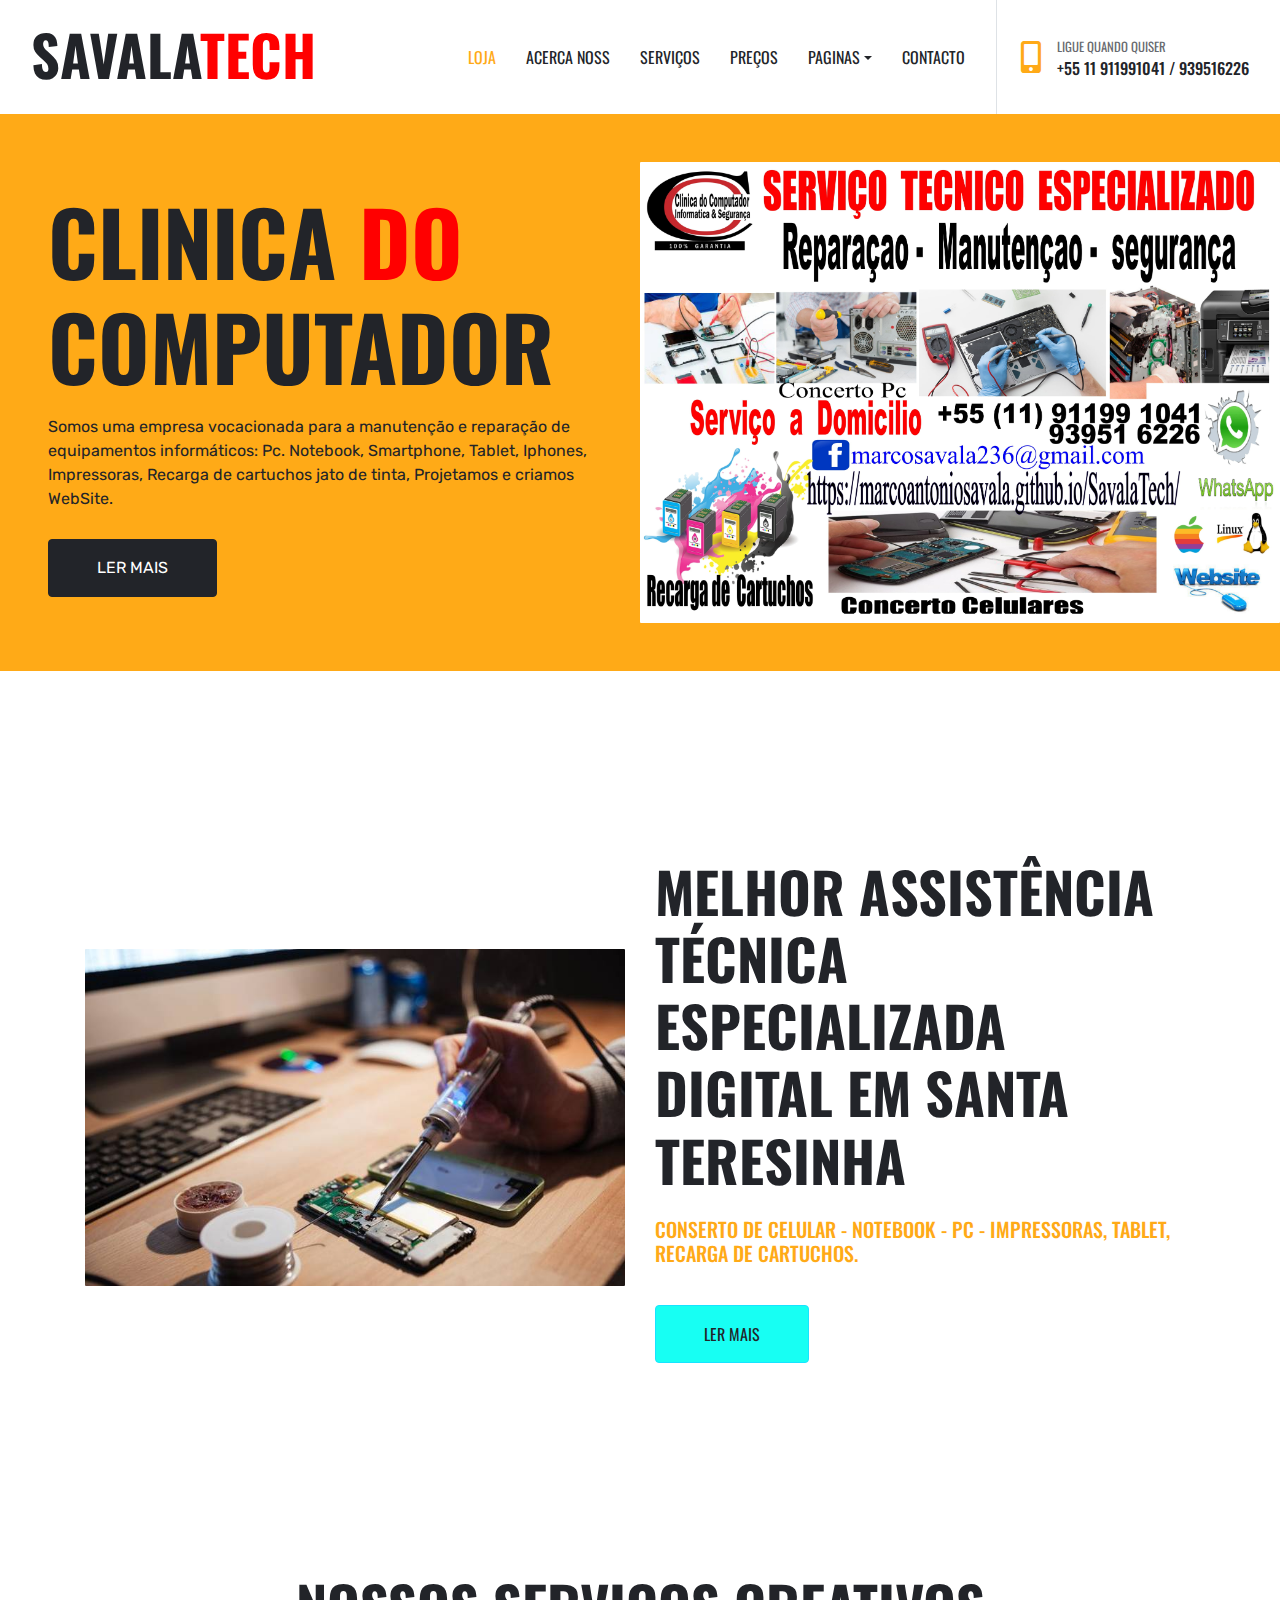
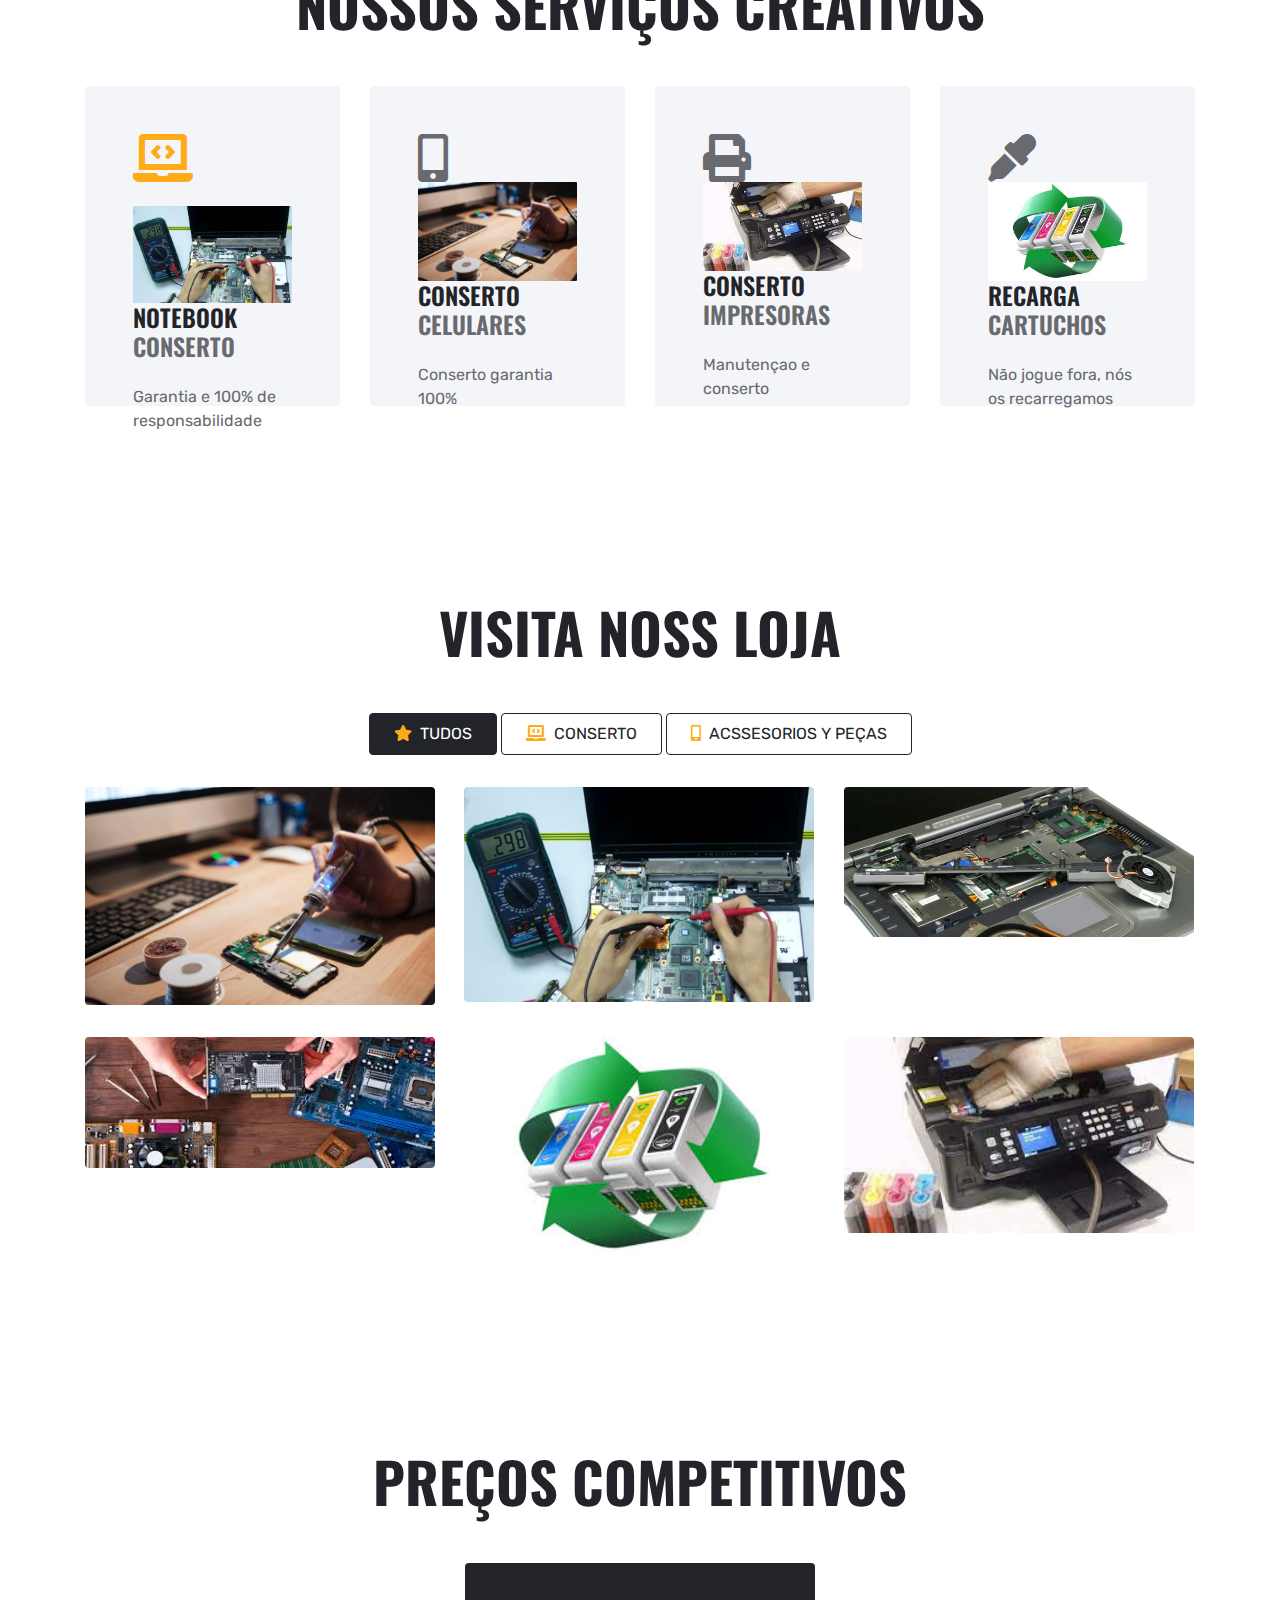
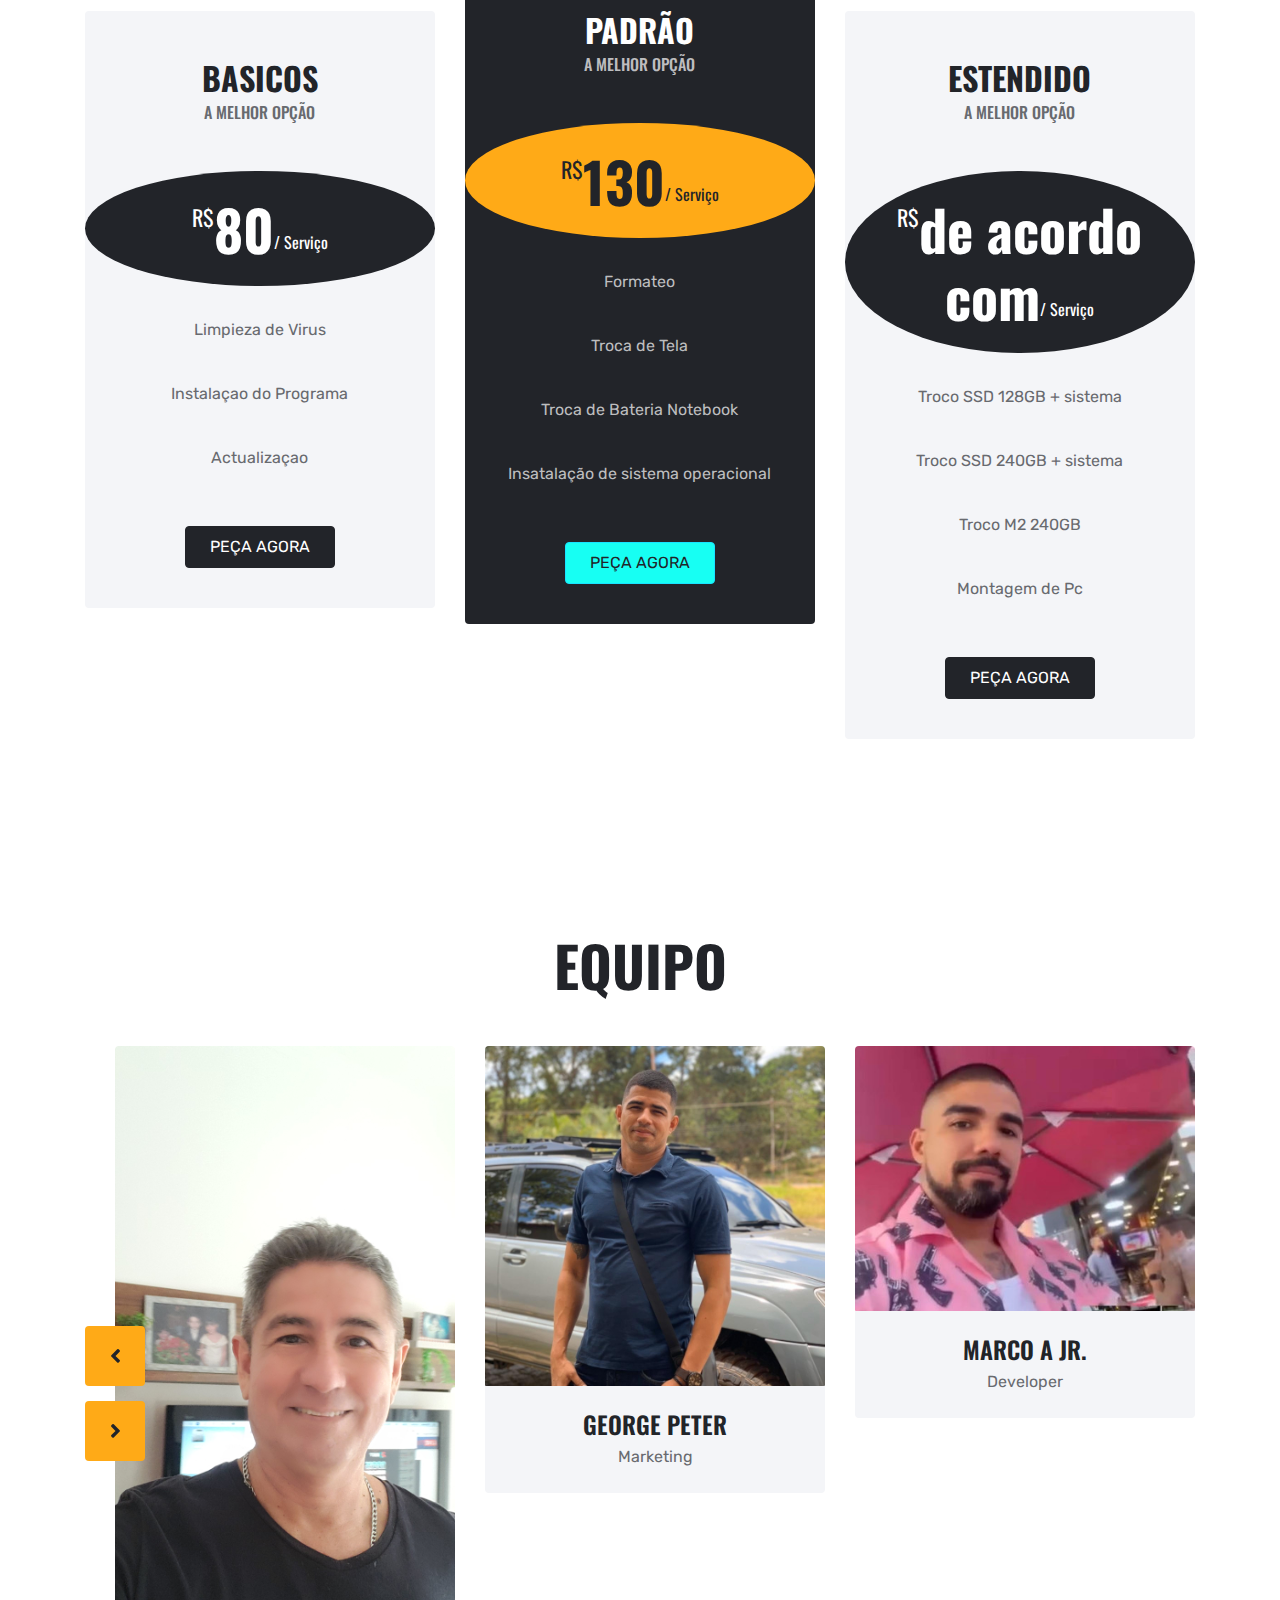
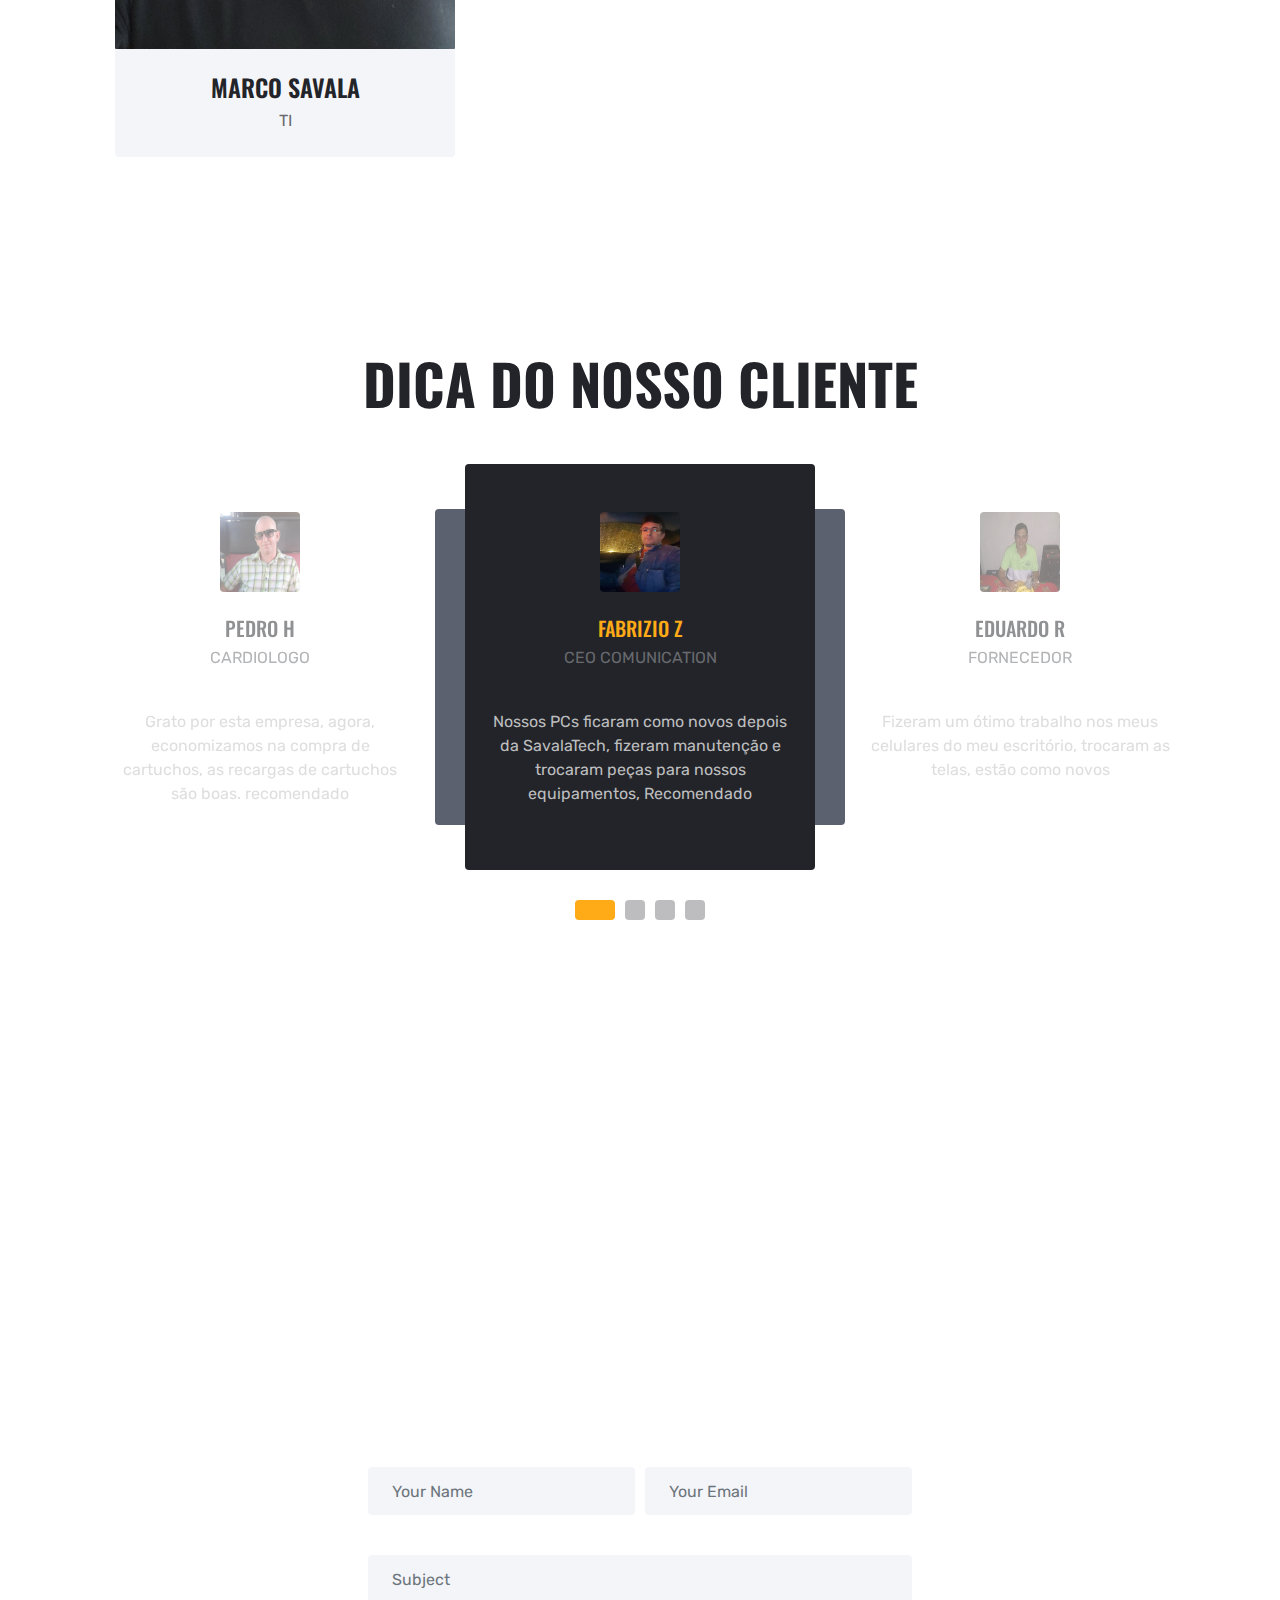
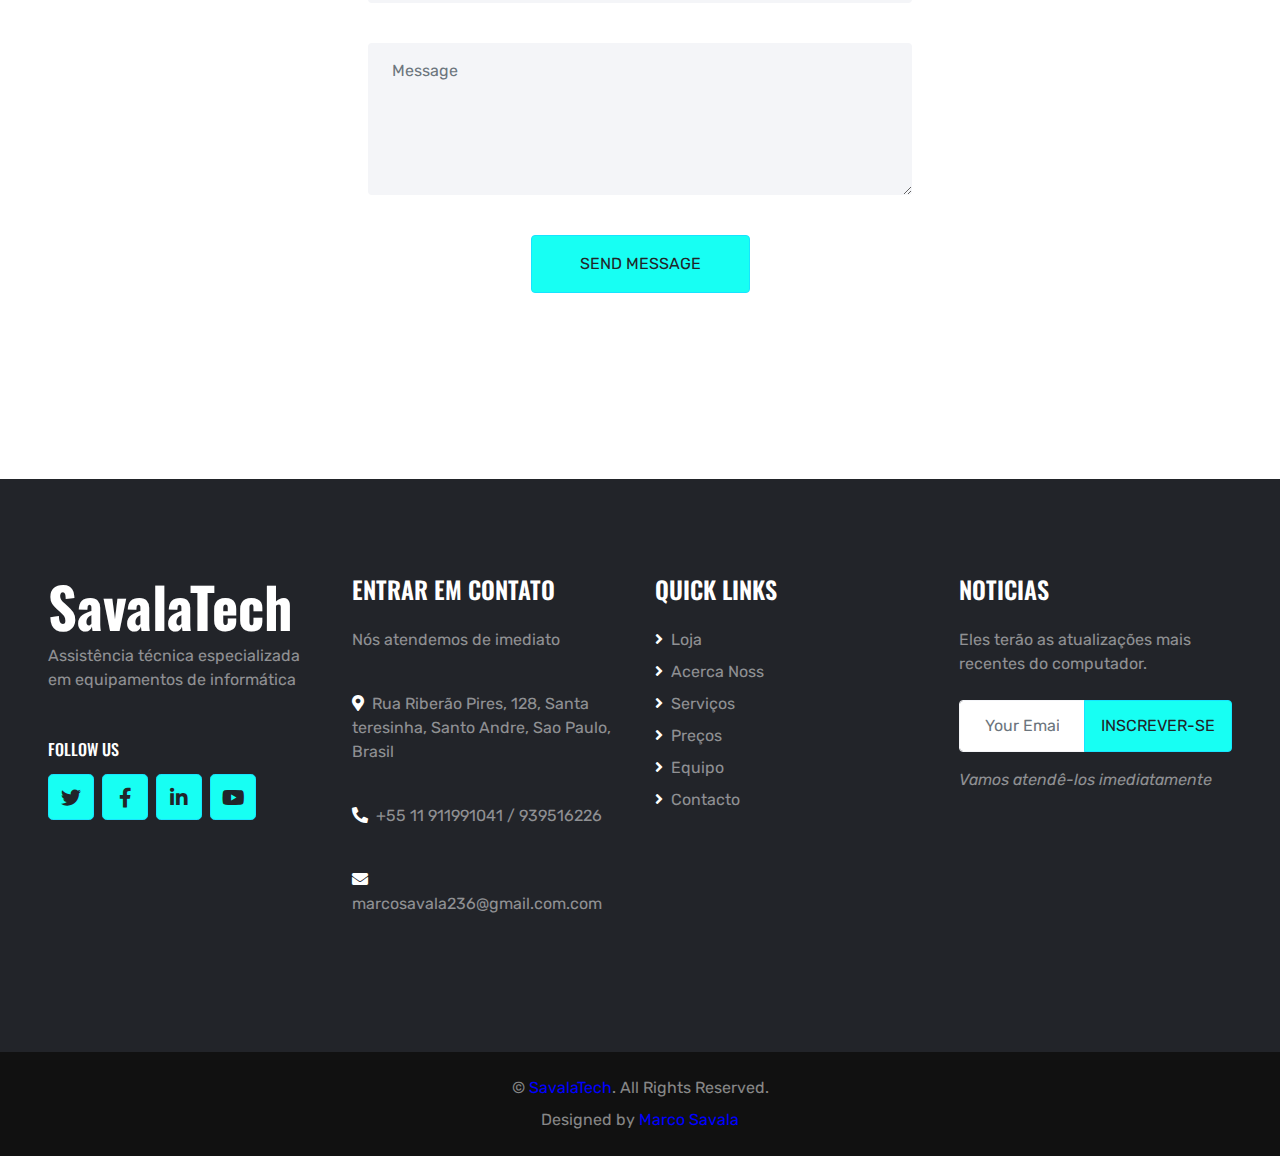
<file: index.html>
<!DOCTYPE html>
<html lang="en">

<head>
    <meta charset="utf-8">
    <title>SavalaTech</title>
    <meta content="width=device-width, initial-scale=1.0" name="viewport">
    <meta content="Free HTML Templates" name="keywords">
    <meta content="Free HTML Templates" name="description">

    <!-- Favicon -->
    <link href="img/favicon.ico" rel="icon">

    <!-- Google Web Fonts -->
    <link rel="preconnect" href="https://fonts.gstatic.com">
    <link href="https://fonts.googleapis.com/css2?family=Oswald:wght@400;500;600;700&family=Rubik&display=swap" rel="stylesheet"> 

    <!-- Font Awesome -->
    <link href="https://cdnjs.cloudflare.com/ajax/libs/font-awesome/5.15.0/css/all.min.css" rel="stylesheet">

    <!-- Libraries Stylesheet -->
    <link href="lib/owlcarousel/assets/owl.carousel.min.css" rel="stylesheet">
    <link href="lib/lightbox/css/lightbox.min.css" rel="stylesheet">

    <!-- Customized Bootstrap Stylesheet -->
    <link href="css/style.css" rel="stylesheet">
</head>

<body>
    <!-- Navbar Start -->
    <div class="container-fluid bg-white position-relative">
        <nav class="navbar navbar-expand-lg bg-white navbar-light py-3 py-lg-0">
            <a href="index.html" class="navbar-brand text-secondary">
                <h1 class="display-4 text-uppercase">Savala<span class="blanco">Tech</span></h1>
            </a>
            <button type="button" class="navbar-toggler" data-toggle="collapse" data-target="#navbarCollapse">
                <span class="navbar-toggler-icon"></span>
            </button>
            <div class="collapse navbar-collapse" id="navbarCollapse">
                <div class="navbar-nav ml-auto py-0 pr-3 border-right">
                    <a href="index.html" class="nav-item nav-link active">Loja</a>
                    <a href="about.html" class="nav-item nav-link">Acerca Noss</a>
                    <a href="service.html" class="nav-item nav-link">Serviços</a>
                    <a href="price.html" class="nav-item nav-link">Preços</a>
                   
                    <div class="nav-item dropdown">
                        <a href="#" class="nav-link dropdown-toggle" data-toggle="dropdown">Paginas</a>
                        <div class="dropdown-menu rounded-0 m-0">
                            <a href="team.html" class="dropdown-item">Equipo</a>
                            <a href="testimonial.html" class="dropdown-item">Testimonial</a>
                        </div>
                    </div>
                    <a href="contact.html" class="nav-item nav-link">Contacto</a>
                </div>
                <div class="d-none d-lg-flex align-items-center pl-4">
                    <i class="fa fa-2x fa-mobile-alt text-primary mr-3"></i>
                    <div>
                        <h6 class="text-body text-uppercase mb-1"><small>ligue quando quiser</small></h6>
                        <h6 class="m-0">+55 11 911991041 / 939516226</h6>
                    </div>
                </div>
            </div>
        </nav>
    </div>
    <!-- Navbar End -->


    <!-- Header Start -->
    <div class="container-fluid bg-primary py-5 px-0" style="margin-bottom: 90px;">
        <div class="row mx-0 align-items-center">
            <div class="col-lg-6 px-md-5 text-center text-lg-left">
                <h1 class="display-2 text-uppercase mb-3">Clinica<span class="red"> do </span> Computador</h1>
                <p class="text-dark mb-4">Somos uma empresa vocacionada para a manutenção e reparação de equipamentos informáticos: Pc. Notebook, Smartphone, Tablet, Iphones, Impressoras, Recarga de cartuchos jato de tinta, Projetamos e criamos WebSite.</p>
                <a href="" class="btn btn-dark text-uppercase mt-1 py-3 px-5">ler mais</a>
            </div>
            <div class="col-lg-6 px-0 text-right">
                <img class="img-fluid mt-5 mt-lg-0" src="img/Cartel 2-1.jpg" alt="">
            </div>
        </div>
    </div>
    <!-- Header End -->


    <!-- About Start -->
    <div class="container-fluid py-5">
        <div class="container py-5">
            <div class="row align-items-center">
                <div class="col-lg-6">
                    <img class="img-fluid mb-4 mb-lg-0" src="img/celulares1.jpg" alt="">
                </div>
                <div class="col-lg-6">
                    <h1 class="display-4 text-uppercase mb-4">Melhor Assistência Técnica Especializada digital em Santa Teresinha</h1>
                    <h5 class="text-uppercase text-primary mb-3">Conserto de Celular - Notebook - Pc - Impressoras, Tablet, Recarga de Cartuchos.</p>
                    <a href="" class="btn btn-primary text-uppercase py-3 px-5">Ler Mais</a>
                </div>
            </div>
        </div>
    </div>
    <!-- About End -->
    

    <!-- Services Start -->
    <div class="container-fluid py-5">
        <div class="container pt-5 pb-3">
            <h1 class="display-4 text-uppercase text-center mb-5">Nossos serviços creativos</h1>
            <div class="row">
                <div class="col-lg-3 mb-2">
                    <div class="service-item rounded p-5 mb-4">
                        <i class="fa fa-3x fa-laptop-code text-primary mb-4"></i>
                        <img class="img-fluid mb-4 mb-lg-0" src="img/reparacion-de-computadoras.png" alt="">
                        <h4 class="text-uppercase mb-4">Notebook <span class="d-block text-body">Conserto</span></h4>
                        <p class="m-0">Garantia e 100% de responsabilidade</p>
                    </div>
                </div>
                <div class="col-lg-3 mb-2">
                    <div class="service-item rounded p-5 mb-4">
                        <i class='fas fa-mobile-alt fa-pull-left fa-3x'></i>
                        <img class="img-fluid mb-4 mb-lg-0" src="img/celulares1.jpg" alt="">
                        <h4 class="text-uppercase mb-4">Conserto <span class="d-block text-body">Celulares</span></h4>
                        <p class="m-0">Conserto garantia 100%</p>
                    </div>
                </div>
                <div class="col-lg-3 mb-2">
                    <div class="service-item rounded p-5 mb-4">
                        <i class='fas fa-print fa-pull-left fa-3x'></i>
                        <img class="img-fluid mb-4 mb-lg-0" src="img/IMPRESORAS1.jpg" alt="">
                        <h4 class="text-uppercase mb-4">Conserto <span class="d-block text-body">Impresoras</span></h4>
                        <p class="m-0">Manutençao e conserto</p>
                    </div>
                </div>
                <div class="col-lg-3 mb-2">
                    <div class="service-item rounded p-5 mb-4">
                        <i class='fas fa-eye-dropper fa-pull-left fa-3x'></i>
                        <img class="img-fluid mb-4 mb-lg-0" src="img/cartuchos.jpg" alt="">
                        <h4 class="text-uppercase mb-4">Recarga <span class="d-block text-body">Cartuchos</span></h4>
                        <p class="m-0">Não jogue fora, nós os recarregamos </p>
                    </div>
                </div>
            </div>
        </div>
    </div>
    <!-- Services End -->


    <!-- Portfolio Start -->
    <div class="container-fluid py-5">
        <div class="container pt-5 pb-3">
            <h1 class="display-4 text-uppercase text-center mb-5">Visita Noss Loja</h1>
            <div class="row">
                <div class="col-12 text-center mb-2">
                    <ul class="list-inline mb-4" id="portfolio-flters">
                        <li class="btn btn-outline-dark text-uppercase py-2 px-4 active" data-filter="*">
                            <i class="fa fa-star text-primary mr-2"></i>Tudos
                        </li>
                        <li class="btn btn-outline-dark text-uppercase py-2 px-4" data-filter=".first">
                            <i class="fa fa-laptop-code text-primary mr-2"></i>Conserto
                        </li>
                        <li class="btn btn-outline-dark text-uppercase py-2 px-4" data-filter=".second">
                            <i class="fa fa-mobile-alt text-primary mr-2"></i>Acssesorios y Peças
                        </li>
                    </ul>
                </div>
            </div>
            <div class="row portfolio-container">
                <div class="col-lg-4 col-md-6 mb-4 portfolio-item first">
                    <div class="position-relative rounded overflow-hidden mb-2">
                        <img class="img-fluid w-100" src="img/celulares1.jpg" alt="">
                        <div class="portfolio-btn d-flex align-items-center justify-content-center">
                            <a href="img/portfolio-1.jpg" data-lightbox="portfolio">
                                <i class="fa fa-4x fa-plus text-primary"></i>
                            </a>
                        </div>
                    </div>
                </div>
                <div class="col-lg-4 col-md-6 mb-4 portfolio-item second">
                    <div class="position-relative rounded overflow-hidden mb-2">
                        <img class="img-fluid w-100" src="img/reparacion-de-computadoras.png" alt="">
                        <div class="portfolio-btn d-flex align-items-center justify-content-center">
                            <a href="img/portfolio-2.jpg" data-lightbox="portfolio">
                                <i class="fa fa-4x fa-plus text-primary"></i>
                            </a>
                        </div>
                    </div>
                </div>
                <div class="col-lg-4 col-md-6 mb-4 portfolio-item first">
                    <div class="position-relative rounded overflow-hidden mb-2">
                        <img class="img-fluid w-100" src="img/reparo2.jpg" alt="">
                        <div class="portfolio-btn d-flex align-items-center justify-content-center">
                            <a href="img/portfolio-3.jpg" data-lightbox="portfolio">
                                <i class="fa fa-4x fa-plus text-primary"></i>
                            </a>
                        </div>
                    </div>
                </div>
                <div class="col-lg-4 col-md-6 mb-4 portfolio-item second">
                    <div class="position-relative rounded overflow-hidden mb-2">
                        <img class="img-fluid w-100" src="img/ensamblaje1.jpg" alt="">
                        <div class="portfolio-btn d-flex align-items-center justify-content-center">
                            <a href="img/portfolio-4.jpg" data-lightbox="portfolio">
                                <i class="fa fa-4x fa-plus text-primary"></i>
                            </a>
                        </div>
                    </div>
                </div>
                <div class="col-lg-4 col-md-6 mb-4 portfolio-item first">
                    <div class="position-relative rounded overflow-hidden mb-2">
                        <img class="img-fluid w-100" src="img/cartuchos.jpg" alt="">
                        <div class="portfolio-btn d-flex align-items-center justify-content-center">
                            <a href="img/portfolio-3.jpg" data-lightbox="portfolio">
                                <i class="fa fa-4x fa-plus text-primary"></i>
                            </a>
                        </div>
                    </div>
                </div>
                <div class="col-lg-4 col-md-6 mb-4 portfolio-item second">
                    <div class="position-relative rounded overflow-hidden mb-2">
                        <img class="img-fluid w-100" src="img/IMPRESORAS1.jpg" alt="">
                        <div class="portfolio-btn d-flex align-items-center justify-content-center">
                            <a href="img/portfolio-4.jpg" data-lightbox="portfolio">
                                <i class="fa fa-4x fa-plus text-primary"></i>
                            </a>
                        </div>
                    </div>
                </div>
            </div>
        </div>
    </div>
    <!-- Portfolio End -->


    <!-- Pricing Plan Start -->
    <div class="container-fluid py-5">
        <div class="container pt-5 pb-3">
            <h1 class="display-4 text-uppercase text-center mb-5">Preços Competitivos</h1>
            <div class="row">
                <div class="col-lg-4 mb-2">
                    <div class="bg-light rounded text-center pt-5 mt-lg-5 mb-4">
                        <h2 class="text-uppercase">Basicos</h2>
                        <h6 class="text-uppercase text-body mb-5">A melhor opção</h6>
                        <div class="text-center bg-dark rounded-circle p-4 mb-2">
                            <h1 class="display-4 text-white mb-0">
                                <small class="align-top"
                                    style="font-size: 22px; line-height: 45px;">R$</small>80<small
                                    class="align-bottom" style="font-size: 16px; line-height: 40px;">/
                                    Serviço</small>
                            </h1>
                        </div>
                        <div class="text-center py-4">
                            <p>Limpieza de Virus</p>
                            <p>Instalaçao do Programa</p>
                            <p>Actualizaçao</p>
                            <a href="" class="btn btn-dark text-uppercase py-2 px-4 my-3">Peça Agora</a>
                        </div>
                    </div>
                </div>
                <div class="col-lg-4 mb-2">
                    <div class="bg-dark rounded text-center pt-5 mb-4">
                        <h2 class="text-uppercase text-white">Padrão</h2>
                        <h6 class="text-uppercase text-secondary mb-5">A melhor opção</h6>
                        <div class="text-center bg-primary rounded-circle p-4 mb-2">
                            <h1 class="display-4 mb-0">
                                <small class="align-top"
                                    style="font-size: 22px; line-height: 45px;">R$</small>130<small
                                    class="align-bottom" style="font-size: 16px; line-height: 40px;">/
                                    Serviço</small>
                            </h1>
                        </div>
                        <div class="text-center text-secondary py-4">
                            <p>Formateo</p>
                            <p>Troca de Tela</p>
                            <p>Troca de Bateria Notebook</p>
                            <p>Insatalação de sistema operacional</p>
                            <a href="" class="btn btn-primary text-uppercase py-2 px-4 my-3">Peça Agora</a>
                        </div>
                    </div>
                </div>
                <div class="col-lg-4 mb-2">
                    <div class="bg-light rounded text-center pt-5 mt-lg-5 mb-4">
                        <h2 class=" text-uppercase">Estendido</h2>
                        <h6 class="text-uppercase text-body mb-5">A melhor opção</h6>
                        <div class="text-center bg-dark rounded-circle p-4 mb-2">
                            <h1 class="display-4 text-white mb-0">
                                <small class="align-top"
                                    style="font-size: 22px; line-height: 45px;">R$</small>de acordo com<small
                                    class="align-bottom" style="font-size: 16px; line-height: 40px;">/
                                    Serviço</small>
                            </h1>
                        </div>
                        <div class="text-center py-4">
                            <p>Troco SSD 128GB + sistema</p>
                            <p>Troco SSD 240GB + sistema</p>
                            <p>Troco M2 240GB</p>
                            <p>Montagem de Pc</p>
                            <a href="" class="btn btn-dark text-uppercase py-2 px-4 my-3">Peça Agora</a>
                        </div>
                    </div>
                </div>
            </div>
        </div>
    </div>
    <!-- Pricing Plan End -->


    <!-- Team Start -->
    <div class="container-fluid py-5">
        <div class="container py-5">
            <h1 class="display-4 text-uppercase text-center mb-5">Equipo</h1>
            <div class="owl-carousel team-carousel position-relative" style="padding-left: 30px;">
                <div class="team-item rounded overflow-hidden">
                    <div class="position-relative">
                        <img class="img-fluid w-100" src="img/marco2.jpg" alt="">
                        <div class="team-overlay">
                            <div class="d-flex align-items-center justify-content-start">
                                <a class="btn btn-lg btn-primary btn-lg-square mx-1" href="https://www.instagram.com/savalatech/"><i class="fab fa-instagram"></i></a>
                                <a class="btn btn-lg btn-primary btn-lg-square mx-1" href="https://www.facebook.com/Clinica-do-Computador-103485461482126"><i class="fab fa-facebook-f"></i></a>
                                <a class="btn btn-lg btn-primary btn-lg-square mx-1" href="https://www.linkedin.com/in/marco-antonio-savala-beltrame-b70986108/"><i class="fab fa-linkedin-in"></i></a>
                            </div>
                        </div>
                    </div>
                    <div class="bg-light text-center p-4">
                        <h4 class="text-uppercase">Marco Savala</h4>
                        <p class="m-0">TI</p>
                    </div>
                </div>
                <div class="team-item rounded overflow-hidden">
                    <div class="position-relative">
                        <img class="img-fluid w-100" src="img/peter savala.jpg" alt="">
                        <div class="team-overlay">
                            <div class="d-flex align-items-center justify-content-start">
                                <a class="btn btn-lg btn-primary btn-lg-square mx-1" href="#"><i class="fab fa-twitter"></i></a>
                                <a class="btn btn-lg btn-primary btn-lg-square mx-1" href="#"><i class="fab fa-facebook-f"></i></a>
                                <a class="btn btn-lg btn-primary btn-lg-square mx-1" href="#"><i class="fab fa-linkedin-in"></i></a>
                            </div>
                        </div>
                    </div>
                    <div class="bg-light text-center p-4">
                        <h4 class="text-uppercase">George Peter</h4>
                        <p class="m-0">Marketing</p>
                    </div>
                </div>
                <div class="team-item rounded overflow-hidden">
                    <div class="position-relative">
                        <img class="img-fluid w-100" src="img/anthony1.jpg" alt="">
                        <div class="team-overlay">
                            <div class="d-flex align-items-center justify-content-start">
                                <a class="btn btn-lg btn-primary btn-lg-square mx-1" href="#"><i class="fab fa-twitter"></i></a>
                                <a class="btn btn-lg btn-primary btn-lg-square mx-1" href="#"><i class="fab fa-facebook-f"></i></a>
                                <a class="btn btn-lg btn-primary btn-lg-square mx-1" href="#"><i class="fab fa-linkedin-in"></i></a>
                            </div>
                        </div>
                    </div>
                    <div class="bg-light text-center p-4">
                        <h4 class="text-uppercase">Marco A Jr.</h4>
                        <p class="m-0">Developer</p>
                    </div>
                </div>
                <div class="team-item rounded overflow-hidden">
                    <div class="position-relative">
                        <img class="img-fluid w-100" src="img/liriana.jpg" alt="">
                        <div class="team-overlay">
                            <div class="d-flex align-items-center justify-content-start">
                                <a class="btn btn-lg btn-primary btn-lg-square mx-1" href="#"><i class="fab fa-twitter"></i></a>
                                <a class="btn btn-lg btn-primary btn-lg-square mx-1" href="#"><i class="fab fa-facebook-f"></i></a>
                                <a class="btn btn-lg btn-primary btn-lg-square mx-1" href="#"><i class="fab fa-linkedin-in"></i></a>
                            </div>
                        </div>
                    </div>
                    <div class="bg-light text-center p-4">
                        <h4 class="text-uppercase">Liriana S</h4>
                        <p class="m-0">Marketing</p>
                    </div>
                </div>
            </div>
        </div>
    </div>
    <!-- Team End -->


    <!-- Testimonial Start -->
    <div class="container-fluid py-5">
        <div class="container py-5">
            <h1 class="display-4 text-uppercase text-center mb-5">DICA DO NOSSO CLIENTE</h1>
            <div class="owl-carousel testimonial-carousel">
                <div class="testimonial-item position-relative text-center rounded p-4">
                    <img class="img-fluid rounded mx-auto my-4" src="img/Fabrizio.jpg" alt="">
                    <h5 class="text-uppercase">Fabrizio Z</h5>
                    <p class="text-uppercase">CEO Comunication</p>
                    <p class="text-secondary">Nossos PCs ficaram como novos depois da SavalaTech, fizeram manutenção e trocaram peças para nossos equipamentos, Recomendado</p>
                </div>
                <div class="testimonial-item position-relative text-center rounded p-4">
                    <img class="img-fluid rounded mx-auto my-4" src="img/Eduardo.jpg" alt="">
                    <h5 class="text-uppercase">Eduardo R</h5>
                    <p class="text-uppercase">Fornecedor</p>
                    <p class="text-secondary">Fizeram um ótimo trabalho nos meus celulares do meu escritório, trocaram as telas, estão como novos</p>
                </div>
                <div class="testimonial-item position-relative text-center rounded p-4">
                    <img class="img-fluid rounded mx-auto my-4" src="img/Nelson.jpeg" alt="">
                    <h5 class="text-uppercase">NelsonM</h5>
                    <p class="text-uppercase">Segurity</p>
                    <p class="text-secondary">esta equipe de suporte é boa, as impressoras estão funcionando novamente</p>
                </div>
                <div class="testimonial-item position-relative text-center rounded p-4">
                    <img class="img-fluid rounded mx-auto my-4" src="img/Pedro.jpeg" alt="">
                    <h5 class="text-uppercase">Pedro H</h5>
                    <p class="text-uppercase">Cardiologo</p>
                    <p class="text-secondary">Grato por esta empresa, agora, economizamos na compra de cartuchos, as recargas de cartuchos são boas. recomendado</p>
                </div>
            </div>
        </div>
    </div>
    <!-- Testimonial End -->


    <!-- Contact Start -->
    <div class="container-fluid py-5 px-0">
        <div class="row mt-5 mx-0">
            <div class="col-12 px-0" style="height: 500px;">
                <div class="position-relative h-100">
                    <iframe src="https://www.google.com/maps/embed?pb=!1m18!1m12!1m3!1d3655.1917631236265!2d-46.53264888502094!3d-23.63330258464724!2m3!1f0!2f0!3f0!3m2!1i1024!2i768!4f13.1!3m3!1m2!1s0x94ce43acd02177bd%3A0xc2b42e249901ad3d!2sClinica%20do%20Computadoras!5e0!3m2!1spt-BR!2sbr!4v1652634196267!5m2!1spt-BR!2sbr" width="400" height="300" style="border:0;" allowfullscreen="" loading="lazy" referrerpolicy="no-referrer-when-downgrade"></iframe>
                </div>
            </div>
        </div>
        <div class="row mx-0 justify-content-center" style="margin-top: -200px;">
            <div class="col-lg-6 col-md-8 col-sm-10 px-0">
                <div class="contact-form bg-white rounded p-5">
                    <div id="success"></div>
                    <form name="sentMessage" id="contactForm" novalidate="novalidate">
                        <div class="form-row">
                            <div class="col-md-6">
                                <div class="control-group">
                                    <input type="text" class="form-control bg-light border-0 p-4" id="name" placeholder="Your Name" required="required" data-validation-required-message="Please enter your name" />
                                    <p class="help-block text-danger"></p>
                                </div>
                            </div>
                            <div class="col-md-6">
                                <div class="control-group">
                                    <input type="email" class="form-control bg-light border-0 p-4" id="email" placeholder="Your Email" required="required" data-validation-required-message="Please enter your email" />
                                    <p class="help-block text-danger"></p>
                                </div>
                            </div>
                        </div>
                        <div class="control-group">
                            <input type="text" class="form-control bg-light border-0 p-4" id="subject" placeholder="Subject" required="required" data-validation-required-message="Please enter a subject" />
                            <p class="help-block text-danger"></p>
                        </div>
                        <div class="control-group">
                            <textarea class="form-control bg-light border-0 py-3 px-4" rows="5" id="message" placeholder="Message" required="required" data-validation-required-message="Please enter your message"></textarea>
                            <p class="help-block text-danger"></p>
                        </div>
                        <div class="text-center">
                            <button class="btn btn-primary text-uppercase py-3 px-5" type="submit" id="sendMessageButton">Send Message</button>
                        </div>
                    </form>
                </div>
            </div>
        </div>
    </div>
    <!-- Contact End -->


    <!-- Footer Start -->
    <div class="container-fluid bg-dark text-white-50 py-5 px-sm-3 px-md-5" style="margin-top: 90px;">
        <div class="row pt-5">
            <div class="col-lg-3 col-md-6 mb-5">
                <a href="index.html" class="navbar-brand">
                    <h1 class="m-0 mt-n2 text-white display-4">SavalaTech</h1>
                </a>
                <p>Assistência técnica especializada em equipamentos de informática</p>
                <h6 class="text-uppercase text-white py-2">Follow Us</h6>
                <div class="d-flex justify-content-start">
                    <a class="btn btn-lg btn-primary btn-lg-square mr-2" href="https://twitter.com/Marcosavala1/"><i class="fab fa-twitter"></i></a>
                    <a class="btn btn-lg btn-primary btn-lg-square mr-2" href="https://www.facebook.com/marco.savala.35"><i class="fab fa-facebook-f"></i></a>
                    <a class="btn btn-lg btn-primary btn-lg-square mr-2" href="https://www.linkedin.com/in/marco-antonio-savala-beltrame-b70986108/"><i class="fab fa-linkedin-in"></i></a>
                    <a class="btn btn-lg btn-primary btn-lg-square" href="https://youtube.com/"><i class="fab fa-youtube"></i></a>
                </div>
            </div>
            <div class="col-lg-3 col-md-6 mb-5">
                <h4 class="text-uppercase text-white mb-4">Entrar em contato</h4>
                <p>Nós atendemos de imediato</p>
                <p><i class="fa fa-map-marker-alt text-white mr-2"></i>Rua Riberão Pires, 128, Santa teresinha, Santo Andre, Sao Paulo, Brasil</p>
                <p><i class="fa fa-phone-alt text-white mr-2"></i>+55 11 911991041 / 939516226</p>
                <p><i class="fa fa-envelope text-white mr-2"></i>marcosavala236@gmail.com.com</p>
            </div>
            <div class="col-lg-3 col-md-6 mb-5">
                <h4 class="text-uppercase text-white mb-4">Quick Links</h4>
                <div class="d-flex flex-column justify-content-start">
                    <a class="text-white-50 mb-2" href="#"><i class="fa fa-angle-right text-white mr-2"></i>Loja</a>
                    <a class="text-white-50 mb-2" href="#"><i class="fa fa-angle-right text-white mr-2"></i>Acerca Noss</a>
                    <a class="text-white-50 mb-2" href="#"><i class="fa fa-angle-right text-white mr-2"></i>Serviços</a>
                    <a class="text-white-50 mb-2" href="#"><i class="fa fa-angle-right text-white mr-2"></i>Preços</a>
                    <a class="text-white-50 mb-2" href="#"><i class="fa fa-angle-right text-white mr-2"></i>Equipo</a>
                    <a class="text-white-50" href="#"><i class="fa fa-angle-right text-white mr-2"></i>Contacto</a>
                </div>
            </div>
            <div class="col-lg-3 col-md-6 mb-5">
                <h4 class="text-uppercase text-white mb-4">Noticias</h4>
                <p class="mb-4">Eles terão as atualizações mais recentes do computador.</p>
                <div class="w-100 mb-3">
                    <div class="input-group">
                        <input type="text" class="form-control border-light" style="padding: 25px;" placeholder="Your Email">
                        <div class="input-group-append">
                            <button class="btn btn-primary text-uppercase px-3">inscrever-se</button>
                        </div>
                    </div>
                </div>
                <i>Vamos atendê-los imediatamente</i>
            </div>
        </div>
    </div>
    <div class="container-fluid py-4 px-sm-3 px-md-5" style="background: #111111;">
        <p class="mb-2 text-center text-white-50">&copy; <a href="https://marcoantoniosavala.github.io/SavalaTech.io/">SavalaTech</a>. All Rights Reserved.</p>
        <p class="m-0 text-center text-white-50">Designed by <a href="https://marcoantoniosavala.github.io/SavalaTech.io/">Marco Savala</a></p>
    </div>
    <!-- Footer End -->


    <!-- Back to Top -->
    <a href="#" class="btn btn-lg btn-primary btn-lg-square back-to-top"><i class="fa fa-angle-up"></i></a>


    <!-- JavaScript Libraries -->
    <script src="https://code.jquery.com/jquery-3.4.1.min.js"></script>
    <script src="https://stackpath.bootstrapcdn.com/bootstrap/4.4.1/js/bootstrap.bundle.min.js"></script>
    <script src="lib/easing/easing.min.js"></script>
    <script src="lib/waypoints/waypoints.min.js"></script>
    <script src="lib/owlcarousel/owl.carousel.min.js"></script>
    <script src="lib/isotope/isotope.pkgd.min.js"></script>
    <script src="lib/lightbox/js/lightbox.min.js"></script>

    <!-- Contact Javascript File -->
    <script src="mail/jqBootstrapValidation.min.js"></script>
    <script src="mail/contact.js"></script>

    <!-- Template Javascript -->
    <script src="js/main.js"></script>
</body>

</html>
</file>
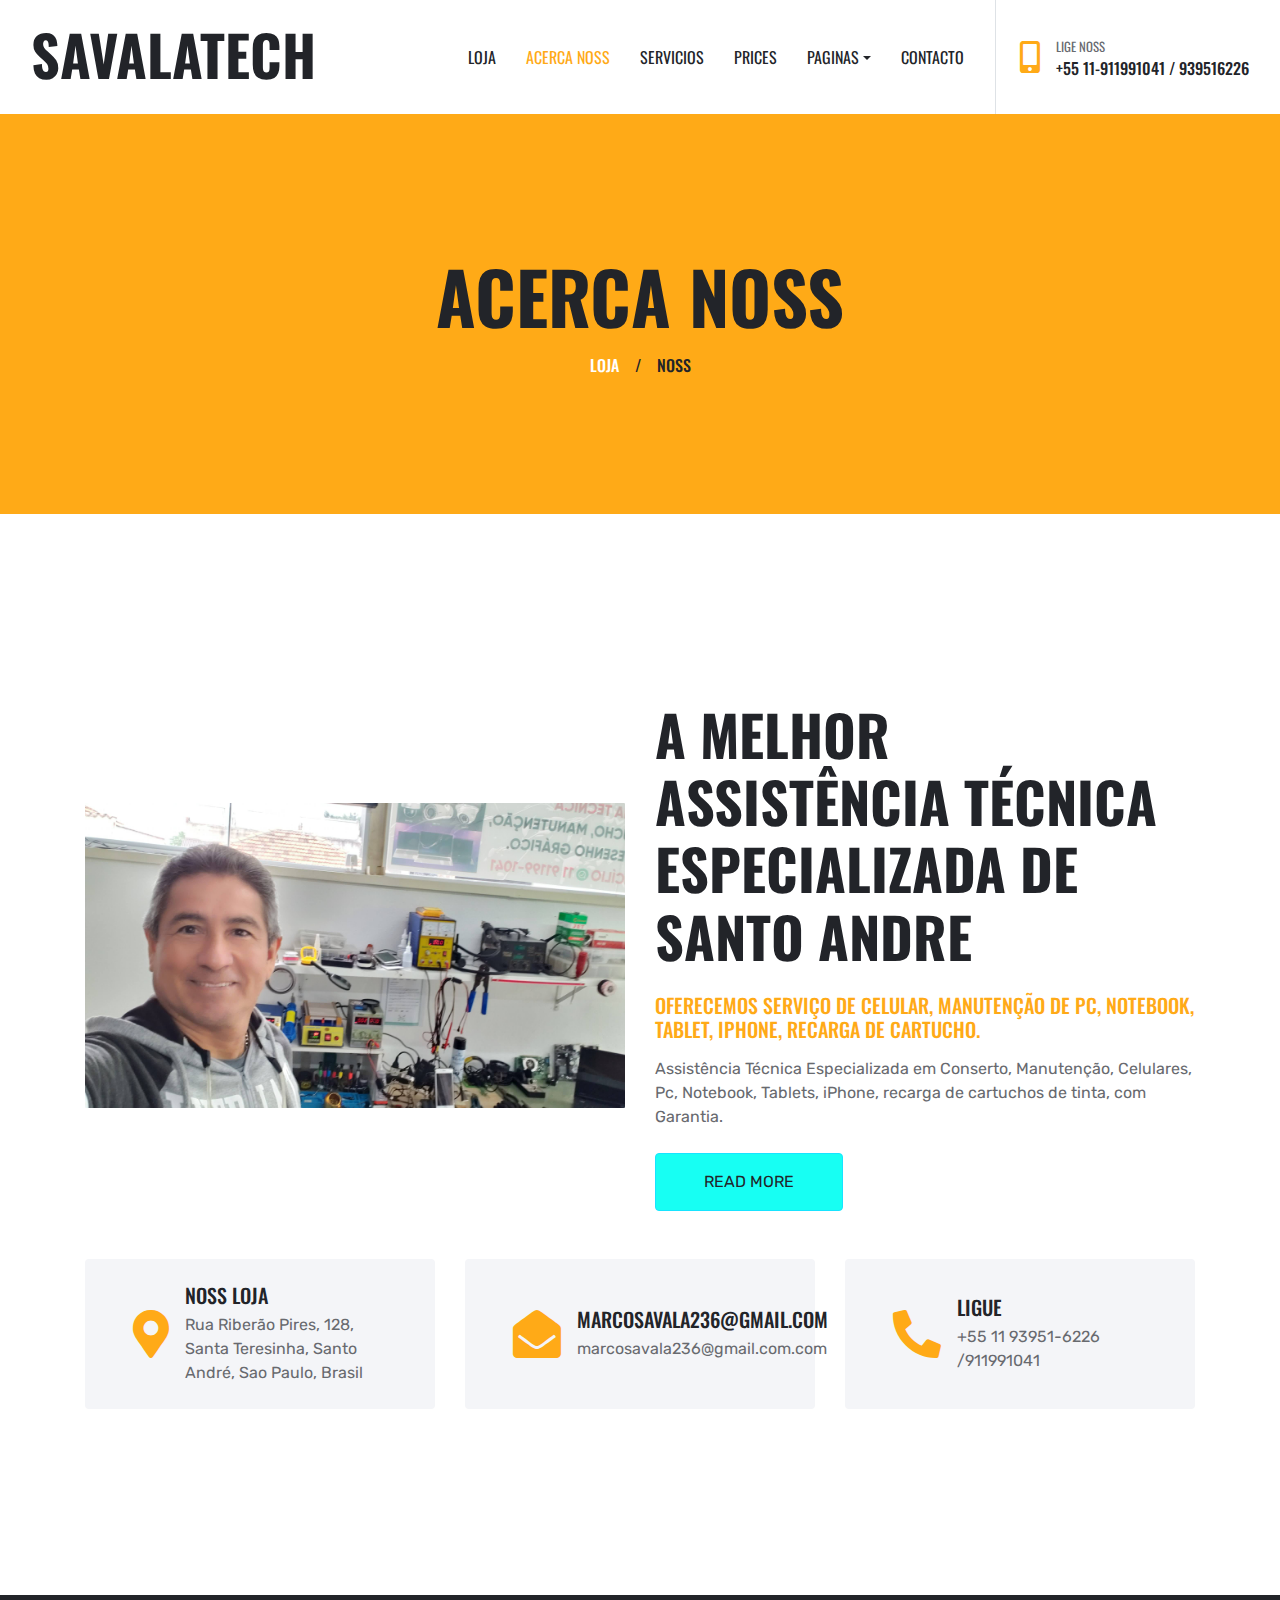
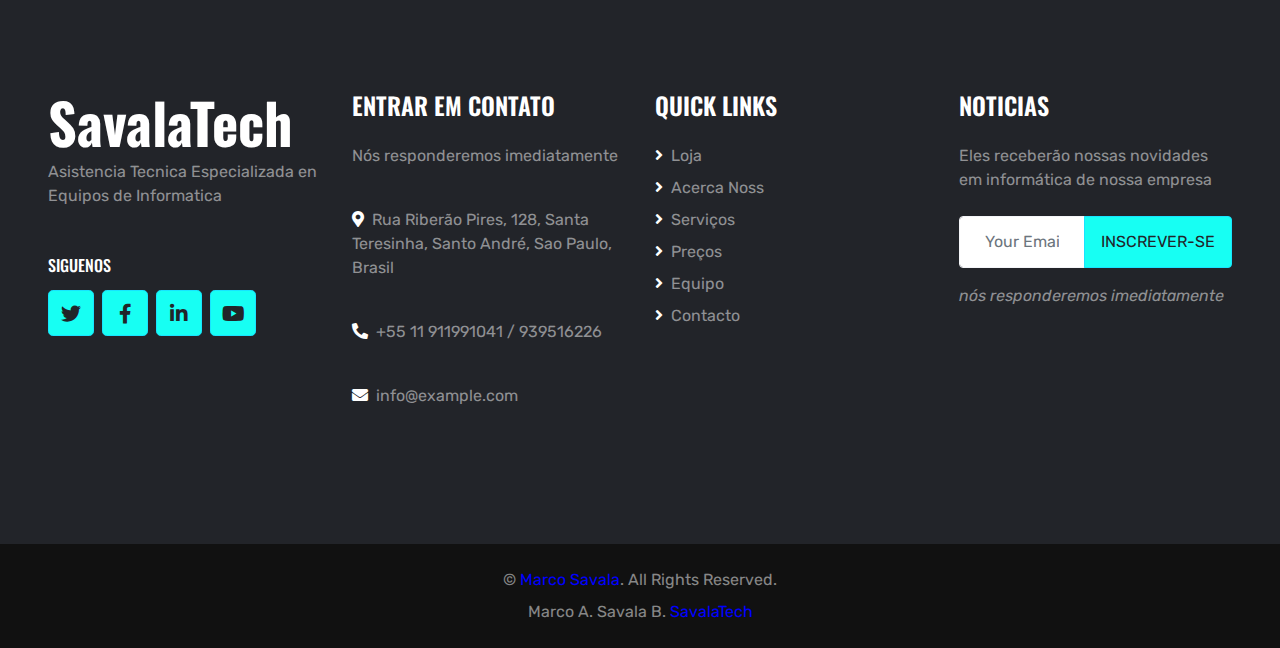
<file: about.html>
<!DOCTYPE html>
<html lang="en">

<head>
    <meta charset="utf-8">
    <title>SavalaTech</title>
    <meta content="width=device-width, initial-scale=1.0" name="viewport">
    <meta content="Free HTML Templates" name="keywords">
    <meta content="Free HTML Templates" name="description">

    <!-- Favicon -->
    <link href="img/favicon.ico" rel="icon">

    <!-- Google Web Fonts -->
    <link rel="preconnect" href="https://fonts.gstatic.com">
    <link href="https://fonts.googleapis.com/css2?family=Oswald:wght@400;500;600;700&family=Rubik&display=swap" rel="stylesheet"> 

    <!-- Font Awesome -->
    <link href="https://cdnjs.cloudflare.com/ajax/libs/font-awesome/5.15.0/css/all.min.css" rel="stylesheet">

    <!-- Libraries Stylesheet -->
    <link href="lib/owlcarousel/assets/owl.carousel.min.css" rel="stylesheet">
    <link href="lib/lightbox/css/lightbox.min.css" rel="stylesheet">

    <!-- Customized Bootstrap Stylesheet -->
    <link href="css/style.css" rel="stylesheet">
</head>

<body>
    <!-- Navbar Start -->
    <div class="container-fluid bg-white position-relative">
        <nav class="navbar navbar-expand-lg bg-white navbar-light py-3 py-lg-0">
            <a href="index.html" class="navbar-brand text-secondary">
                <h1 class="display-4 text-uppercase">SavalaTech</h1>
            </a>
            <button type="button" class="navbar-toggler" data-toggle="collapse" data-target="#navbarCollapse">
                <span class="navbar-toggler-icon"></span>
            </button>
            <div class="collapse navbar-collapse" id="navbarCollapse">
                <div class="navbar-nav ml-auto py-0 pr-3 border-right">
                    <a href="index.html" class="nav-item nav-link">Loja</a>
                    <a href="about.html" class="nav-item nav-link active">Acerca Noss</a>
                    <a href="service.html" class="nav-item nav-link">Servicios</a>
                    <a href="price.html" class="nav-item nav-link">Prices</a>
                    
                    <div class="nav-item dropdown">
                        <a href="#" class="nav-link dropdown-toggle" data-toggle="dropdown">Paginas</a>
                        <div class="dropdown-menu rounded-0 m-0">
                            <a href="team.html" class="dropdown-item">Equipo</a>
                            <a href="testimonial.html" class="dropdown-item">Testimonial</a>
                        </div>
                    </div>
                    <a href="contact.html" class="nav-item nav-link">Contacto</a>
                </div>
                <div class="d-none d-lg-flex align-items-center pl-4">
                    <i class="fa fa-2x fa-mobile-alt text-primary mr-3"></i>
                    <div>
                        <h6 class="text-body text-uppercase mb-1"><small>Lige Noss</small></h6>
                        <h6 class="m-0">+55 11-911991041 / 939516226</h6>
                    </div>
                </div>
            </div>
        </nav>
    </div>
    <!-- Navbar End -->


    <!-- Page Header Start -->
    <div class="page-header container-fluid bg-primary d-flex flex-column align-items-center justify-content-center">
        <h1 class="display-3 text-uppercase mb-3">acerca Noss</h1>
        <div class="d-inline-flex text-white">
            <h6 class="text-uppercase m-0"><a class="text-white" href="">Loja</a></h6>
            <h6 class="m-0 px-3">/</h6>
            <h6 class="text-uppercase m-0">Noss</h6>
        </div>
    </div>
    <!-- Page Header Start -->


    <!-- About Start -->
    <div class="container-fluid pt-5">
        <div class="container pt-5">
            <div class="row align-items-center">
                <div class="col-lg-6">
                    <img class="img-fluid mb-4 mb-lg-0" src="img/20220511_082703.jpg" alt="">
                </div>
                <div class="col-lg-6">
                    <h1 class="display-4 text-uppercase mb-4">A melhor Assistência Técnica Especializada de Santo Andre</h1>
                    <h5 class="text-uppercase text-primary mb-3">Oferecemos Serviço de Celular, Manutenção de PC, Notebook, Tablet, Iphone, Recarga de Cartucho.</h5>
                    <p class="mb-4">Assistência Técnica Especializada em Conserto, Manutenção, Celulares, Pc, Notebook, Tablets, iPhone, recarga de cartuchos de tinta, com Garantia.</p>
                    <a href="" class="btn btn-primary text-uppercase py-3 px-5">Read More</a>
                </div>
            </div>
        </div>
    </div>
    <!-- About End -->


    <!-- About Info Start -->
    <div class="container-fluid py-5">
        <div class="container pb-3">
            <div class="row">
                <div class="col-lg-4 mb-2">
                    <div class="d-flex align-items-center bg-light rounded mb-4 px-5" style="height: 150px;">
                        <i class="fa fa-3x fa-map-marker-alt text-primary mr-3"></i>
                        <div class="d-flex flex-column">
                            <h5 class="text-uppercase">Noss Loja</h5>
                            <p class="m-0">Rua Riberão Pires, 128, Santa Teresinha, Santo André, Sao Paulo, Brasil</p>
                        </div>
                    </div>
                </div>
                <div class="col-lg-4 mb-2">
                    <div class="d-flex align-items-center bg-light rounded mb-4 px-5" style="height: 150px;">
                        <i class="fa fa-3x fa-envelope-open text-primary mr-3"></i>
                        <div class="d-flex flex-column">
                            <h5 class="text-uppercase">marcosavala236@gmail.com</h5>
                            <p class="m-0">marcosavala236@gmail.com.com</p>
                        </div>
                    </div>
                </div>
                <div class="col-lg-4 mb-2">
                    <div class="d-flex align-items-center bg-light rounded mb-4 px-5" style="height: 150px;">
                        <i class="fas fa-3x fa-phone-alt text-primary mr-3"></i>
                        <div class="d-flex flex-column">
                            <h5 class="text-uppercase">Ligue</h5>
                            <p class="m-0">+55 11 93951-6226 /911991041</p>
                        </div>
                    </div>
                </div>
            </div>
        </div>
    </div>
    <!-- About Info End -->


    <!-- Footer Start -->
    <div class="container-fluid bg-dark text-white-50 py-5 px-sm-3 px-md-5" style="margin-top: 90px;">
        <div class="row pt-5">
            <div class="col-lg-3 col-md-6 mb-5">
                <a href="index.html" class="navbar-brand">
                    <h1 class="m-0 mt-n2 text-white display-4">SavalaTech</h1>
                </a>
                <p>Asistencia Tecnica Especializada en Equipos de Informatica</p>
                <h6 class="text-uppercase text-white py-2">Siguenos</h6>
                <div class="d-flex justify-content-start">
                    <a class="btn btn-lg btn-primary btn-lg-square mr-2" href="https://marcoantoniosavala.github.io/SavalaTech/"><i class="fab fa-twitter"></i></a>
                    <a class="btn btn-lg btn-primary btn-lg-square mr-2" href="https://facebook.com/marco savala/"><i class="fab fa-facebook-f"></i></a>
                    <a class="btn btn-lg btn-primary btn-lg-square mr-2" href="https:///"><i class="fab fa-linkedin-in"></i></a>
                    <a class="btn btn-lg btn-primary btn-lg-square" href="https:///"><i class="fab fa-youtube"></i></a>
                </div>
            </div>
            <div class="col-lg-3 col-md-6 mb-5">
                <h4 class="text-uppercase text-white mb-4">Entrar em contato</h4>
                <p>Nós responderemos imediatamente</p>
                <p><i class="fa fa-map-marker-alt text-white mr-2"></i>Rua Riberão Pires, 128, Santa Teresinha, Santo André, Sao Paulo, Brasil</p>
                <p><i class="fa fa-phone-alt text-white mr-2"></i>+55 11 911991041 / 939516226</p>
                <p><i class="fa fa-envelope text-white mr-2"></i>info@example.com</p>
            </div>
            <div class="col-lg-3 col-md-6 mb-5">
                <h4 class="text-uppercase text-white mb-4">Quick Links</h4>
                <div class="d-flex flex-column justify-content-start">
                    <a class="text-white-50 mb-2" href="#"><i class="fa fa-angle-right text-white mr-2"></i>Loja</a>
                    <a class="text-white-50 mb-2" href="#"><i class="fa fa-angle-right text-white mr-2"></i>Acerca Noss</a>
                    <a class="text-white-50 mb-2" href="#"><i class="fa fa-angle-right text-white mr-2"></i>Serviços</a>
                    <a class="text-white-50 mb-2" href="#"><i class="fa fa-angle-right text-white mr-2"></i>Preços</a>
                    <a class="text-white-50 mb-2" href="#"><i class="fa fa-angle-right text-white mr-2"></i>Equipo</a>
                    <a class="text-white-50" href="#"><i class="fa fa-angle-right text-white mr-2"></i>Contacto </a>
                </div>
            </div>
            <div class="col-lg-3 col-md-6 mb-5">
                <h4 class="text-uppercase text-white mb-4">Noticias</h4>
                <p class="mb-4">Eles receberão nossas novidades em informática de nossa empresa</p>
                <div class="w-100 mb-3">
                    <div class="input-group">
                        <input type="text" class="form-control border-light" style="padding: 25px;" placeholder="Your Email">
                        <div class="input-group-append">
                            <button class="btn btn-primary text-uppercase px-3">Inscrever-se</button>
                        </div>
                    </div>
                </div>
                <i>nós responderemos imediatamente</i>
            </div>
        </div>
    </div>
    <div class="container-fluid py-4 px-sm-3 px-md-5" style="background: #111111;">
        <p class="mb-2 text-center text-white-50">&copy; <a href="https://marcoantoniosavala.github.io/SavalaTech">Marco Savala</a>. All Rights Reserved.</p>
        <p class="m-0 text-center text-white-50">Marco A. Savala B. <a href="https://marcoantoniosavala.github.io/SavalaTech">SavalaTech</a></p>
    </div>
    <!-- Footer End -->


    <!-- Back to Top -->
    <a href="#" class="btn btn-lg btn-primary btn-lg-square back-to-top"><i class="fa fa-angle-up"></i></a>


    <!-- JavaScript Libraries -->
    <script src="https://code.jquery.com/jquery-3.4.1.min.js"></script>
    <script src="https://stackpath.bootstrapcdn.com/bootstrap/4.4.1/js/bootstrap.bundle.min.js"></script>
    <script src="lib/easing/easing.min.js"></script>
    <script src="lib/waypoints/waypoints.min.js"></script>
    <script src="lib/owlcarousel/owl.carousel.min.js"></script>
    <script src="lib/isotope/isotope.pkgd.min.js"></script>
    <script src="lib/lightbox/js/lightbox.min.js"></script>

    <!-- Contact Javascript File -->
    <script src="mail/jqBootstrapValidation.min.js"></script>
    <script src="mail/contact.js"></script>

    <!-- Template Javascript -->
    <script src="js/main.js"></script>
</body>

</html>
</file>
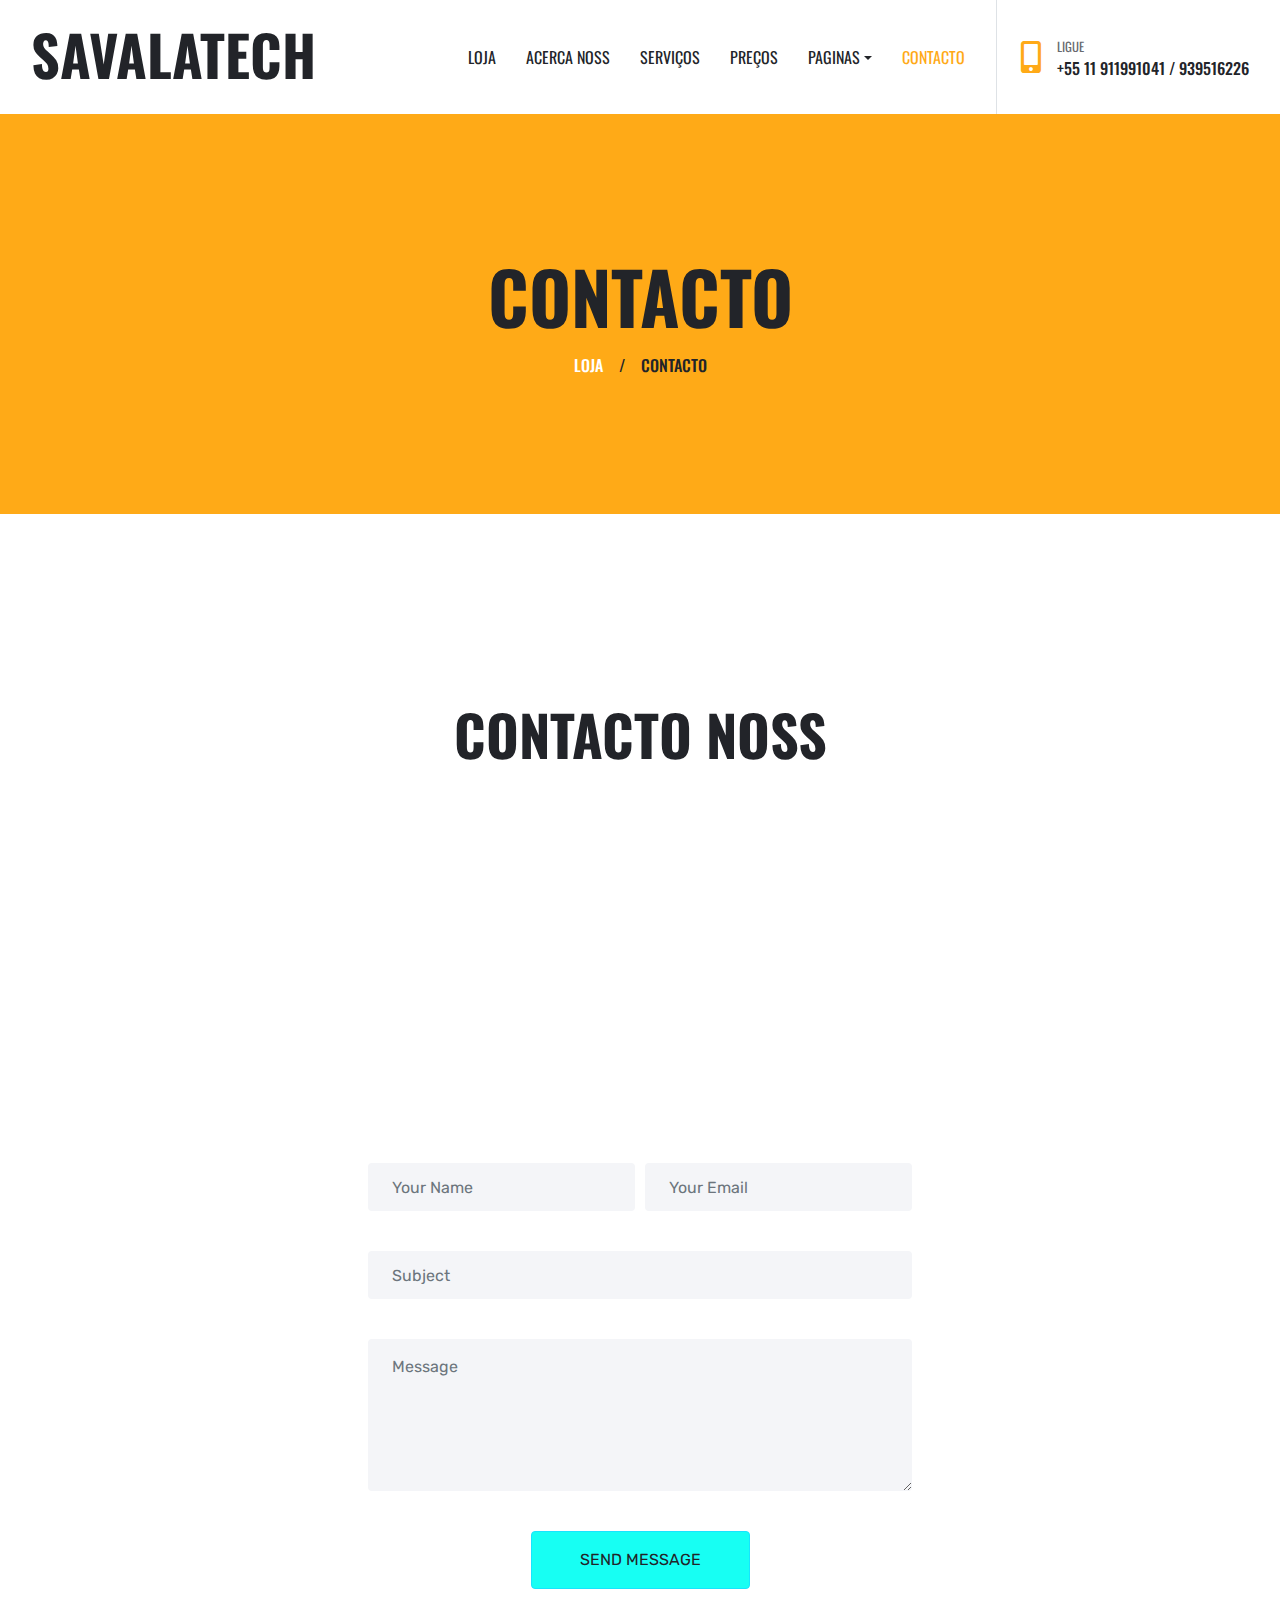
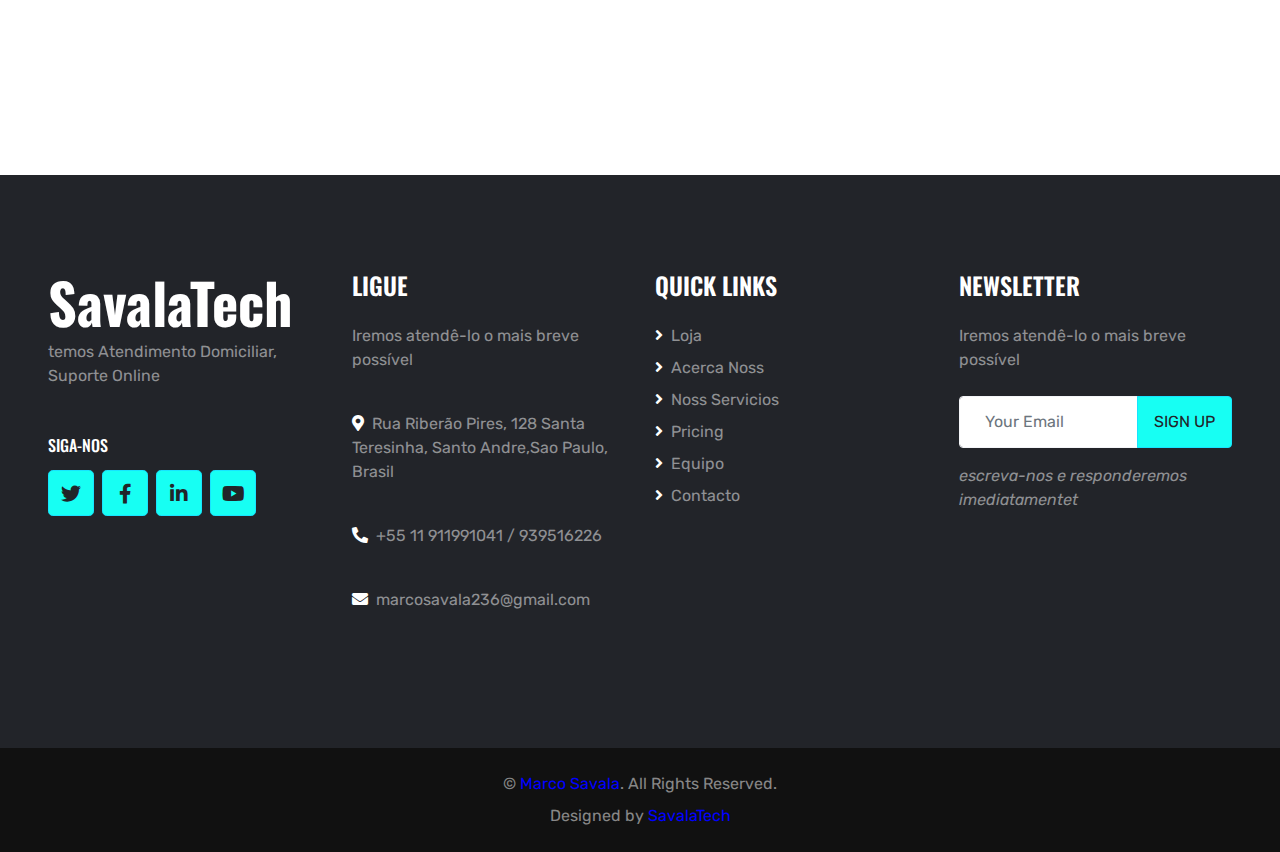
<file: contact.html>
<!DOCTYPE html>
<html lang="en">

<head>
    <meta charset="utf-8">
    <title>SavalaTech</title>
    <meta content="width=device-width, initial-scale=1.0" name="viewport">
    <meta content="Free HTML Templates" name="keywords">
    <meta content="Free HTML Templates" name="description">

    <!-- Favicon -->
    <link href="img/favicon.ico" rel="icon">

    <!-- Google Web Fonts -->
    <link rel="preconnect" href="https://fonts.gstatic.com">
    <link href="https://fonts.googleapis.com/css2?family=Oswald:wght@400;500;600;700&family=Rubik&display=swap" rel="stylesheet"> 

    <!-- Font Awesome -->
    <link href="https://cdnjs.cloudflare.com/ajax/libs/font-awesome/5.15.0/css/all.min.css" rel="stylesheet">

    <!-- Libraries Stylesheet -->
    <link href="lib/owlcarousel/assets/owl.carousel.min.css" rel="stylesheet">
    <link href="lib/lightbox/css/lightbox.min.css" rel="stylesheet">

    <!-- Customized Bootstrap Stylesheet -->
    <link href="css/style.css" rel="stylesheet">
</head>

<body>
    <!-- Navbar Start -->
    <div class="container-fluid bg-white position-relative">
        <nav class="navbar navbar-expand-lg bg-white navbar-light py-3 py-lg-0">
            <a href="index.html" class="navbar-brand text-secondary">
                <h1 class="display-4 text-uppercase">SavalaTech</h1>
            </a>
            <button type="button" class="navbar-toggler" data-toggle="collapse" data-target="#navbarCollapse">
                <span class="navbar-toggler-icon"></span>
            </button>
            <div class="collapse navbar-collapse" id="navbarCollapse">
                <div class="navbar-nav ml-auto py-0 pr-3 border-right">
                    <a href="index.html" class="nav-item nav-link">Loja</a>
                    <a href="about.html" class="nav-item nav-link">Acerca Noss</a>
                    <a href="service.html" class="nav-item nav-link">Serviços</a>
                    <a href="price.html" class="nav-item nav-link">Preços</a>
                   
                    <div class="nav-item dropdown">
                        <a href="#" class="nav-link dropdown-toggle" data-toggle="dropdown">Paginas</a>
                        <div class="dropdown-menu rounded-0 m-0">
                            <a href="team.html" class="dropdown-item">Equipo</a>
                            <a href="testimonial.html" class="dropdown-item">Testimonial</a>
                        </div>
                    </div>
                    <a href="contact.html" class="nav-item nav-link active">Contacto</a>
                </div>
                <div class="d-none d-lg-flex align-items-center pl-4">
                    <i class="fa fa-2x fa-mobile-alt text-primary mr-3"></i>
                    <div>
                        <h6 class="text-body text-uppercase mb-1"><small>Ligue</small></h6>
                        <h6 class="m-0">+55 11 911991041 / 939516226</h6>
                    </div>
                </div>
            </div>
        </nav>
    </div>
    <!-- Navbar End -->


    <!-- Page Header Start -->
    <div class="page-header container-fluid bg-primary d-flex flex-column align-items-center justify-content-center">
        <h1 class="display-3 text-uppercase mb-3">Contacto</h1>
        <div class="d-inline-flex text-white">
            <h6 class="text-uppercase m-0"><a class="text-white" href="">Loja</a></h6>
            <h6 class="m-0 px-3">/</h6>
            <h6 class="text-uppercase m-0">Contacto</h6>
        </div>
    </div>
    <!-- Page Header Start -->


    <!-- Contact Start -->
    <div class="container-fluid py-5 px-0">
        <h1 class="display-4 text-uppercase text-center mt-5 mb-5">Contacto Noss</h1>
        <div class="row mx-0">
            <div class="col-12 px-0" style="height: 500px;">
                <div class="position-relative h-100">
                    <iframe src="https://www.google.com/maps/embed?pb=!1m18!1m12!1m3!1d3655.1917626950453!2d-46.530460199999986!3d-23.633302599999997!2m3!1f0!2f0!3f0!3m2!1i1024!2i768!4f13.1!3m3!1m2!1s0x94ce43acd02177bd%3A0xc2b42e249901ad3d!2sClinica%20do%20Computadoras!5e0!3m2!1spt-BR!2sbr!4v1652359516096!5m2!1spt-BR!2sbr" width="600" height="450" style="border:0;" allowfullscreen="" loading="lazy" referrerpolicy="no-referrer-when-downgrade"></iframe>
                </div>
            </div>
        </div>
        <div class="row mx-0 justify-content-center" style="margin-top: -200px;">
            <div class="col-lg-6 col-md-8 col-sm-10 px-0">
                <div class="contact-form bg-white rounded p-5">
                    <div id="success"></div>
                    <form name="sentMessage" id="contactForm" novalidate="novalidate">
                        <div class="form-row">
                            <div class="col-md-6">
                                <div class="control-group">
                                    <input type="text" class="form-control bg-light border-0 p-4" id="name" placeholder="Your Name" required="required" data-validation-required-message="Please enter your name" />
                                    <p class="help-block text-danger"></p>
                                </div>
                            </div>
                            <div class="col-md-6">
                                <div class="control-group">
                                    <input type="email" class="form-control bg-light border-0 p-4" id="email" placeholder="Your Email" required="required" data-validation-required-message="Please enter your email" />
                                    <p class="help-block text-danger"></p>
                                </div>
                            </div>
                        </div>
                        <div class="control-group">
                            <input type="text" class="form-control bg-light border-0 p-4" id="subject" placeholder="Subject" required="required" data-validation-required-message="Please enter a subject" />
                            <p class="help-block text-danger"></p>
                        </div>
                        <div class="control-group">
                            <textarea class="form-control bg-light border-0 py-3 px-4" rows="5" id="message" placeholder="Message" required="required" data-validation-required-message="Please enter your message"></textarea>
                            <p class="help-block text-danger"></p>
                        </div>
                        <div class="text-center">
                            <button class="btn btn-primary text-uppercase py-3 px-5" type="submit" id="sendMessageButton">Send Message</button>
                        </div>
                    </form>
                </div>
            </div>
        </div>
    </div>
    <!-- Contact End -->


    <!-- Footer Start -->
    <div class="container-fluid bg-dark text-white-50 py-5 px-sm-3 px-md-5" style="margin-top: 90px;">
        <div class="row pt-5">
            <div class="col-lg-3 col-md-6 mb-5">
                <a href="index.html" class="navbar-brand">
                    <h1 class="m-0 mt-n2 text-white display-4">SavalaTech</h1>
                </a>
                <p>temos Atendimento Domiciliar, Suporte Online</p>
                <h6 class="text-uppercase text-white py-2">Siga-nos</h6>
                <div class="d-flex justify-content-start">
                    <a class="btn btn-lg btn-primary btn-lg-square mr-2" href="https://marcoantoniosavala.github,io/SavalaTech/"><i class="fab fa-twitter"></i></a>
                    <a class="btn btn-lg btn-primary btn-lg-square mr-2" href="https://facebook.com/Clinica do Computador/"><i class="fab fa-facebook-f"></i></a>
                    <a class="btn btn-lg btn-primary btn-lg-square mr-2" href="https://marcosavala/"><i class="fab fa-linkedin-in"></i></a>
                    <a class="btn btn-lg btn-primary btn-lg-square" href="https://youtube.com//"><i class="fab fa-youtube"></i></a>
                </div>
            </div>
            <div class="col-lg-3 col-md-6 mb-5">
                <h4 class="text-uppercase text-white mb-4">Ligue</h4>
                <p>Iremos atendê-lo o mais breve possível</p>
                <p><i class="fa fa-map-marker-alt text-white mr-2"></i>Rua Riberão Pires, 128 Santa Teresinha, Santo Andre,Sao Paulo, Brasil</p>
                <p><i class="fa fa-phone-alt text-white mr-2"></i>+55 11 911991041 / 939516226</p>
                <p><i class="fa fa-envelope text-white mr-2"></i>marcosavala236@gmail.com</p>
            </div>
            <div class="col-lg-3 col-md-6 mb-5">
                <h4 class="text-uppercase text-white mb-4">Quick Links</h4>
                <div class="d-flex flex-column justify-content-start">
                    <a class="text-white-50 mb-2" href="#"><i class="fa fa-angle-right text-white mr-2"></i>Loja</a>
                    <a class="text-white-50 mb-2" href="#"><i class="fa fa-angle-right text-white mr-2"></i>Acerca Noss</a>
                    <a class="text-white-50 mb-2" href="#"><i class="fa fa-angle-right text-white mr-2"></i>Noss Servicios</a>
                    <a class="text-white-50 mb-2" href="#"><i class="fa fa-angle-right text-white mr-2"></i>Pricing </a>
                    <a class="text-white-50 mb-2" href="#"><i class="fa fa-angle-right text-white mr-2"></i>Equipo</a>
                    <a class="text-white-50" href="#"><i class="fa fa-angle-right text-white mr-2"></i>Contacto</a>
                </div>
            </div>
            <div class="col-lg-3 col-md-6 mb-5">
                <h4 class="text-uppercase text-white mb-4">Newsletter</h4>
                <p class="mb-4">Iremos atendê-lo o mais breve possível</p>
                <div class="w-100 mb-3">
                    <div class="input-group">
                        <input type="text" class="form-control border-light" style="padding: 25px;" placeholder="Your Email">
                        <div class="input-group-append">
                            <button class="btn btn-primary text-uppercase px-3">Sign Up</button>
                        </div>
                    </div>
                </div>
                <i>escreva-nos e responderemos imediatamentet</i>
            </div>
        </div>
    </div>
    <div class="container-fluid py-4 px-sm-3 px-md-5" style="background: #111111;">
        <p class="mb-2 text-center text-white-50">&copy; <a href="https://marcoantoniosavala.github.io/SavalaTech/">Marco Savala</a>. All Rights Reserved.</p>
        <p class="m-0 text-center text-white-50">Designed by <a href="https://marcoantoniosavala.github.io/SavalaTech">SavalaTech</a></p>
    </div>
    <!-- Footer End -->


    <!-- Back to Top -->
    <a href="#" class="btn btn-lg btn-primary btn-lg-square back-to-top"><i class="fa fa-angle-up"></i></a>


    <!-- JavaScript Libraries -->
    <script src="https://code.jquery.com/jquery-3.4.1.min.js"></script>
    <script src="https://stackpath.bootstrapcdn.com/bootstrap/4.4.1/js/bootstrap.bundle.min.js"></script>
    <script src="lib/easing/easing.min.js"></script>
    <script src="lib/waypoints/waypoints.min.js"></script>
    <script src="lib/owlcarousel/owl.carousel.min.js"></script>
    <script src="lib/isotope/isotope.pkgd.min.js"></script>
    <script src="lib/lightbox/js/lightbox.min.js"></script>

    <!-- Contact Javascript File -->
    <script src="mail/jqBootstrapValidation.min.js"></script>
    <script src="mail/contact.js"></script>

    <!-- Template Javascript -->
    <script src="js/main.js"></script>
</body>

</html>
</file>
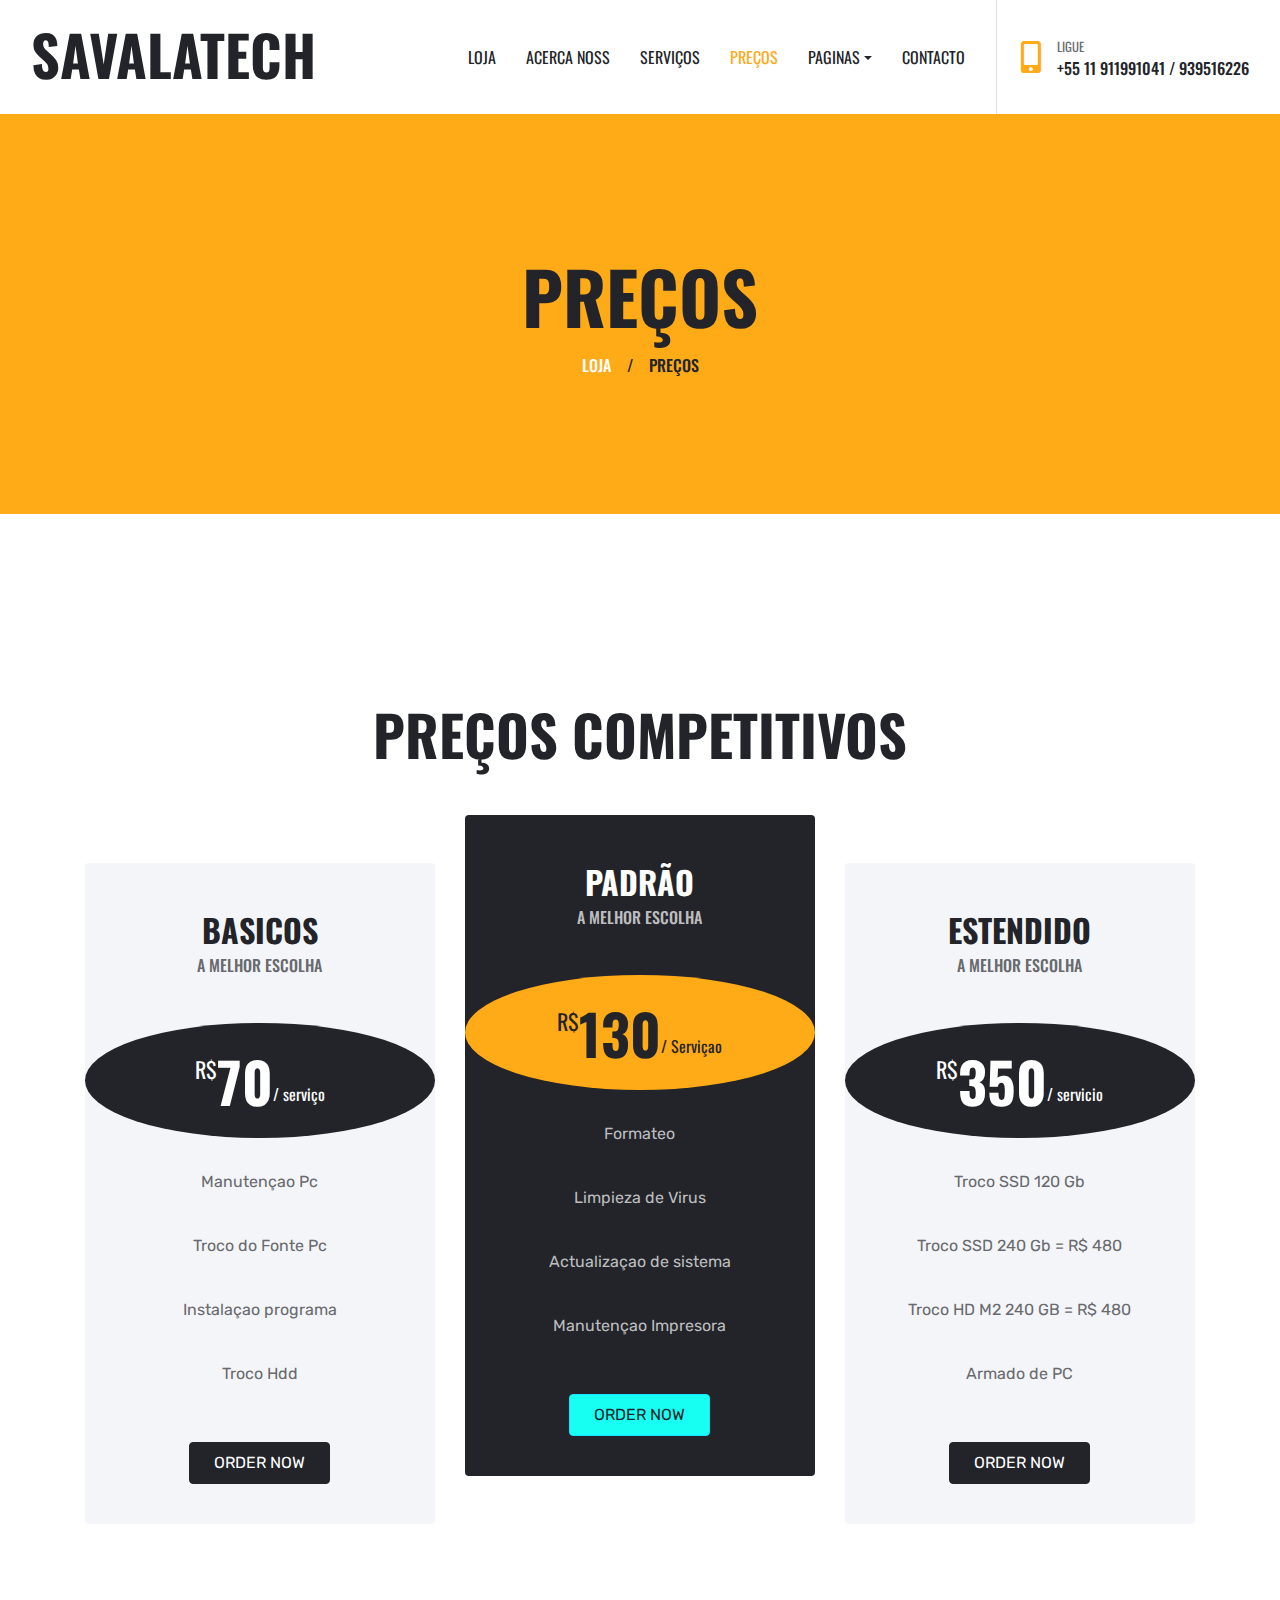
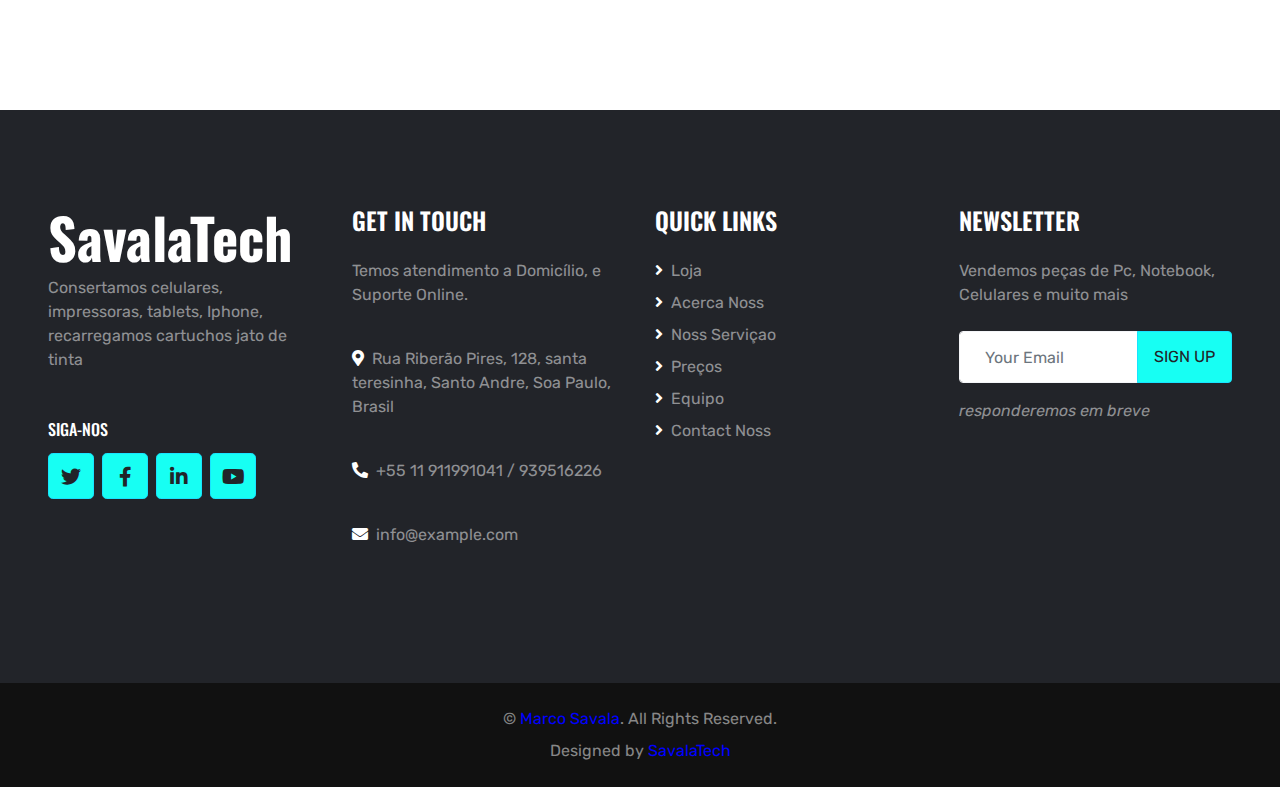
<file: price.html>
<!DOCTYPE html>
<html lang="en">

<head>
    <meta charset="utf-8">
    <title>SavalaTech</title>
    <meta content="width=device-width, initial-scale=1.0" name="viewport">
    <meta content="Free HTML Templates" name="keywords">
    <meta content="Free HTML Templates" name="description">

    <!-- Favicon -->
    <link href="img/favicon.ico" rel="icon">

    <!-- Google Web Fonts -->
    <link rel="preconnect" href="https://fonts.gstatic.com">
    <link href="https://fonts.googleapis.com/css2?family=Oswald:wght@400;500;600;700&family=Rubik&display=swap" rel="stylesheet"> 

    <!-- Font Awesome -->
    <link href="https://cdnjs.cloudflare.com/ajax/libs/font-awesome/5.15.0/css/all.min.css" rel="stylesheet">

    <!-- Libraries Stylesheet -->
    <link href="lib/owlcarousel/assets/owl.carousel.min.css" rel="stylesheet">
    <link href="lib/lightbox/css/lightbox.min.css" rel="stylesheet">

    <!-- Customized Bootstrap Stylesheet -->
    <link href="css/style.css" rel="stylesheet">
</head>

<body>
    <!-- Navbar Start -->
    <div class="container-fluid bg-white position-relative">
        <nav class="navbar navbar-expand-lg bg-white navbar-light py-3 py-lg-0">
            <a href="index.html" class="navbar-brand text-secondary">
                <h1 class="display-4 text-uppercase">SavalaTech</h1>
            </a>
            <button type="button" class="navbar-toggler" data-toggle="collapse" data-target="#navbarCollapse">
                <span class="navbar-toggler-icon"></span>
            </button>
            <div class="collapse navbar-collapse" id="navbarCollapse">
                <div class="navbar-nav ml-auto py-0 pr-3 border-right">
                    <a href="index.html" class="nav-item nav-link">Loja</a>
                    <a href="about.html" class="nav-item nav-link">Acerca Noss</a>
                    <a href="service.html" class="nav-item nav-link">Serviços</a>
                    <a href="price.html" class="nav-item nav-link active">Preços</a>
                   
                    <div class="nav-item dropdown">
                        <a href="#" class="nav-link dropdown-toggle" data-toggle="dropdown">Paginas</a>
                        <div class="dropdown-menu rounded-0 m-0">
                            <a href="team.html" class="dropdown-item">Equipo</a>
                            <a href="testimonial.html" class="dropdown-item">Testimonial</a>
                        </div>
                    </div>
                    <a href="contact.html" class="nav-item nav-link">Contacto</a>
                </div>
                <div class="d-none d-lg-flex align-items-center pl-4">
                    <i class="fa fa-2x fa-mobile-alt text-primary mr-3"></i>
                    <div>
                        <h6 class="text-body text-uppercase mb-1"><small>Ligue</small></h6>
                        <h6 class="m-0">+55 11 911991041 / 939516226</h6>
                    </div>
                </div>
            </div>
        </nav>
    </div>
    <!-- Navbar End -->


    <!-- Page Header Start -->
    <div class="page-header container-fluid bg-primary d-flex flex-column align-items-center justify-content-center">
        <h1 class="display-3 text-uppercase mb-3">Preços</h1>
        <div class="d-inline-flex text-white">
            <h6 class="text-uppercase m-0"><a class="text-white" href="">Loja</a></h6>
            <h6 class="m-0 px-3">/</h6>
            <h6 class="text-uppercase m-0">Preços</h6>
        </div>
    </div>
    <!-- Page Header Start -->


    <!-- Pricing Plan Start -->
    <div class="container-fluid py-5">
        <div class="container pt-5 pb-3">
            <h1 class="display-4 text-uppercase text-center mb-5">Preços Competitivos</h1>
            <div class="row">
                <div class="col-lg-4 mb-2">
                    <div class="bg-light rounded text-center pt-5 mt-lg-5 mb-4">
                        <h2 class="text-uppercase">Basicos</h2>
                        <h6 class="text-uppercase text-body mb-5">A melhor escolha</h6>
                        <div class="text-center bg-dark rounded-circle p-4 mb-2">
                            <h1 class="display-4 text-white mb-0">
                                <small class="align-top"
                                    style="font-size: 22px; line-height: 45px;">R$</small>70<small
                                    class="align-bottom" style="font-size: 16px; line-height: 40px;">/
                                    serviço</small>
                            </h1>
                        </div>
                        <div class="text-center py-4">
                            <p>Manutençao Pc</p>
                            <p>Troco do Fonte Pc</p>
                            <p>Instalaçao programa</p>
                            <p>Troco Hdd</p>
                            <a href="" class="btn btn-dark text-uppercase py-2 px-4 my-3">Order Now</a>
                        </div>
                    </div>
                </div>
                <div class="col-lg-4 mb-2">
                    <div class="bg-dark rounded text-center pt-5 mb-4">
                        <h2 class="text-uppercase text-white">Padrão</h2>
                        <h6 class="text-uppercase text-secondary mb-5">A melhor Escolha</h6>
                        <div class="text-center bg-primary rounded-circle p-4 mb-2">
                            <h1 class="display-4 mb-0">
                                <small class="align-top"
                                    style="font-size: 22px; line-height: 45px;">R$</small>130<small
                                    class="align-bottom" style="font-size: 16px; line-height: 40px;">/
                                 Serviçao</small>
                            </h1>
                        </div>
                        <div class="text-center text-secondary py-4">
                            <p>Formateo</p>
                            <p>Limpieza de Virus</p>
                            <p>Actualizaçao de sistema</p>
                            <p>Manutençao Impresora</p>
                            <a href="" class="btn btn-primary text-uppercase py-2 px-4 my-3">Order Now</a>
                        </div>
                    </div>
                </div>
                <div class="col-lg-4 mb-2">
                    <div class="bg-light rounded text-center pt-5 mt-lg-5 mb-4">
                        <h2 class=" text-uppercase">Estendido</h2>
                        <h6 class="text-uppercase text-body mb-5">a melhor escolha</h6>
                        <div class="text-center bg-dark rounded-circle p-4 mb-2">
                            <h1 class="display-4 text-white mb-0">
                                <small class="align-top"
                                    style="font-size: 22px; line-height: 45px;">R$</small>350<small
                                    class="align-bottom" style="font-size: 16px; line-height: 40px;">/
                                  servicio</small>
                            </h1>
                        </div>
                        <div class="text-center py-4">
                            <p>Troco SSD 120 Gb</p>
                            <p>Troco SSD 240 Gb = R$ 480</p>
                            <p>Troco HD M2 240 GB = R$ 480</p>
                            <p>Armado de PC</p>
                            <a href="" class="btn btn-dark text-uppercase py-2 px-4 my-3">Order Now</a>
                        </div>
                    </div>
                </div>
            </div>
        </div>
    </div>
    <!-- Pricing Plan End -->


    <!-- Footer Start -->
    <div class="container-fluid bg-dark text-white-50 py-5 px-sm-3 px-md-5" style="margin-top: 90px;">
        <div class="row pt-5">
            <div class="col-lg-3 col-md-6 mb-5">
                <a href="index.html" class="navbar-brand">
                    <h1 class="m-0 mt-n2 text-white display-4">SavalaTech</h1>
                </a>
                <p>Consertamos celulares, impressoras, tablets, Iphone, recarregamos cartuchos jato de tinta</p>
                <h6 class="text-uppercase text-white py-2">Siga-nos</h6>
                <div class="d-flex justify-content-start">
                    <a class="btn btn-lg btn-primary btn-lg-square mr-2" href="https://marcoantoniosavala.github.io/SavalaTech/"><i class="fab fa-twitter"></i></a>
                    <a class="btn btn-lg btn-primary btn-lg-square mr-2" href="https://facebook.com/Clinica do Computador/"><i class="fab fa-facebook-f"></i></a>
                    <a class="btn btn-lg btn-primary btn-lg-square mr-2" href="https://marcoantoniosavala.github.io/SavalaTech/"><i class="fab fa-linkedin-in"></i></a>
                    <a class="btn btn-lg btn-primary btn-lg-square" href="https://youtube.com//"><i class="fab fa-youtube"></i></a>
                </div>
            </div>
            <div class="col-lg-3 col-md-6 mb-5">
                <h4 class="text-uppercase text-white mb-4">Get In Touch</h4>
                <p>Temos atendimento a Domicílio, e Suporte Online.</p>
                <p><i class="fa fa-map-marker-alt text-white mr-2"></i>Rua Riberão Pires, 128, santa teresinha, Santo Andre, Soa Paulo, Brasil</p>
                <p><i class="fa fa-phone-alt text-white mr-2"></i>+55 11 911991041 / 939516226</p>
                <p><i class="fa fa-envelope text-white mr-2"></i>info@example.com</p>
            </div>
            <div class="col-lg-3 col-md-6 mb-5">
                <h4 class="text-uppercase text-white mb-4">Quick Links</h4>
                <div class="d-flex flex-column justify-content-start">
                    <a class="text-white-50 mb-2" href="#"><i class="fa fa-angle-right text-white mr-2"></i>Loja</a>
                    <a class="text-white-50 mb-2" href="#"><i class="fa fa-angle-right text-white mr-2"></i>Acerca Noss</a>
                    <a class="text-white-50 mb-2" href="#"><i class="fa fa-angle-right text-white mr-2"></i>Noss Serviçao</a>
                    <a class="text-white-50 mb-2" href="#"><i class="fa fa-angle-right text-white mr-2"></i>Preços</a>
                    <a class="text-white-50 mb-2" href="#"><i class="fa fa-angle-right text-white mr-2"></i>Equipo</a>
                    <a class="text-white-50" href="#"><i class="fa fa-angle-right text-white mr-2"></i>Contact Noss</a>
                </div>
            </div>
            <div class="col-lg-3 col-md-6 mb-5">
                <h4 class="text-uppercase text-white mb-4">Newsletter</h4>
                <p class="mb-4">Vendemos peças de Pc, Notebook, Celulares e muito mais</p>
                <div class="w-100 mb-3">
                    <div class="input-group">
                        <input type="text" class="form-control border-light" style="padding: 25px;" placeholder="Your Email">
                        <div class="input-group-append">
                            <button class="btn btn-primary text-uppercase px-3">Sign Up</button>
                        </div>
                    </div>
                </div>
                <i>responderemos em breve</i>
            </div>
        </div>
    </div>
    <div class="container-fluid py-4 px-sm-3 px-md-5" style="background: #111111;">
        <p class="mb-2 text-center text-white-50">&copy; <a href="https://marcoantoniosavala.github.io/SavalaTech/">Marco Savala</a>. All Rights Reserved.</p>
        <p class="m-0 text-center text-white-50">Designed by <a href="https://marcoantoniosavala.github.io/SavalaTech">SavalaTech</a></p>
    </div>
    <!-- Footer End -->


    <!-- Back to Top -->
    <a href="#" class="btn btn-lg btn-primary btn-lg-square back-to-top"><i class="fa fa-angle-up"></i></a>


    <!-- JavaScript Libraries -->
    <script src="https://code.jquery.com/jquery-3.4.1.min.js"></script>
    <script src="https://stackpath.bootstrapcdn.com/bootstrap/4.4.1/js/bootstrap.bundle.min.js"></script>
    <script src="lib/easing/easing.min.js"></script>
    <script src="lib/waypoints/waypoints.min.js"></script>
    <script src="lib/owlcarousel/owl.carousel.min.js"></script>
    <script src="lib/isotope/isotope.pkgd.min.js"></script>
    <script src="lib/lightbox/js/lightbox.min.js"></script>

    <!-- Contact Javascript File -->
    <script src="mail/jqBootstrapValidation.min.js"></script>
    <script src="mail/contact.js"></script>

    <!-- Template Javascript -->
    <script src="js/main.js"></script>
</body>

</html>
</file>
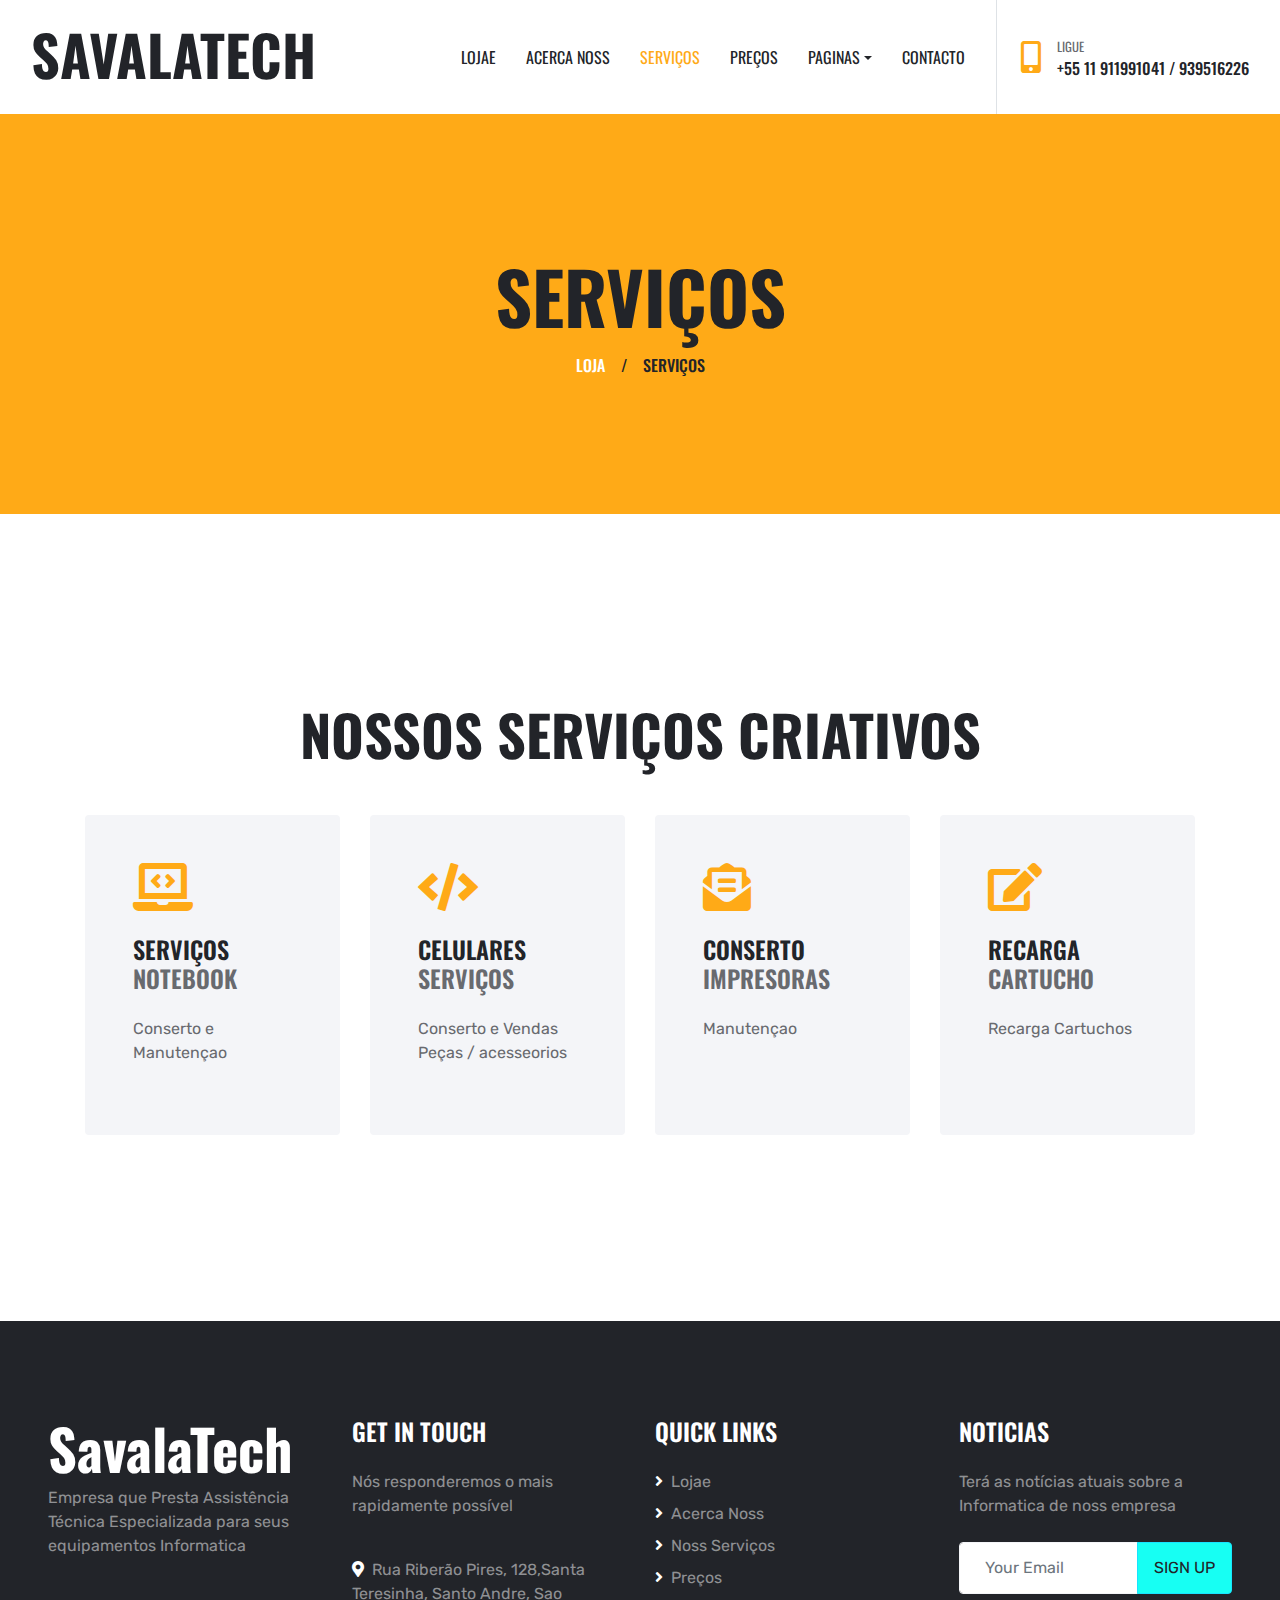
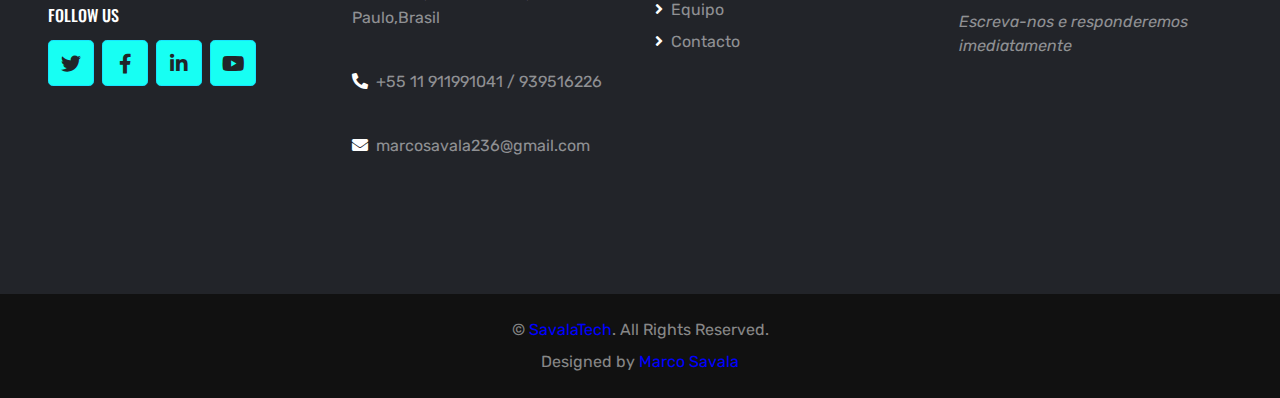
<file: service.html>
<!DOCTYPE html>
<html lang="en">

<head>
    <meta charset="utf-8">
    <title>SavalaTech</title>
    <meta content="width=device-width, initial-scale=1.0" name="viewport">
    <meta content="Free HTML Templates" name="keywords">
    <meta content="Free HTML Templates" name="description">

    <!-- Favicon -->
    <link href="img/favicon.ico" rel="icon">

    <!-- Google Web Fonts -->
    <link rel="preconnect" href="https://fonts.gstatic.com">
    <link href="https://fonts.googleapis.com/css2?family=Oswald:wght@400;500;600;700&family=Rubik&display=swap" rel="stylesheet"> 

    <!-- Font Awesome -->
    <link href="https://cdnjs.cloudflare.com/ajax/libs/font-awesome/5.15.0/css/all.min.css" rel="stylesheet">

    <!-- Libraries Stylesheet -->
    <link href="lib/owlcarousel/assets/owl.carousel.min.css" rel="stylesheet">
    <link href="lib/lightbox/css/lightbox.min.css" rel="stylesheet">

    <!-- Customized Bootstrap Stylesheet -->
    <link href="css/style.css" rel="stylesheet">
</head>

<body>
    <!-- Navbar Start -->
    <div class="container-fluid bg-white position-relative">
        <nav class="navbar navbar-expand-lg bg-white navbar-light py-3 py-lg-0">
            <a href="index.html" class="navbar-brand text-secondary">
                <h1 class="display-4 text-uppercase">SavalaTech</h1>
            </a>
            <button type="button" class="navbar-toggler" data-toggle="collapse" data-target="#navbarCollapse">
                <span class="navbar-toggler-icon"></span>
            </button>
            <div class="collapse navbar-collapse" id="navbarCollapse">
                <div class="navbar-nav ml-auto py-0 pr-3 border-right">
                    <a href="index.html" class="nav-item nav-link">Lojae</a>
                    <a href="about.html" class="nav-item nav-link">Acerca Noss</a>
                    <a href="service.html" class="nav-item nav-link active">Serviços</a>
                    <a href="price.html" class="nav-item nav-link">Preços</a>
                   
                    <div class="nav-item dropdown">
                        <a href="#" class="nav-link dropdown-toggle" data-toggle="dropdown">Paginas</a>
                        <div class="dropdown-menu rounded-0 m-0">
                            <a href="team.html" class="dropdown-item">Equipo</a>
                            <a href="testimonial.html" class="dropdown-item">Testimonial</a>
                        </div>
                    </div>
                    <a href="contact.html" class="nav-item nav-link">Contacto</a>
                </div>
                <div class="d-none d-lg-flex align-items-center pl-4">
                    <i class="fa fa-2x fa-mobile-alt text-primary mr-3"></i>
                    <div>
                        <h6 class="text-body text-uppercase mb-1"><small>Ligue</small></h6>
                        <h6 class="m-0">+55 11 911991041 / 939516226</h6>
                    </div>
                </div>
            </div>
        </nav>
    </div>
    <!-- Navbar End -->


    <!-- Page Header Start -->
    <div class="page-header container-fluid bg-primary d-flex flex-column align-items-center justify-content-center">
        <h1 class="display-3 text-uppercase mb-3">Serviços</h1>
        <div class="d-inline-flex text-white">
            <h6 class="text-uppercase m-0"><a class="text-white" href="">Loja</a></h6>
            <h6 class="m-0 px-3">/</h6>
            <h6 class="text-uppercase m-0">Serviços</h6>
        </div>
    </div>
    <!-- Page Header Start -->


    <!-- Services Start -->
    <div class="container-fluid py-5">
        <div class="container pt-5 pb-3">
            <h1 class="display-4 text-uppercase text-center mb-5">Nossos serviços criativos</h1>
            <div class="row">
                <div class="col-lg-3 mb-2">
                    <div class="service-item rounded p-5 mb-4">
                        <i class="fa fa-3x fa-laptop-code text-primary mb-4"></i>
                        <h4 class="text-uppercase mb-4">Serviços <span class="d-block text-body">Notebook</span></h4>
                        <p class="m-0">Conserto e Manutençao</p>
                    </div>
                </div>
                <div class="col-lg-3 mb-2">
                    <div class="service-item rounded p-5 mb-4">
                        <i class="fa fa-3x fa-code text-primary mb-4"></i>
                        <h4 class="text-uppercase mb-4">Celulares <span class="d-block text-body">Serviços</span></h4>
                        <p class="m-0">Conserto e Vendas Peças / acesseorios</p>
                    </div>
                </div>
                <div class="col-lg-3 mb-2">
                    <div class="service-item rounded p-5 mb-4">
                        <i class="fa fa-3x fa-envelope-open-text text-primary mb-4"></i>
                        <h4 class="text-uppercase mb-4">Conserto <span class="d-block text-body">Impresoras</span></h4>
                        <p class="m-0">Manutençao </p>
                    </div>
                </div>
                <div class="col-lg-3 mb-2">
                    <div class="service-item rounded p-5 mb-4">
                        <i class="fa fa-3x fa-edit text-primary mb-4"></i>
                        <h4 class="text-uppercase mb-4">Recarga <span class="d-block text-body">Cartucho</span></h4>
                        <p class="m-0">Recarga Cartuchos</p>
                    </div>
                </div>
            </div>
        </div>
    </div>
    <!-- Services End -->


    <!-- Footer Start -->
    <div class="container-fluid bg-dark text-white-50 py-5 px-sm-3 px-md-5" style="margin-top: 90px;">
        <div class="row pt-5">
            <div class="col-lg-3 col-md-6 mb-5">
                <a href="index.html" class="navbar-brand">
                    <h1 class="m-0 mt-n2 text-white display-4">SavalaTech</h1>
                </a>
                <p>
                    Empresa que Presta Assistência Técnica Especializada para seus equipamentos Informatica</p>
                <h6 class="text-uppercase text-white py-2">Follow Us</h6>
                <div class="d-flex justify-content-start">
                    <a class="btn btn-lg btn-primary btn-lg-square mr-2" href="https://marcoantoniosavala.github.io/SavalaTech/"><i class="fab fa-twitter"></i></a>
                    <a class="btn btn-lg btn-primary btn-lg-square mr-2" href="https://facebook.com/Marcosavala/"><i class="fab fa-facebook-f"></i></a>
                    <a class="btn btn-lg btn-primary btn-lg-square mr-2" href="https://marcoantoniosavala.github.io/SavalaTech/"><i class="fab fa-linkedin-in"></i></a>
                    <a class="btn btn-lg btn-primary btn-lg-square" href="https://youtube.com//"><i class="fab fa-youtube"></i></a>
                </div>
            </div>
            <div class="col-lg-3 col-md-6 mb-5">
                <h4 class="text-uppercase text-white mb-4">Get In Touch</h4>
                <p>Nós responderemos o mais rapidamente possível</p>
                <p><i class="fa fa-map-marker-alt text-white mr-2"></i>Rua Riberão Pires, 128,Santa Teresinha, Santo Andre, Sao Paulo,Brasil</p>
                <p><i class="fa fa-phone-alt text-white mr-2"></i>+55 11 911991041 / 939516226</p>
                <p><i class="fa fa-envelope text-white mr-2"></i>marcosavala236@gmail.com</p>
            </div>
            <div class="col-lg-3 col-md-6 mb-5">
                <h4 class="text-uppercase text-white mb-4">Quick Links</h4>
                <div class="d-flex flex-column justify-content-start">
                    <a class="text-white-50 mb-2" href="#"><i class="fa fa-angle-right text-white mr-2"></i>Lojae</a>
                    <a class="text-white-50 mb-2" href="#"><i class="fa fa-angle-right text-white mr-2"></i>Acerca Noss</a>
                    <a class="text-white-50 mb-2" href="#"><i class="fa fa-angle-right text-white mr-2"></i>Noss Serviços</a>
                    <a class="text-white-50 mb-2" href="#"><i class="fa fa-angle-right text-white mr-2"></i>Preços</a>
                    <a class="text-white-50 mb-2" href="#"><i class="fa fa-angle-right text-white mr-2"></i>Equipo</a>
                    <a class="text-white-50" href="#"><i class="fa fa-angle-right text-white mr-2"></i>Contacto </a>
                </div>
            </div>
            <div class="col-lg-3 col-md-6 mb-5">
                <h4 class="text-uppercase text-white mb-4">Noticias</h4>
                <p class="mb-4">Terá as notícias atuais sobre a Informatica de noss empresa</p>
                <div class="w-100 mb-3">
                    <div class="input-group">
                        <input type="text" class="form-control border-light" style="padding: 25px;" placeholder="Your Email">
                        <div class="input-group-append">
                            <button class="btn btn-primary text-uppercase px-3">Sign Up</button>
                        </div>
                    </div>
                </div>
                <i>Escreva-nos e responderemos imediatamente</i>
            </div>
        </div>
    </div>
    <div class="container-fluid py-4 px-sm-3 px-md-5" style="background: #111111;">
        <p class="mb-2 text-center text-white-50">&copy; <a href="https://marcoantoniosavala.github.io/SavalaTech/">SavalaTech</a>. All Rights Reserved.</p>
        <p class="m-0 text-center text-white-50">Designed by <a href="https://SavalaTech">Marco Savala</a></p>
    </div>
    <!-- Footer End -->


    <!-- Back to Top -->
    <a href="#" class="btn btn-lg btn-primary btn-lg-square back-to-top"><i class="fa fa-angle-up"></i></a>


    <!-- JavaScript Libraries -->
    <script src="https://code.jquery.com/jquery-3.4.1.min.js"></script>
    <script src="https://stackpath.bootstrapcdn.com/bootstrap/4.4.1/js/bootstrap.bundle.min.js"></script>
    <script src="lib/easing/easing.min.js"></script>
    <script src="lib/waypoints/waypoints.min.js"></script>
    <script src="lib/owlcarousel/owl.carousel.min.js"></script>
    <script src="lib/isotope/isotope.pkgd.min.js"></script>
    <script src="lib/lightbox/js/lightbox.min.js"></script>

    <!-- Contact Javascript File -->
    <script src="mail/jqBootstrapValidation.min.js"></script>
    <script src="mail/contact.js"></script>

    <!-- Template Javascript -->
    <script src="js/main.js"></script>
</body>

</html>
</file>
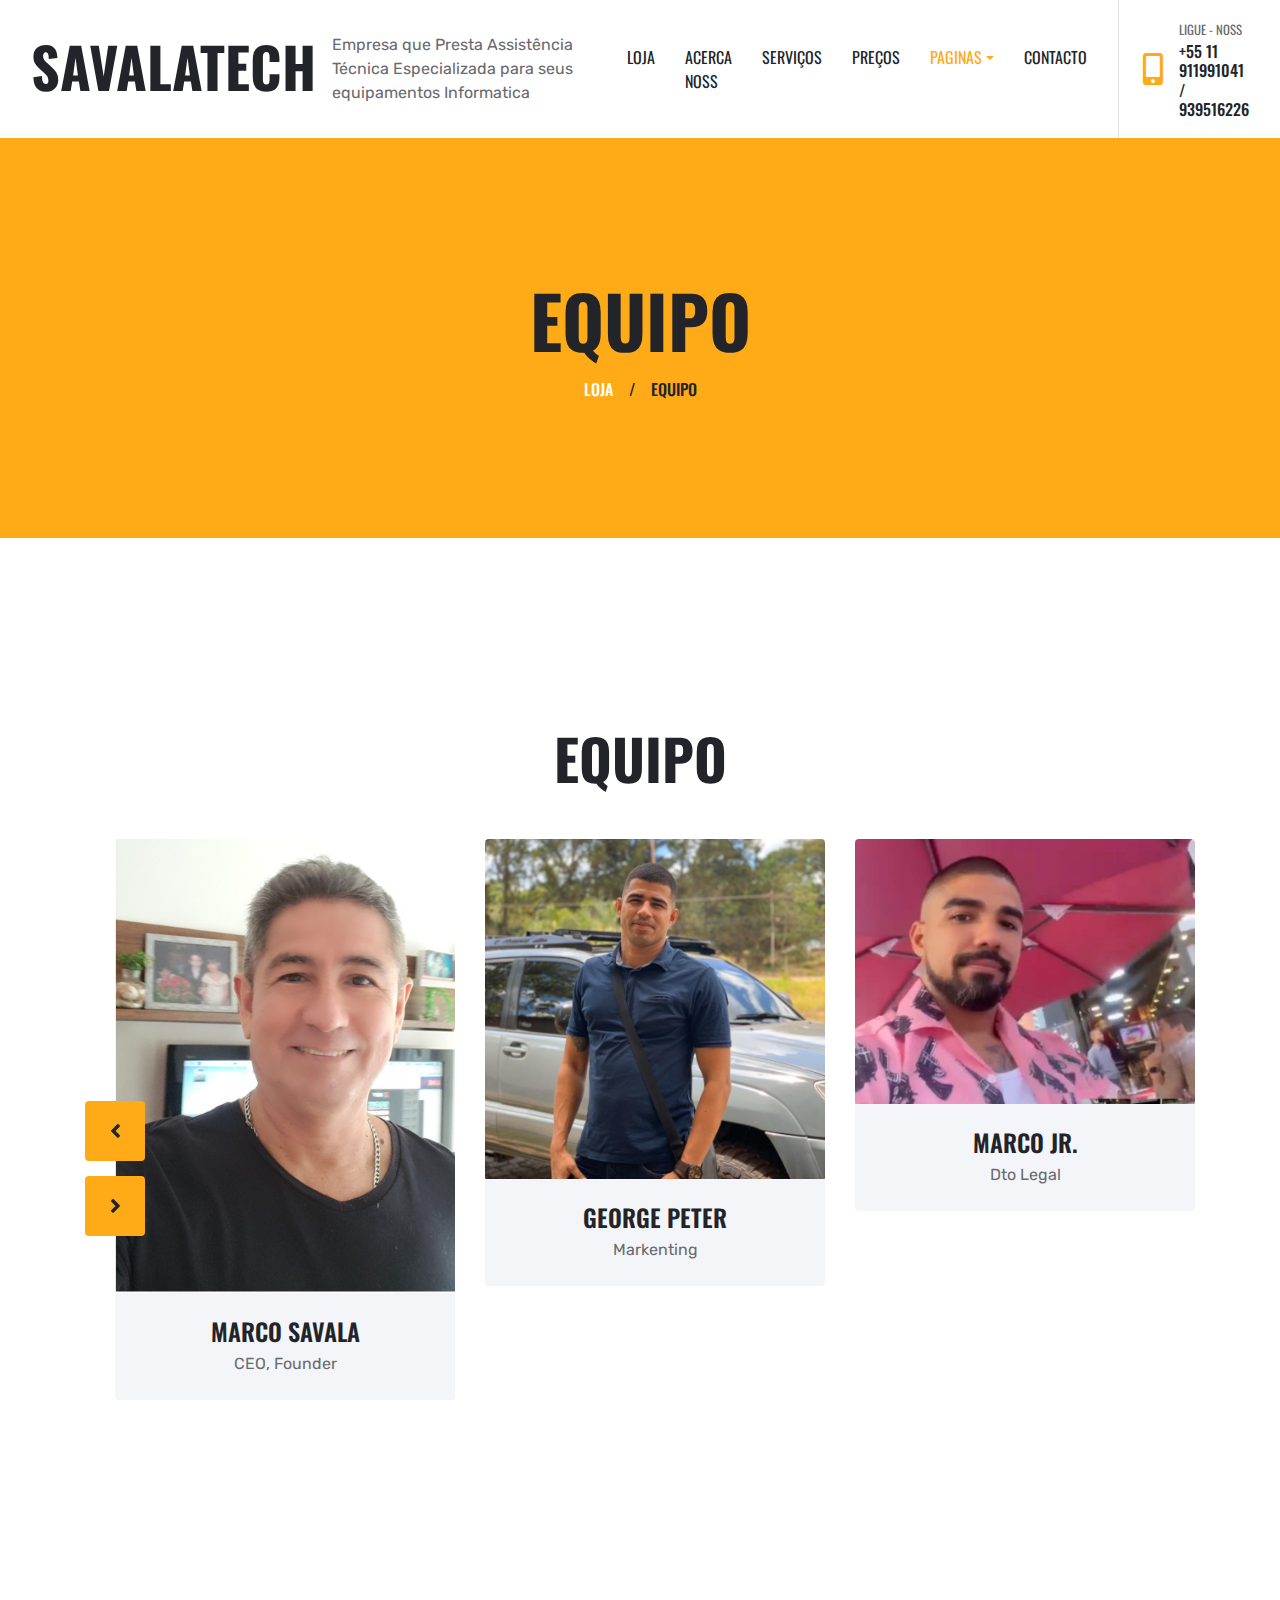
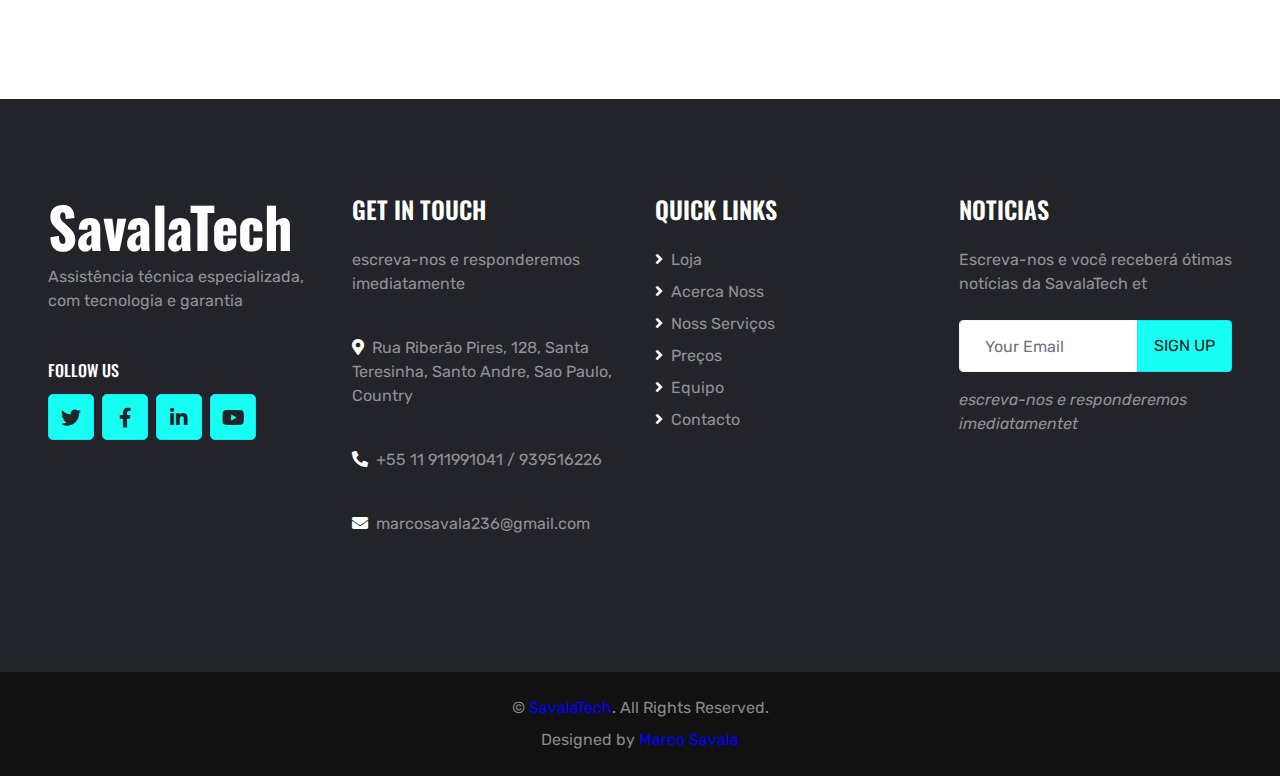
<file: team.html>
<!DOCTYPE html>
<html lang="en">

<head>
    <meta charset="utf-8">
    <title>SavalaTech</title>
    <meta content="width=device-width, initial-scale=1.0" name="viewport">
    <meta content="Free HTML Templates" name="keywords">
    <meta content="Free HTML Templates" name="description">

    <!-- Favicon -->
    <link href="img/favicon.ico" rel="icon">

    <!-- Google Web Fonts -->
    <link rel="preconnect" href="https://fonts.gstatic.com">
    <link href="https://fonts.googleapis.com/css2?family=Oswald:wght@400;500;600;700&family=Rubik&display=swap" rel="stylesheet"> 

    <!-- Font Awesome -->
    <link href="https://cdnjs.cloudflare.com/ajax/libs/font-awesome/5.15.0/css/all.min.css" rel="stylesheet">

    <!-- Libraries Stylesheet -->
    <link href="lib/owlcarousel/assets/owl.carousel.min.css" rel="stylesheet">
    <link href="lib/lightbox/css/lightbox.min.css" rel="stylesheet">

    <!-- Customized Bootstrap Stylesheet -->
    <link href="css/style.css" rel="stylesheet">
</head>

<body>
    <!-- Navbar Start -->
    <div class="container-fluid bg-white position-relative">
        <nav class="navbar navbar-expand-lg bg-white navbar-light py-3 py-lg-0">
            <a href="index.html" class="navbar-brand text-secondary">
                <h1 class="display-4 text-uppercase">SavalaTech</h1>
            </a>
            <button type="button" class="navbar-toggler" data-toggle="collapse" data-target="#navbarCollapse">
                <span class="navbar-toggler-icon"></span>
            </button>
            <div class="collapse navbar-collapse" id="navbarCollapse">
                Empresa que Presta Assistência Técnica Especializada para seus equipamentos Informatica
                <div class="navbar-nav ml-auto py-0 pr-3 border-right">
                    <a href="index.html" class="nav-item nav-link">Loja</a>
                    <a href="about.html" class="nav-item nav-link">Acerca Noss</a>
                    <a href="service.html" class="nav-item nav-link">Serviços</a>
                    <a href="price.html" class="nav-item nav-link">Preços</a>
                  
                    <div class="nav-item dropdown">
                        <a href="#" class="nav-link dropdown-toggle active" data-toggle="dropdown">Paginas</a>
                        <div class="dropdown-menu rounded-0 m-0">
                            <a href="team.html" class="dropdown-item active">Equipo</a>
                            <a href="testimonial.html" class="dropdown-item">Testimonial</a>
                        </div>
                    </div>
                    <a href="contact.html" class="nav-item nav-link">Contacto</a>
                </div>
                <div class="d-none d-lg-flex align-items-center pl-4">
                    <i class="fa fa-2x fa-mobile-alt text-primary mr-3"></i>
                    <div>
                        <h6 class="text-body text-uppercase mb-1"><small>Ligue - Noss</small></h6>
                        <h6 class="m-0">+55 11 911991041 / 939516226</h6>
                    </div>
                </div>
            </div>
        </nav>
    </div>
    <!-- Navbar End -->


    <!-- Page Header Start -->
    <div class="page-header container-fluid bg-primary d-flex flex-column align-items-center justify-content-center">
        <h1 class="display-3 text-uppercase mb-3">Equipo</h1>
        <div class="d-inline-flex text-white">
            <h6 class="text-uppercase m-0"><a class="text-white" href="">Loja</a></h6>
            <h6 class="m-0 px-3">/</h6>
            <h6 class="text-uppercase m-0">Equipo</h6>
        </div>
    </div>
    <!-- Page Header Start -->


    <!-- Team Start -->
    <div class="container-fluid py-5">
        <div class="container py-5">
            <h1 class="display-4 text-uppercase text-center mb-5">Equipo</h1>
            <div class="owl-carousel team-carousel position-relative" style="padding-left: 30px;">
                <div class="team-item rounded overflow-hidden">
                    <div class="position-relative">
                        <img class="img-fluid w-100" src="img/marco3.jpg" alt="">
                        <div class="team-overlay">
                            <div class="d-flex align-items-center justify-content-start">
                                <a class="btn btn-lg btn-primary btn-lg-square mx-1" href="#"><i class="fab fa-twitter"></i></a>
                                <a class="btn btn-lg btn-primary btn-lg-square mx-1" href="#"><i class="fab fa-facebook-f"></i></a>
                                <a class="btn btn-lg btn-primary btn-lg-square mx-1" href="#"><i class="fab fa-linkedin-in"></i></a>
                            </div>
                        </div>
                    </div>
                    <div class="bg-light text-center p-4">
                        <h4 class="text-uppercase">Marco Savala</h4>
                        <p class="m-0">CEO, Founder</p>
                    </div>
                </div>
                <div class="team-item rounded overflow-hidden">
                    <div class="position-relative">
                        <img class="img-fluid w-100" src="img/peter savala.jpg" alt="">
                        <div class="team-overlay">
                            <div class="d-flex align-items-center justify-content-start">
                                <a class="btn btn-lg btn-primary btn-lg-square mx-1" href="#"><i class="fab fa-twitter"></i></a>
                                <a class="btn btn-lg btn-primary btn-lg-square mx-1" href="#"><i class="fab fa-facebook-f"></i></a>
                                <a class="btn btn-lg btn-primary btn-lg-square mx-1" href="#"><i class="fab fa-linkedin-in"></i></a>
                            </div>
                        </div>
                    </div>
                    <div class="bg-light text-center p-4">
                        <h4 class="text-uppercase">George Peter</h4>
                        <p class="m-0">Markenting</p>
                    </div>
                </div>
                <div class="team-item rounded overflow-hidden">
                    <div class="position-relative">
                        <img class="img-fluid w-100" src="img/anthony1.jpg" alt="">
                        <div class="team-overlay">
                            <div class="d-flex align-items-center justify-content-start">
                                <a class="btn btn-lg btn-primary btn-lg-square mx-1" href="#"><i class="fab fa-twitter"></i></a>
                                <a class="btn btn-lg btn-primary btn-lg-square mx-1" href="#"><i class="fab fa-facebook-f"></i></a>
                                <a class="btn btn-lg btn-primary btn-lg-square mx-1" href="#"><i class="fab fa-linkedin-in"></i></a>
                            </div>
                        </div>
                    </div>
                    <div class="bg-light text-center p-4">
                        <h4 class="text-uppercase">Marco Jr.</h4>
                        <p class="m-0">Dto Legal</p>
                    </div>
                </div>
                <div class="team-item rounded overflow-hidden">
                    <div class="position-relative">
                        <img class="img-fluid w-100" src="img/liriana.jpg" alt="">
                        <div class="team-overlay">
                            <div class="d-flex align-items-center justify-content-start">
                                <a class="btn btn-lg btn-primary btn-lg-square mx-1" href="#"><i class="fab fa-twitter"></i></a>
                                <a class="btn btn-lg btn-primary btn-lg-square mx-1" href="#"><i class="fab fa-facebook-f"></i></a>
                                <a class="btn btn-lg btn-primary btn-lg-square mx-1" href="#"><i class="fab fa-linkedin-in"></i></a>
                            </div>
                        </div>
                    </div>
                    <div class="bg-light text-center p-4">
                        <h4 class="text-uppercase">Liriana S</h4>
                        <p class="m-0">Marketer</p>
                    </div>
                </div>
            </div>
        </div>
    </div>
    <!-- Team End -->


    <!-- Footer Start -->
    <div class="container-fluid bg-dark text-white-50 py-5 px-sm-3 px-md-5" style="margin-top: 90px;">
        <div class="row pt-5">
            <div class="col-lg-3 col-md-6 mb-5">
                <a href="index.html" class="navbar-brand">
                    <h1 class="m-0 mt-n2 text-white display-4">SavalaTech</h1>
                </a>
                <p>Assistência técnica especializada, com tecnologia e garantia</p>
                <h6 class="text-uppercase text-white py-2">Follow Us</h6>
                <div class="d-flex justify-content-start">
                    <a class="btn btn-lg btn-primary btn-lg-square mr-2" href="https://freewebsitecode.com/"><i class="fab fa-twitter"></i></a>
                    <a class="btn btn-lg btn-primary btn-lg-square mr-2" href="https://facebook.com/freewebsitecode/"><i class="fab fa-facebook-f"></i></a>
                    <a class="btn btn-lg btn-primary btn-lg-square mr-2" href="https://freewebsitecode.com/"><i class="fab fa-linkedin-in"></i></a>
                    <a class="btn btn-lg btn-primary btn-lg-square" href="https://youtube.com/freewebsitecode/"><i class="fab fa-youtube"></i></a>
                </div>
            </div>
            <div class="col-lg-3 col-md-6 mb-5">
                <h4 class="text-uppercase text-white mb-4">Get In Touch</h4>
                <p>escreva-nos e responderemos imediatamente</p>
                <p><i class="fa fa-map-marker-alt text-white mr-2"></i>Rua Riberão Pires, 128, Santa Teresinha, Santo Andre, Sao Paulo, Country</p>
                <p><i class="fa fa-phone-alt text-white mr-2"></i>+55 11 911991041 / 939516226</p>
                <p><i class="fa fa-envelope text-white mr-2"></i>marcosavala236@gmail.com</p>
            </div>
            <div class="col-lg-3 col-md-6 mb-5">
                <h4 class="text-uppercase text-white mb-4">Quick Links</h4>
                <div class="d-flex flex-column justify-content-start">
                    <a class="text-white-50 mb-2" href="#"><i class="fa fa-angle-right text-white mr-2"></i>Loja</a>
                    <a class="text-white-50 mb-2" href="#"><i class="fa fa-angle-right text-white mr-2"></i>Acerca Noss</a>
                    <a class="text-white-50 mb-2" href="#"><i class="fa fa-angle-right text-white mr-2"></i>Noss Serviços</a>
                    <a class="text-white-50 mb-2" href="#"><i class="fa fa-angle-right text-white mr-2"></i>Preços</a>
                    <a class="text-white-50 mb-2" href="#"><i class="fa fa-angle-right text-white mr-2"></i>Equipo</a>
                    <a class="text-white-50" href="#"><i class="fa fa-angle-right text-white mr-2"></i>Contacto </a>
                </div>
            </div>
            <div class="col-lg-3 col-md-6 mb-5">
                <h4 class="text-uppercase text-white mb-4">Noticias</h4>
                <p class="mb-4">Escreva-nos e você receberá ótimas notícias da SavalaTech et</p>
                <div class="w-100 mb-3">
                    <div class="input-group">
                        <input type="text" class="form-control border-light" style="padding: 25px;" placeholder="Your Email">
                        <div class="input-group-append">
                            <button class="btn btn-primary text-uppercase px-3">Sign Up</button>
                        </div>
                    </div>
                </div>
                <i>escreva-nos e responderemos imediatamentet</i>
            </div>
        </div>
    </div>
    <div class="container-fluid py-4 px-sm-3 px-md-5" style="background: #111111;">
        <p class="mb-2 text-center text-white-50">&copy; <a href="https://marcoantoniosavala.github.io/SavalaTech/">SavalaTech</a>. All Rights Reserved.</p>
        <p class="m-0 text-center text-white-50">Designed by <a href="https://marcoantoniosavala.github.io/SavalaTech/">Marco Savala</a></p>
    </div>
    <!-- Footer End -->


    <!-- Back to Top -->
    <a href="#" class="btn btn-lg btn-primary btn-lg-square back-to-top"><i class="fa fa-angle-up"></i></a>


    <!-- JavaScript Libraries -->
    <script src="https://code.jquery.com/jquery-3.4.1.min.js"></script>
    <script src="https://stackpath.bootstrapcdn.com/bootstrap/4.4.1/js/bootstrap.bundle.min.js"></script>
    <script src="lib/easing/easing.min.js"></script>
    <script src="lib/waypoints/waypoints.min.js"></script>
    <script src="lib/owlcarousel/owl.carousel.min.js"></script>
    <script src="lib/isotope/isotope.pkgd.min.js"></script>
    <script src="lib/lightbox/js/lightbox.min.js"></script>

    <!-- Contact Javascript File -->
    <script src="mail/jqBootstrapValidation.min.js"></script>
    <script src="mail/contact.js"></script>

    <!-- Template Javascript -->
    <script src="js/main.js"></script>
</body>

</html>
</file>
<file: css/style.css>
/******* Bootstrap Theming ********/
/*!
 * Bootstrap v4.5.3 (https://getbootstrap.com/)
 * Copyright 2011-2020 The Bootstrap Authors
 * Copyright 2011-2020 Twitter, Inc.
 * Licensed under MIT (https://)
 */
:root {
  --blue: #007bff;
  --indigo: #6610f2;
  --purple: #6f42c1;
  --pink: #e83e8c;
  --red: #dc3545;
  --orange: #14fdea;
  --yellow: #07ffc9;
  --green: #28a745;
  --teal: #20c997;
  --cyan: #17a2b8;
  --white: #fff;
  --gray: #6c757d;
  --gray-dark: #343a40;
  --primary: #17fff3;
  --secondary: #BDBDBF;
  --success: #28a745;
  --info: #17a2b8;
  --warning: #07e2ff;
  --danger: #dc3545;
  --light: #F4F5F8;
  --dark: #222429;
  --breakpoint-xs: 0;
  --breakpoint-sm: 576px;
  --breakpoint-md: 768px;
  --breakpoint-lg: 992px;
  --breakpoint-xl: 1200px;
  --font-family-sans-serif: "Rubik", sans-serif;
  --font-family-monospace: SFMono-Regular, Menlo, Monaco, Consolas, "Liberation Mono", "Courier New", monospace;
}

*,
*::before,
*::after {
  box-sizing: border-box;
}

html {
  font-family: sans-serif;
  line-height: 1.15;
  -webkit-text-size-adjust: 100%;
  -webkit-tap-highlight-color: rgba(0, 0, 0, 0);
}

article, aside, figcaption, figure, footer, header, hgroup, main, nav, section {
  display: block;
}

body {
  margin: 0;
  font-family: "Rubik", sans-serif;
  font-size: 1rem;
  font-weight: 400;
  line-height: 1.5;
  color: #686A6F;
  text-align: left;
  background-color: #fff;
}

[tabindex="-1"]:focus:not(:focus-visible) {
  outline: 0 !important;
}

hr {
  box-sizing: content-box;
  height: 0;
  overflow: visible;
}

h1, h2, h3, h4, h5, h6 {
  margin-top: 0;
  margin-bottom: 0.3rem;
}
.blanco {
  color: red;
}

p {
  margin-top: 0;
  margin-bottom: 40px;
}

abbr[title],
abbr[data-original-title] {
  text-decoration: underline;
  text-decoration: underline dotted;
  cursor: help;
  border-bottom: 0;
  text-decoration-skip-ink: none;
}

address {
  margin-bottom: 1rem;
  font-style: normal;
  line-height: inherit;
}

ol,
ul,
dl {
  margin-top: 0;
  margin-bottom: 1rem;
}

ol ol,
ul ul,
ol ul,
ul ol {
  margin-bottom: 0;
}

dt {
  font-weight: 700;
}

dd {
  margin-bottom: .5rem;
  margin-left: 0;
}

blockquote {
  margin: 0 0 1rem;
}

b,
strong {
  font-weight: bolder;
}

small {
  font-size: 80%;
}

sub,
sup {
  position: relative;
  font-size: 75%;
  line-height: 0;
  vertical-align: baseline;
}

sub {
  bottom: -.25em;
}

sup {
  top: -.5em;
}

a {
  color: Blue;
  text-decoration: none;
  background-color: transparent;
}

a:hover {
  color: #00caca;
  text-decoration: underline;
}

a:not([href]):not([class]) {
  color: inherit;
  text-decoration: none;
}

a:not([href]):not([class]):hover {
  color: inherit;
  text-decoration: none;
}

pre,
code,
kbd,
samp {
  font-family: SFMono-Regular, Menlo, Monaco, Consolas, "Liberation Mono", "Courier New", monospace;
  font-size: 1em;
}

pre {
  margin-top: 0;
  margin-bottom: 1rem;
  overflow: auto;
  -ms-overflow-style: scrollbar;
}

figure {
  margin: 0 0 1rem;
}

img {
  vertical-align: middle;
  border-style: none;
  border-radius: 1px;
}

svg {
  overflow: hidden;
  vertical-align: middle;
}

table {
  border-collapse: collapse;
}

caption {
  padding-top: 0.75rem;
  padding-bottom: 0.75rem;
  color: #6c757d;
  text-align: left;
  caption-side: bottom;
}

th {
  text-align: inherit;
  text-align: -webkit-match-parent;
}

label {
  display: inline-block;
  margin-bottom: 0.5rem;
}

button {
  border-radius: 0;
}

button:focus {
  outline: 1px dotted;
  outline: 5px auto -webkit-focus-ring-color;
}

input,
button,
select,
optgroup,
textarea {
  margin: 0;
  font-family: inherit;
  font-size: inherit;
  line-height: inherit;
}

button,
input {
  overflow: visible;
}

button,
select {
  text-transform: none;
}

[role="button"] {
  cursor: pointer;
}

select {
  word-wrap: normal;
}

button,
[type="button"],
[type="reset"],
[type="submit"] {
  -webkit-appearance: button;
}

button:not(:disabled),
[type="button"]:not(:disabled),
[type="reset"]:not(:disabled),
[type="submit"]:not(:disabled) {
  cursor: pointer;
}

button::-moz-focus-inner,
[type="button"]::-moz-focus-inner,
[type="reset"]::-moz-focus-inner,
[type="submit"]::-moz-focus-inner {
  padding: 0;
  border-style: none;
}

input[type="radio"],
input[type="checkbox"] {
  box-sizing: border-box;
  padding: 0;
}

textarea {
  overflow: auto;
  resize: vertical;
}

fieldset {
  min-width: 0;
  padding: 0;
  margin: 0;
  border: 0;
}

legend {
  display: block;
  width: 100%;
  max-width: 100%;
  padding: 0;
  margin-bottom: .5rem;
  font-size: 0.6rem;
  line-height: inherit;
  color: inherit;
  white-space: normal;
}

@media (max-width: 1200px) {
  legend {
    font-size: calc(1.275rem + 0.3vw) ;
  }
}

progress {
  vertical-align: baseline;
}

[type="number"]::-webkit-inner-spin-button,
[type="number"]::-webkit-outer-spin-button {
  height: auto;
}

[type="search"] {
  outline-offset: -2px;
  -webkit-appearance: none;
}

[type="search"]::-webkit-search-decoration {
  -webkit-appearance: none;
}

::-webkit-file-upload-button {
  font: inherit;
  -webkit-appearance: button;
}

output {
  display: inline-block;
}

summary {
  display: list-item;
  cursor: pointer;
}

template {
  display: none;
}

[hidden] {
  display: none !important;
}

h1, h2, h3, h4, h5, h6,
.h1, .h2, .h3, .h4, .h5, .h6 {
  margin-bottom: 0.4rem;
  font-family: "Oswald", sans-serif;
  font-weight: 400;
  line-height: 1.2;
  color: #222429;
}


h1, .h1 {
  font-size: 1.5rem;
}
.red {
  color: red;
}

@media (max-width: 1200px) {
  h1, .h1 {
    font-size: calc(1.375rem + 1.5vw) ;
  }
}

h2, .h2 {
  font-size: 2rem;
}

@media (max-width: 1200px) {
  h2, .h2 {
    font-size: calc(1.325rem + 0.9vw) ;
  }
}

h3, .h3 {
  font-size: 1.75rem;
}

@media (max-width: 1200px) {
  h3, .h3 {
    font-size: calc(1.3rem + 0.6vw) ;
  }
}

h4, .h4 {
  font-size: 1.5rem;
}

@media (max-width: 1200px) {
  h4, .h4 {
    font-size: calc(1.275rem + 0.3vw) ;
  }
}

h5, .h5 {
  font-size: 1.25rem;
}

h6, .h6 {
  font-size: 1rem;
}

.lead {
  font-size: 1.25rem;
  font-weight: 300;
}

.display-1 {
  font-size: 6rem;
  font-weight: 300;
  line-height: 1.2;
}

@media (max-width: 1200px) {
  .display-1 {
    font-size: calc(1.725rem + 5.7vw) ;
  }
}

.display-2 {
  font-size: 5.5rem;
  font-weight: 300;
  line-height: 1.2;
}

@media (max-width: 1200px) {
  .display-2 {
    font-size: calc(1.675rem + 5.1vw) ;
  }
}

.display-3 {
  font-size: 4.5rem;
  font-weight: 300;
  line-height: 1.2;
}

@media (max-width: 1200px) {
  .display-3 {
    font-size: calc(1.575rem + 3.9vw) ;
  }
}

.display-4 {
  font-size: 3.5rem;
  font-weight: 300;
  line-height: 1.2;
}

@media (max-width: 1200px) {
  .display-4 {
    font-size: calc(1.475rem + 2.7vw) ;
  }
}

hr {
  margin-top: 1rem;
  margin-bottom: 1rem;
  border: 0;
  border-top: 1px solid rgba(0, 0, 0, 0.1);
}

small,
.small {
  font-size: 80%;
  font-weight: 400;
}

mark,
.mark {
  padding: 0.2em;
  background-color: #fcf8e3;
}

.list-unstyled {
  padding-left: 0;
  list-style: none;
}

.list-inline {
  padding-left: 0;
  list-style: none;
}

.list-inline-item {
  display: inline-block;
}

.list-inline-item:not(:last-child) {
  margin-right: 0.5rem;
}

.initialism {
  font-size: 90%;
  text-transform: uppercase;
}

.blockquote {
  margin-bottom: 1rem;
  font-size: 1.25rem;
}

.blockquote-footer {
  display: block;
  font-size: 80%;
  color: #6c757d;
}

.blockquote-footer::before {
  content: "\2014\00A0";
}

.img-fluid {
  max-width: 100%;
  height: auto;
}

.img-thumbnail {
  padding: 0.25rem;
  background-color: #fff;
  border: 1px solid #dee2e6;
  border-radius: 0.25rem;
  max-width: 100%;
  height: auto;
}

.figure {
  display: inline-block;
}

.figure-img {
  margin-bottom: 0.5rem;
  line-height: 1;
}

.figure-caption {
  font-size: 90%;
  color: #6c757d;
}

code {
  font-size: 87.5%;
  color: #e83e8c;
  word-wrap: break-word;
}

a > code {
  color: inherit;
}

kbd {
  padding: 0.2rem 0.4rem;
  font-size: 87.5%;
  color: #fff;
  background-color: #212529;
  border-radius: 0.2rem;
}

kbd kbd {
  padding: 0;
  font-size: 100%;
  font-weight: 700;
}

pre {
  display: block;
  font-size: 87.5%;
  color: #212529;
}

pre code {
  font-size: inherit;
  color: inherit;
  word-break: normal;
}

.pre-scrollable {
  max-height: 340px;
  overflow-y: scroll;
}

.container,
.container-fluid,
.container-sm,
.container-md,
.container-lg,
.container-xl {
  width: 100%;
  padding-right: 15px;
  padding-left: 15px;
  margin-right: auto;
  margin-left: auto;
}

@media (min-width: 576px) {
  .container, .container-sm {
    max-width: 540px;
  }
}

@media (min-width: 768px) {
  .container, .container-sm, .container-md {
    max-width: 720px;
  }
}

@media (min-width: 992px) {
  .container, .container-sm, .container-md, .container-lg {
    max-width: 960px;
  }
}

@media (min-width: 1200px) {
  .container, .container-sm, .container-md, .container-lg, .container-xl {
    max-width: 1140px;
  }
}

.row {
  display: flex;
  flex-wrap: wrap;
  margin-right: -15px;
  margin-left: -15px;
}

.no-gutters {
  margin-right: 0;
  margin-left: 0;
}

.no-gutters > .col,
.no-gutters > [class*="col-"] {
  padding-right: 0;
  padding-left: 0;
}

.col-1, .col-2, .col-3, .col-4, .col-5, .col-6, .col-7, .col-8, .col-9, .col-10, .col-11, .col-12, .col,
.col-auto, .col-sm-1, .col-sm-2, .col-sm-3, .col-sm-4, .col-sm-5, .col-sm-6, .col-sm-7, .col-sm-8, .col-sm-9, .col-sm-10, .col-sm-11, .col-sm-12, .col-sm,
.col-sm-auto, .col-md-1, .col-md-2, .col-md-3, .col-md-4, .col-md-5, .col-md-6, .col-md-7, .col-md-8, .col-md-9, .col-md-10, .col-md-11, .col-md-12, .col-md,
.col-md-auto, .col-lg-1, .col-lg-2, .col-lg-3, .col-lg-4, .col-lg-5, .col-lg-6, .col-lg-7, .col-lg-8, .col-lg-9, .col-lg-10, .col-lg-11, .col-lg-12, .col-lg,
.col-lg-auto, .col-xl-1, .col-xl-2, .col-xl-3, .col-xl-4, .col-xl-5, .col-xl-6, .col-xl-7, .col-xl-8, .col-xl-9, .col-xl-10, .col-xl-11, .col-xl-12, .col-xl,
.col-xl-auto {
  position: relative;
  width: 100%;
  padding-right: 15px;
  padding-left: 15px;
}

.col {
  flex-basis: 0;
  flex-grow: 1;
  max-width: 100%;
}

.row-cols-1 > * {
  flex: 0 0 100%;
  max-width: 100%;
}

.row-cols-2 > * {
  flex: 0 0 50%;
  max-width: 50%;
}

.row-cols-3 > * {
  flex: 0 0 33.33333%;
  max-width: 33.33333%;
}

.row-cols-4 > * {
  flex: 0 0 25%;
  max-width: 25%;
}

.row-cols-5 > * {
  flex: 0 0 20%;
  max-width: 20%;
}

.row-cols-6 > * {
  flex: 0 0 16.66667%;
  max-width: 16.66667%;
}

.col-auto {
  flex: 0 0 auto;
  width: auto;
  max-width: 100%;
}

.col-1 {
  flex: 0 0 8.33333%;
  max-width: 8.33333%;
}

.col-2 {
  flex: 0 0 16.66667%;
  max-width: 16.66667%;
}

.col-3 {
  flex: 0 0 25%;
  max-width: 25%;
}

.col-4 {
  flex: 0 0 33.33333%;
  max-width: 33.33333%;
}

.col-5 {
  flex: 0 0 41.66667%;
  max-width: 41.66667%;
}

.col-6 {
  flex: 0 0 50%;
  max-width: 50%;
}

.col-7 {
  flex: 0 0 58.33333%;
  max-width: 58.33333%;
}

.col-8 {
  flex: 0 0 66.66667%;
  max-width: 66.66667%;
}

.col-9 {
  flex: 0 0 75%;
  max-width: 75%;
}

.col-10 {
  flex: 0 0 83.33333%;
  max-width: 83.33333%;
}

.col-11 {
  flex: 0 0 91.66667%;
  max-width: 91.66667%;
}

.col-12 {
  flex: 0 0 100%;
  max-width: 100%;
}

.order-first {
  order: -1;
}

.order-last {
  order: 13;
}

.order-0 {
  order: 0;
}

.order-1 {
  order: 1;
}

.order-2 {
  order: 2;
}

.order-3 {
  order: 3;
}

.order-4 {
  order: 4;
}

.order-5 {
  order: 5;
}

.order-6 {
  order: 6;
}

.order-7 {
  order: 7;
}

.order-8 {
  order: 8;
}

.order-9 {
  order: 9;
}

.order-10 {
  order: 10;
}

.order-11 {
  order: 11;
}

.order-12 {
  order: 12;
}

.offset-1 {
  margin-left: 8.33333%;
}

.offset-2 {
  margin-left: 16.66667%;
}

.offset-3 {
  margin-left: 25%;
}

.offset-4 {
  margin-left: 33.33333%;
}

.offset-5 {
  margin-left: 41.66667%;
}

.offset-6 {
  margin-left: 50%;
}

.offset-7 {
  margin-left: 58.33333%;
}

.offset-8 {
  margin-left: 66.66667%;
}

.offset-9 {
  margin-left: 75%;
}

.offset-10 {
  margin-left: 83.33333%;
}

.offset-11 {
  margin-left: 91.66667%;
}

@media (min-width: 576px) {
  .col-sm {
    flex-basis: 0;
    flex-grow: 1;
    max-width: 100%;
  }
  .row-cols-sm-1 > * {
    flex: 0 0 100%;
    max-width: 100%;
  }
  .row-cols-sm-2 > * {
    flex: 0 0 50%;
    max-width: 50%;
  }
  .row-cols-sm-3 > * {
    flex: 0 0 33.33333%;
    max-width: 33.33333%;
  }
  .row-cols-sm-4 > * {
    flex: 0 0 25%;
    max-width: 25%;
  }
  .row-cols-sm-5 > * {
    flex: 0 0 20%;
    max-width: 20%;
  }
  .row-cols-sm-6 > * {
    flex: 0 0 16.66667%;
    max-width: 16.66667%;
  }
  .col-sm-auto {
    flex: 0 0 auto;
    width: auto;
    max-width: 100%;
  }
  .col-sm-1 {
    flex: 0 0 8.33333%;
    max-width: 8.33333%;
  }
  .col-sm-2 {
    flex: 0 0 16.66667%;
    max-width: 16.66667%;
  }
  .col-sm-3 {
    flex: 0 0 25%;
    max-width: 25%;
  }
  .col-sm-4 {
    flex: 0 0 33.33333%;
    max-width: 33.33333%;
  }
  .col-sm-5 {
    flex: 0 0 41.66667%;
    max-width: 41.66667%;
  }
  .col-sm-6 {
    flex: 0 0 50%;
    max-width: 50%;
  }
  .col-sm-7 {
    flex: 0 0 58.33333%;
    max-width: 58.33333%;
  }
  .col-sm-8 {
    flex: 0 0 66.66667%;
    max-width: 66.66667%;
  }
  .col-sm-9 {
    flex: 0 0 75%;
    max-width: 75%;
  }
  .col-sm-10 {
    flex: 0 0 83.33333%;
    max-width: 83.33333%;
  }
  .col-sm-11 {
    flex: 0 0 91.66667%;
    max-width: 91.66667%;
  }
  .col-sm-12 {
    flex: 0 0 100%;
    max-width: 100%;
  }
  .order-sm-first {
    order: -1;
  }
  .order-sm-last {
    order: 13;
  }
  .order-sm-0 {
    order: 0;
  }
  .order-sm-1 {
    order: 1;
  }
  .order-sm-2 {
    order: 2;
  }
  .order-sm-3 {
    order: 3;
  }
  .order-sm-4 {
    order: 4;
  }
  .order-sm-5 {
    order: 5;
  }
  .order-sm-6 {
    order: 6;
  }
  .order-sm-7 {
    order: 7;
  }
  .order-sm-8 {
    order: 8;
  }
  .order-sm-9 {
    order: 9;
  }
  .order-sm-10 {
    order: 10;
  }
  .order-sm-11 {
    order: 11;
  }
  .order-sm-12 {
    order: 12;
  }
  .offset-sm-0 {
    margin-left: 0;
  }
  .offset-sm-1 {
    margin-left: 8.33333%;
  }
  .offset-sm-2 {
    margin-left: 16.66667%;
  }
  .offset-sm-3 {
    margin-left: 25%;
  }
  .offset-sm-4 {
    margin-left: 33.33333%;
  }
  .offset-sm-5 {
    margin-left: 41.66667%;
  }
  .offset-sm-6 {
    margin-left: 50%;
  }
  .offset-sm-7 {
    margin-left: 58.33333%;
  }
  .offset-sm-8 {
    margin-left: 66.66667%;
  }
  .offset-sm-9 {
    margin-left: 75%;
  }
  .offset-sm-10 {
    margin-left: 83.33333%;
  }
  .offset-sm-11 {
    margin-left: 91.66667%;
  }
}

@media (min-width: 768px) {
  .col-md {
    flex-basis: 0;
    flex-grow: 1;
    max-width: 100%;
  }
  .row-cols-md-1 > * {
    flex: 0 0 100%;
    max-width: 100%;
  }
  .row-cols-md-2 > * {
    flex: 0 0 50%;
    max-width: 50%;
  }
  .row-cols-md-3 > * {
    flex: 0 0 33.33333%;
    max-width: 33.33333%;
  }
  .row-cols-md-4 > * {
    flex: 0 0 25%;
    max-width: 25%;
  }
  .row-cols-md-5 > * {
    flex: 0 0 20%;
    max-width: 20%;
  }
  .row-cols-md-6 > * {
    flex: 0 0 16.66667%;
    max-width: 16.66667%;
  }
  .col-md-auto {
    flex: 0 0 auto;
    width: auto;
    max-width: 100%;
  }
  .col-md-1 {
    flex: 0 0 8.33333%;
    max-width: 8.33333%;
  }
  .col-md-2 {
    flex: 0 0 16.66667%;
    max-width: 16.66667%;
  }
  .col-md-3 {
    flex: 0 0 25%;
    max-width: 25%;
  }
  .col-md-4 {
    flex: 0 0 33.33333%;
    max-width: 33.33333%;
  }
  .col-md-5 {
    flex: 0 0 41.66667%;
    max-width: 41.66667%;
  }
  .col-md-6 {
    flex: 0 0 50%;
    max-width: 50%;
  }
  .col-md-7 {
    flex: 0 0 58.33333%;
    max-width: 58.33333%;
  }
  .col-md-8 {
    flex: 0 0 66.66667%;
    max-width: 66.66667%;
  }
  .col-md-9 {
    flex: 0 0 75%;
    max-width: 75%;
  }
  .col-md-10 {
    flex: 0 0 83.33333%;
    max-width: 83.33333%;
  }
  .col-md-11 {
    flex: 0 0 91.66667%;
    max-width: 91.66667%;
  }
  .col-md-12 {
    flex: 0 0 100%;
    max-width: 100%;
  }
  .order-md-first {
    order: -1;
  }
  .order-md-last {
    order: 13;
  }
  .order-md-0 {
    order: 0;
  }
  .order-md-1 {
    order: 1;
  }
  .order-md-2 {
    order: 2;
  }
  .order-md-3 {
    order: 3;
  }
  .order-md-4 {
    order: 4;
  }
  .order-md-5 {
    order: 5;
  }
  .order-md-6 {
    order: 6;
  }
  .order-md-7 {
    order: 7;
  }
  .order-md-8 {
    order: 8;
  }
  .order-md-9 {
    order: 9;
  }
  .order-md-10 {
    order: 10;
  }
  .order-md-11 {
    order: 11;
  }
  .order-md-12 {
    order: 12;
  }
  .offset-md-0 {
    margin-left: 0;
  }
  .offset-md-1 {
    margin-left: 8.33333%;
  }
  .offset-md-2 {
    margin-left: 16.66667%;
  }
  .offset-md-3 {
    margin-left: 25%;
  }
  .offset-md-4 {
    margin-left: 33.33333%;
  }
  .offset-md-5 {
    margin-left: 41.66667%;
  }
  .offset-md-6 {
    margin-left: 50%;
  }
  .offset-md-7 {
    margin-left: 58.33333%;
  }
  .offset-md-8 {
    margin-left: 66.66667%;
  }
  .offset-md-9 {
    margin-left: 75%;
  }
  .offset-md-10 {
    margin-left: 83.33333%;
  }
  .offset-md-11 {
    margin-left: 91.66667%;
  }
}

@media (min-width: 992px) {
  .col-lg {
    flex-basis: 0;
    flex-grow: 1;
    max-width: 100%;
  }
  .row-cols-lg-1 > * {
    flex: 0 0 100%;
    max-width: 100%;
  }
  .row-cols-lg-2 > * {
    flex: 0 0 50%;
    max-width: 50%;
  }
  .row-cols-lg-3 > * {
    flex: 0 0 33.33333%;
    max-width: 33.33333%;
  }
  .row-cols-lg-4 > * {
    flex: 0 0 25%;
    max-width: 25%;
  }
  .row-cols-lg-5 > * {
    flex: 0 0 20%;
    max-width: 20%;
  }
  .row-cols-lg-6 > * {
    flex: 0 0 16.66667%;
    max-width: 16.66667%;
  }
  .col-lg-auto {
    flex: 0 0 auto;
    width: auto;
    max-width: 100%;
  }
  .col-lg-1 {
    flex: 0 0 8.33333%;
    max-width: 8.33333%;
  }
  .col-lg-2 {
    flex: 0 0 16.66667%;
    max-width: 16.66667%;
  }
  .col-lg-3 {
    flex: 0 0 25%;
    max-width: 25%;
  }
  .col-lg-4 {
    flex: 0 0 33.33333%;
    max-width: 33.33333%;
  }
  .col-lg-5 {
    flex: 0 0 41.66667%;
    max-width: 41.66667%;
  }
  .col-lg-6 {
    flex: 0 0 50%;
    max-width: 50%;
  }
  .col-lg-7 {
    flex: 0 0 58.33333%;
    max-width: 58.33333%;
  }
  .col-lg-8 {
    flex: 0 0 66.66667%;
    max-width: 66.66667%;
  }
  .col-lg-9 {
    flex: 0 0 75%;
    max-width: 75%;
  }
  .col-lg-10 {
    flex: 0 0 83.33333%;
    max-width: 83.33333%;
  }
  .col-lg-11 {
    flex: 0 0 91.66667%;
    max-width: 91.66667%;
  }
  .col-lg-12 {
    flex: 0 0 100%;
    max-width: 100%;
  }
  .order-lg-first {
    order: -1;
  }
  .order-lg-last {
    order: 13;
  }
  .order-lg-0 {
    order: 0;
  }
  .order-lg-1 {
    order: 1;
  }
  .order-lg-2 {
    order: 2;
  }
  .order-lg-3 {
    order: 3;
  }
  .order-lg-4 {
    order: 4;
  }
  .order-lg-5 {
    order: 5;
  }
  .order-lg-6 {
    order: 6;
  }
  .order-lg-7 {
    order: 7;
  }
  .order-lg-8 {
    order: 8;
  }
  .order-lg-9 {
    order: 9;
  }
  .order-lg-10 {
    order: 10;
  }
  .order-lg-11 {
    order: 11;
  }
  .order-lg-12 {
    order: 12;
  }
  .offset-lg-0 {
    margin-left: 0;
  }
  .offset-lg-1 {
    margin-left: 8.33333%;
  }
  .offset-lg-2 {
    margin-left: 16.66667%;
  }
  .offset-lg-3 {
    margin-left: 25%;
  }
  .offset-lg-4 {
    margin-left: 33.33333%;
  }
  .offset-lg-5 {
    margin-left: 41.66667%;
  }
  .offset-lg-6 {
    margin-left: 50%;
  }
  .offset-lg-7 {
    margin-left: 58.33333%;
  }
  .offset-lg-8 {
    margin-left: 66.66667%;
  }
  .offset-lg-9 {
    margin-left: 75%;
  }
  .offset-lg-10 {
    margin-left: 83.33333%;
  }
  .offset-lg-11 {
    margin-left: 91.66667%;
  }
}

@media (min-width: 1200px) {
  .col-xl {
    flex-basis: 0;
    flex-grow: 1;
    max-width: 100%;
  }
  .row-cols-xl-1 > * {
    flex: 0 0 100%;
    max-width: 100%;
  }
  .row-cols-xl-2 > * {
    flex: 0 0 50%;
    max-width: 50%;
  }
  .row-cols-xl-3 > * {
    flex: 0 0 33.33333%;
    max-width: 33.33333%;
  }
  .row-cols-xl-4 > * {
    flex: 0 0 25%;
    max-width: 25%;
  }
  .row-cols-xl-5 > * {
    flex: 0 0 20%;
    max-width: 20%;
  }
  .row-cols-xl-6 > * {
    flex: 0 0 16.66667%;
    max-width: 16.66667%;
  }
  .col-xl-auto {
    flex: 0 0 auto;
    width: auto;
    max-width: 100%;
  }
  .col-xl-1 {
    flex: 0 0 8.33333%;
    max-width: 8.33333%;
  }
  .col-xl-2 {
    flex: 0 0 16.66667%;
    max-width: 16.66667%;
  }
  .col-xl-3 {
    flex: 0 0 25%;
    max-width: 25%;
  }
  .col-xl-4 {
    flex: 0 0 33.33333%;
    max-width: 33.33333%;
  }
  .col-xl-5 {
    flex: 0 0 41.66667%;
    max-width: 41.66667%;
  }
  .col-xl-6 {
    flex: 0 0 50%;
    max-width: 50%;
  }
  .col-xl-7 {
    flex: 0 0 58.33333%;
    max-width: 58.33333%;
  }
  .col-xl-8 {
    flex: 0 0 66.66667%;
    max-width: 66.66667%;
  }
  .col-xl-9 {
    flex: 0 0 75%;
    max-width: 75%;
  }
  .col-xl-10 {
    flex: 0 0 83.33333%;
    max-width: 83.33333%;
  }
  .col-xl-11 {
    flex: 0 0 91.66667%;
    max-width: 91.66667%;
  }
  .col-xl-12 {
    flex: 0 0 100%;
    max-width: 100%;
  }
  .order-xl-first {
    order: -1;
  }
  .order-xl-last {
    order: 13;
  }
  .order-xl-0 {
    order: 0;
  }
  .order-xl-1 {
    order: 1;
  }
  .order-xl-2 {
    order: 2;
  }
  .order-xl-3 {
    order: 3;
  }
  .order-xl-4 {
    order: 4;
  }
  .order-xl-5 {
    order: 5;
  }
  .order-xl-6 {
    order: 6;
  }
  .order-xl-7 {
    order: 7;
  }
  .order-xl-8 {
    order: 8;
  }
  .order-xl-9 {
    order: 9;
  }
  .order-xl-10 {
    order: 10;
  }
  .order-xl-11 {
    order: 11;
  }
  .order-xl-12 {
    order: 12;
  }
  .offset-xl-0 {
    margin-left: 0;
  }
  .offset-xl-1 {
    margin-left: 8.33333%;
  }
  .offset-xl-2 {
    margin-left: 16.66667%;
  }
  .offset-xl-3 {
    margin-left: 25%;
  }
  .offset-xl-4 {
    margin-left: 33.33333%;
  }
  .offset-xl-5 {
    margin-left: 41.66667%;
  }
  .offset-xl-6 {
    margin-left: 50%;
  }
  .offset-xl-7 {
    margin-left: 58.33333%;
  }
  .offset-xl-8 {
    margin-left: 66.66667%;
  }
  .offset-xl-9 {
    margin-left: 75%;
  }
  .offset-xl-10 {
    margin-left: 83.33333%;
  }
  .offset-xl-11 {
    margin-left: 91.66667%;
  }
}

.table {
  width: 100%;
  margin-bottom: 1rem;
  color: #686A6F;
}

.table th,
.table td {
  padding: 0.75rem;
  vertical-align: top;
  border-top: 1px solid #dee2e6;
}

.table thead th {
  vertical-align: bottom;
  border-bottom: 2px solid #dee2e6;
}

.table tbody + tbody {
  border-top: 2px solid #dee2e6;
}

.table-sm th,
.table-sm td {
  padding: 0.3rem;
}

.table-bordered {
  border: 1px solid #dee2e6;
}

.table-bordered th,
.table-bordered td {
  border: 1px solid #dee2e6;
}

.table-bordered thead th,
.table-bordered thead td {
  border-bottom-width: 2px;
}

.table-borderless th,
.table-borderless td,
.table-borderless thead th,
.table-borderless tbody + tbody {
  border: 0;
}

.table-striped tbody tr:nth-of-type(odd) {
  background-color: rgba(0, 0, 0, 0.05);
}

.table-hover tbody tr:hover {
  color: #686A6F;
  background-color: rgba(0, 0, 0, 0.075);
}

.table-primary,
.table-primary > th,
.table-primary > td {
  background-color: #ffe7be;
}

.table-primary th,
.table-primary td,
.table-primary thead th,
.table-primary tbody + tbody {
  border-color: #86f1ff;
}

.table-hover .table-primary:hover {
  background-color: #a5f1ff;
}

.table-hover .table-primary:hover > td,
.table-hover .table-primary:hover > th {
  background-color: #a5edff;
}

.table-secondary,
.table-secondary > th,
.table-secondary > td {
  background-color: #ededed;
}

.table-secondary th,
.table-secondary td,
.table-secondary thead th,
.table-secondary tbody + tbody {
  border-color: #ddddde;
}

.table-hover .table-secondary:hover {
  background-color: #e0e0e0;
}

.table-hover .table-secondary:hover > td,
.table-hover .table-secondary:hover > th {
  background-color: #e0e0e0;
}

.table-success,
.table-success > th,
.table-success > td {
  background-color: #c3e6cb;
}

.table-success th,
.table-success td,
.table-success thead th,
.table-success tbody + tbody {
  border-color: #8fd19e;
}

.table-hover .table-success:hover {
  background-color: #b1dfbb;
}

.table-hover .table-success:hover > td,
.table-hover .table-success:hover > th {
  background-color: #b1dfbb;
}

.table-info,
.table-info > th,
.table-info > td {
  background-color: #bee5eb;
}

.table-info th,
.table-info td,
.table-info thead th,
.table-info tbody + tbody {
  border-color: #86cfda;
}

.table-hover .table-info:hover {
  background-color: #abdde5;
}

.table-hover .table-info:hover > td,
.table-hover .table-info:hover > th {
  background-color: #abdde5;
}

.table-warning,
.table-warning > th,
.table-warning > td {
  background-color: #baebff;
}

.table-warning th,
.table-warning td,
.table-warning thead th,
.table-warning tbody + tbody {
  border-color: #7ee5ff;
}

.table-hover .table-warning:hover {
  background-color: #a1f4ff;
}

.table-hover .table-warning:hover > td,
.table-hover .table-warning:hover > th {
  background-color: #a1ffff;
}

.table-danger,
.table-danger > th,
.table-danger > td {
  background-color: #f5c6cb;
}

.table-danger th,
.table-danger td,
.table-danger thead th,
.table-danger tbody + tbody {
  border-color: #ed969e;
}

.table-hover .table-danger:hover {
  background-color: #f1b0b7;
}

.table-hover .table-danger:hover > td,
.table-hover .table-danger:hover > th {
  background-color: #f1b0b7;
}

.table-light,
.table-light > th,
.table-light > td {
  background-color: #fcfcfd;
}

.table-light th,
.table-light td,
.table-light thead th,
.table-light tbody + tbody {
  border-color: #f9fafb;
}

.table-hover .table-light:hover {
  background-color: #ededf3;
}

.table-hover .table-light:hover > td,
.table-hover .table-light:hover > th {
  background-color: #ededf3;
}

.table-dark,
.table-dark > th,
.table-dark > td {
  background-color: #c1c2c3;
}

.table-dark th,
.table-dark td,
.table-dark thead th,
.table-dark tbody + tbody {
  border-color: #8c8d90;
}

.table-hover .table-dark:hover {
  background-color: #b4b5b6;
}

.table-hover .table-dark:hover > td,
.table-hover .table-dark:hover > th {
  background-color: #b4b5b6;
}

.table-active,
.table-active > th,
.table-active > td {
  background-color: rgba(0, 0, 0, 0.075);
}

.table-hover .table-active:hover {
  background-color: rgba(0, 0, 0, 0.075);
}

.table-hover .table-active:hover > td,
.table-hover .table-active:hover > th {
  background-color: rgba(0, 0, 0, 0.075);
}

.table .thead-dark th {
  color: #fff;
  background-color: #343a40;
  border-color: #454d55;
}

.table .thead-light th {
  color: #495057;
  background-color: #e9ecef;
  border-color: #dee2e6;
}

.table-dark {
  color: #fff;
  background-color: #343a40;
}

.table-dark th,
.table-dark td,
.table-dark thead th {
  border-color: #454d55;
}

.table-dark.table-bordered {
  border: 0;
}

.table-dark.table-striped tbody tr:nth-of-type(odd) {
  background-color: rgba(255, 255, 255, 0.05);
}

.table-dark.table-hover tbody tr:hover {
  color: #fff;
  background-color: rgba(255, 255, 255, 0.075);
}

@media (max-width: 575.98px) {
  .table-responsive-sm {
    display: block;
    width: 100%;
    overflow-x: auto;
    -webkit-overflow-scrolling: touch;
  }
  .table-responsive-sm > .table-bordered {
    border: 0;
  }
}

@media (max-width: 767.98px) {
  .table-responsive-md {
    display: block;
    width: 100%;
    overflow-x: auto;
    -webkit-overflow-scrolling: touch;
  }
  .table-responsive-md > .table-bordered {
    border: 0;
  }
}

@media (max-width: 991.98px) {
  .table-responsive-lg {
    display: block;
    width: 100%;
    overflow-x: auto;
    -webkit-overflow-scrolling: touch;
  }
  .table-responsive-lg > .table-bordered {
    border: 0;
  }
}

@media (max-width: 1199.98px) {
  .table-responsive-xl {
    display: block;
    width: 100%;
    overflow-x: auto;
    -webkit-overflow-scrolling: touch;
  }
  .table-responsive-xl > .table-bordered {
    border: 0;
  }
}

.table-responsive {
  display: block;
  width: 100%;
  overflow-x: auto;
  -webkit-overflow-scrolling: touch;
}

.table-responsive > .table-bordered {
  border: 0;
}

.form-control {
  display: block;
  width: 100%;
  height: calc(1.5em + 0.75rem + 2px);
  padding: 0.375rem 0.75rem;
  font-size: 1rem;
  font-weight: 400;
  line-height: 1.5;
  color: #495057;
  background-color: #fff;
  background-clip: padding-box;
  border: 1px solid #ced4da;
  border-radius: 0.25rem;
  transition: border-color 0.15s ease-in-out, box-shadow 0.15s ease-in-out;
}

@media (prefers-reduced-motion: reduce) {
  .form-control {
    transition: none;
  }
}

.form-control::-ms-expand {
  background-color: transparent;
  border: 0;
}

.form-control:-moz-focusring {
  color: transparent;
  text-shadow: 0 0 0 #495057;
}

.form-control:focus {
  color: #495057;
  background-color: #fff;
  border-color: #97fcff;
  outline: 0;
  box-shadow: 0 0 0 0.2rem rgba(255, 170, 23, 0.25);
}

.form-control::placeholder {
  color: #6c757d;
  opacity: 1;
}

.form-control:disabled, .form-control[readonly] {
  background-color: #e9ecef;
  opacity: 1;
}

input[type="date"].form-control,
input[type="time"].form-control,
input[type="datetime-local"].form-control,
input[type="month"].form-control {
  appearance: none;
}

select.form-control:focus::-ms-value {
  color: #495057;
  background-color: #fff;
}

.form-control-file,
.form-control-range {
  display: block;
  width: 100%;
}

.col-form-label {
  padding-top: calc(0.375rem + 1px);
  padding-bottom: calc(0.375rem + 1px);
  margin-bottom: 0;
  font-size: inherit;
  line-height: 1.5;
}

.col-form-label-lg {
  padding-top: calc(0.5rem + 1px);
  padding-bottom: calc(0.5rem + 1px);
  font-size: 1.25rem;
  line-height: 1.5;
}

.col-form-label-sm {
  padding-top: calc(0.25rem + 1px);
  padding-bottom: calc(0.25rem + 1px);
  font-size: 0.875rem;
  line-height: 1.5;
}

.form-control-plaintext {
  display: block;
  width: 100%;
  padding: 0.375rem 0;
  margin-bottom: 0;
  font-size: 1rem;
  line-height: 1.5;
  color: #686A6F;
  background-color: transparent;
  border: solid transparent;
  border-width: 1px 0;
}

.form-control-plaintext.form-control-sm, .form-control-plaintext.form-control-lg {
  padding-right: 0;
  padding-left: 0;
}

.form-control-sm {
  height: calc(1.5em + 0.5rem + 2px);
  padding: 0.25rem 0.5rem;
  font-size: 0.875rem;
  line-height: 1.5;
  border-radius: 0.2rem;
}

.form-control-lg {
  height: calc(1.5em + 1rem + 2px);
  padding: 0.5rem 1rem;
  font-size: 1.25rem;
  line-height: 1.5;
  border-radius: 0.3rem;
}

select.form-control[size], select.form-control[multiple] {
  height: auto;
}

textarea.form-control {
  height: auto;
}

.form-group {
  margin-bottom: 1rem;
}

.form-text {
  display: block;
  margin-top: 0.25rem;
}

.form-row {
  display: flex;
  flex-wrap: wrap;
  margin-right: -5px;
  margin-left: -5px;
}

.form-row > .col,
.form-row > [class*="col-"] {
  padding-right: 5px;
  padding-left: 5px;
}

.form-check {
  position: relative;
  display: block;
  padding-left: 1.25rem;
}

.form-check-input {
  position: absolute;
  margin-top: 0.3rem;
  margin-left: -1.25rem;
}

.form-check-input[disabled] ~ .form-check-label,
.form-check-input:disabled ~ .form-check-label {
  color: #6c757d;
}

.form-check-label {
  margin-bottom: 0;
}

.form-check-inline {
  display: inline-flex;
  align-items: center;
  padding-left: 0;
  margin-right: 0.75rem;
}

.form-check-inline .form-check-input {
  position: static;
  margin-top: 0;
  margin-right: 0.3125rem;
  margin-left: 0;
}

.valid-feedback {
  display: none;
  width: 100%;
  margin-top: 0.25rem;
  font-size: 80%;
  color: #28a745;
}

.valid-tooltip {
  position: absolute;
  top: 100%;
  left: 0;
  z-index: 5;
  display: none;
  max-width: 100%;
  padding: 0.25rem 0.5rem;
  margin-top: .1rem;
  font-size: 0.875rem;
  line-height: 1.5;
  color: #fff;
  background-color: rgba(40, 167, 69, 0.9);
  border-radius: 0.25rem;
}

.was-validated :valid ~ .valid-feedback,
.was-validated :valid ~ .valid-tooltip,
.is-valid ~ .valid-feedback,
.is-valid ~ .valid-tooltip {
  display: block;
}

.was-validated .form-control:valid, .form-control.is-valid {
  border-color: #28a745;
  padding-right: calc(1.5em + 0.75rem);
  background-image: url("data:image/svg+xml,%3csvg xmlns='http://www.w3.org/2000/svg' width='8' height='8' viewBox='0 0 8 8'%3e%3cpath fill='%2328a745' d='M2.3 6.73L.6 4.53c-.4-1.04.46-1.4 1.1-.8l1.1 1.4 3.4-3.8c.6-.63 1.6-.27 1.2.7l-4 4.6c-.43.5-.8.4-1.1.1z'/%3e%3c/svg%3e");
  background-repeat: no-repeat;
  background-position: right calc(0.375em + 0.1875rem) center;
  background-size: calc(0.75em + 0.375rem) calc(0.75em + 0.375rem);
}

.was-validated .form-control:valid:focus, .form-control.is-valid:focus {
  border-color: #28a745;
  box-shadow: 0 0 0 0.2rem rgba(40, 167, 69, 0.25);
}

.was-validated textarea.form-control:valid, textarea.form-control.is-valid {
  padding-right: calc(1.5em + 0.75rem);
  background-position: top calc(0.375em + 0.1875rem) right calc(0.375em + 0.1875rem);
}

.was-validated .custom-select:valid, .custom-select.is-valid {
  border-color: #28a745;
  padding-right: calc(0.75em + 2.3125rem);
  background: url("data:image/svg+xml,%3csvg xmlns='http://www.w3.org/2000/svg' width='4' height='5' viewBox='0 0 4 5'%3e%3cpath fill='%23343a40' d='M2 0L0 2h4zm0 5L0 3h4z'/%3e%3c/svg%3e") no-repeat right 0.75rem center/8px 10px, url("data:image/svg+xml,%3csvg xmlns='http://www.w3.org/2000/svg' width='8' height='8' viewBox='0 0 8 8'%3e%3cpath fill='%2328a745' d='M2.3 6.73L.6 4.53c-.4-1.04.46-1.4 1.1-.8l1.1 1.4 3.4-3.8c.6-.63 1.6-.27 1.2.7l-4 4.6c-.43.5-.8.4-1.1.1z'/%3e%3c/svg%3e") #fff no-repeat center right 1.75rem/calc(0.75em + 0.375rem) calc(0.75em + 0.375rem);
}

.was-validated .custom-select:valid:focus, .custom-select.is-valid:focus {
  border-color: #28a745;
  box-shadow: 0 0 0 0.2rem rgba(40, 167, 69, 0.25);
}

.was-validated .form-check-input:valid ~ .form-check-label, .form-check-input.is-valid ~ .form-check-label {
  color: #28a745;
}

.was-validated .form-check-input:valid ~ .valid-feedback,
.was-validated .form-check-input:valid ~ .valid-tooltip, .form-check-input.is-valid ~ .valid-feedback,
.form-check-input.is-valid ~ .valid-tooltip {
  display: block;
}

.was-validated .custom-control-input:valid ~ .custom-control-label, .custom-control-input.is-valid ~ .custom-control-label {
  color: #28a745;
}

.was-validated .custom-control-input:valid ~ .custom-control-label::before, .custom-control-input.is-valid ~ .custom-control-label::before {
  border-color: #28a745;
}

.was-validated .custom-control-input:valid:checked ~ .custom-control-label::before, .custom-control-input.is-valid:checked ~ .custom-control-label::before {
  border-color: #34ce57;
  background-color: #34ce57;
}

.was-validated .custom-control-input:valid:focus ~ .custom-control-label::before, .custom-control-input.is-valid:focus ~ .custom-control-label::before {
  box-shadow: 0 0 0 0.2rem rgba(40, 167, 69, 0.25);
}

.was-validated .custom-control-input:valid:focus:not(:checked) ~ .custom-control-label::before, .custom-control-input.is-valid:focus:not(:checked) ~ .custom-control-label::before {
  border-color: #28a745;
}

.was-validated .custom-file-input:valid ~ .custom-file-label, .custom-file-input.is-valid ~ .custom-file-label {
  border-color: #28a745;
}

.was-validated .custom-file-input:valid:focus ~ .custom-file-label, .custom-file-input.is-valid:focus ~ .custom-file-label {
  border-color: #28a745;
  box-shadow: 0 0 0 0.2rem rgba(40, 167, 69, 0.25);
}

.invalid-feedback {
  display: none;
  width: 100%;
  margin-top: 0.25rem;
  font-size: 80%;
  color: #dc3545;
}

.invalid-tooltip {
  position: absolute;
  top: 100%;
  left: 0;
  z-index: 5;
  display: none;
  max-width: 100%;
  padding: 0.25rem 0.5rem;
  margin-top: .1rem;
  font-size: 0.875rem;
  line-height: 1.5;
  color: #fff;
  background-color: rgba(220, 53, 69, 0.9);
  border-radius: 0.25rem;
}

.was-validated :invalid ~ .invalid-feedback,
.was-validated :invalid ~ .invalid-tooltip,
.is-invalid ~ .invalid-feedback,
.is-invalid ~ .invalid-tooltip {
  display: block;
}

.was-validated .form-control:invalid, .form-control.is-invalid {
  border-color: #dc3545;
  padding-right: calc(1.5em + 0.75rem);
  background-image: url("data:image/svg+xml,%3csvg xmlns='http://www.w3.org/2000/svg' width='12' height='12' fill='none' stroke='%23dc3545' viewBox='0 0 12 12'%3e%3ccircle cx='6' cy='6' r='4.5'/%3e%3cpath stroke-linejoin='round' d='M5.8 3.6h.4L6 6.5z'/%3e%3ccircle cx='6' cy='8.2' r='.6' fill='%23dc3545' stroke='none'/%3e%3c/svg%3e");
  background-repeat: no-repeat;
  background-position: right calc(0.375em + 0.1875rem) center;
  background-size: calc(0.75em + 0.375rem) calc(0.75em + 0.375rem);
}

.was-validated .form-control:invalid:focus, .form-control.is-invalid:focus {
  border-color: #dc3545;
  box-shadow: 0 0 0 0.2rem rgba(220, 53, 69, 0.25);
}

.was-validated textarea.form-control:invalid, textarea.form-control.is-invalid {
  padding-right: calc(1.5em + 0.75rem);
  background-position: top calc(0.375em + 0.1875rem) right calc(0.375em + 0.1875rem);
}

.was-validated .custom-select:invalid, .custom-select.is-invalid {
  border-color: #dc3545;
  padding-right: calc(0.75em + 2.3125rem);
  background: url("data:image/svg+xml,%3csvg xmlns='http://www.w3.org/2000/svg' width='4' height='5' viewBox='0 0 4 5'%3e%3cpath fill='%23343a40' d='M2 0L0 2h4zm0 5L0 3h4z'/%3e%3c/svg%3e") no-repeat right 0.75rem center/8px 10px, url("data:image/svg+xml,%3csvg xmlns='http://www.w3.org/2000/svg' width='12' height='12' fill='none' stroke='%23dc3545' viewBox='0 0 12 12'%3e%3ccircle cx='6' cy='6' r='4.5'/%3e%3cpath stroke-linejoin='round' d='M5.8 3.6h.4L6 6.5z'/%3e%3ccircle cx='6' cy='8.2' r='.6' fill='%23dc3545' stroke='none'/%3e%3c/svg%3e") #fff no-repeat center right 1.75rem/calc(0.75em + 0.375rem) calc(0.75em + 0.375rem);
}

.was-validated .custom-select:invalid:focus, .custom-select.is-invalid:focus {
  border-color: #dc3545;
  box-shadow: 0 0 0 0.2rem rgba(220, 53, 69, 0.25);
}

.was-validated .form-check-input:invalid ~ .form-check-label, .form-check-input.is-invalid ~ .form-check-label {
  color: #dc3545;
}

.was-validated .form-check-input:invalid ~ .invalid-feedback,
.was-validated .form-check-input:invalid ~ .invalid-tooltip, .form-check-input.is-invalid ~ .invalid-feedback,
.form-check-input.is-invalid ~ .invalid-tooltip {
  display: block;
}

.was-validated .custom-control-input:invalid ~ .custom-control-label, .custom-control-input.is-invalid ~ .custom-control-label {
  color: #dc3545;
}

.was-validated .custom-control-input:invalid ~ .custom-control-label::before, .custom-control-input.is-invalid ~ .custom-control-label::before {
  border-color: #dc3545;
}

.was-validated .custom-control-input:invalid:checked ~ .custom-control-label::before, .custom-control-input.is-invalid:checked ~ .custom-control-label::before {
  border-color: #e4606d;
  background-color: #e4606d;
}

.was-validated .custom-control-input:invalid:focus ~ .custom-control-label::before, .custom-control-input.is-invalid:focus ~ .custom-control-label::before {
  box-shadow: 0 0 0 0.2rem rgba(220, 53, 69, 0.25);
}

.was-validated .custom-control-input:invalid:focus:not(:checked) ~ .custom-control-label::before, .custom-control-input.is-invalid:focus:not(:checked) ~ .custom-control-label::before {
  border-color: #dc3545;
}

.was-validated .custom-file-input:invalid ~ .custom-file-label, .custom-file-input.is-invalid ~ .custom-file-label {
  border-color: #dc3545;
}

.was-validated .custom-file-input:invalid:focus ~ .custom-file-label, .custom-file-input.is-invalid:focus ~ .custom-file-label {
  border-color: #dc3545;
  box-shadow: 0 0 0 0.2rem rgba(220, 53, 69, 0.25);
}

.form-inline {
  display: flex;
  flex-flow: row wrap;
  align-items: center;
}

.form-inline .form-check {
  width: 100%;
}

@media (min-width: 576px) {
  .form-inline label {
    display: flex;
    align-items: center;
    justify-content: center;
    margin-bottom: 0;
  }
  .form-inline .form-group {
    display: flex;
    flex: 0 0 auto;
    flex-flow: row wrap;
    align-items: center;
    margin-bottom: 0;
  }
  .form-inline .form-control {
    display: inline-block;
    width: auto;
    vertical-align: middle;
  }
  .form-inline .form-control-plaintext {
    display: inline-block;
  }
  .form-inline .input-group,
  .form-inline .custom-select {
    width: auto;
  }
  .form-inline .form-check {
    display: flex;
    align-items: center;
    justify-content: center;
    width: auto;
    padding-left: 0;
  }
  .form-inline .form-check-input {
    position: relative;
    flex-shrink: 0;
    margin-top: 0;
    margin-right: 0.25rem;
    margin-left: 0;
  }
  .form-inline .custom-control {
    align-items: center;
    justify-content: center;
  }
  .form-inline .custom-control-label {
    margin-bottom: 0;
  }
}

.btn {
  display: inline-block;
  font-weight: 400;
  color: #686A6F;
  text-align: center;
  vertical-align: middle;
  user-select: none;
  background-color: transparent;
  border: 1px solid transparent;
  padding: 0.375rem 0.75rem;
  font-size: 1rem;
  line-height: 1.5;
  border-radius: 0.25rem;
  transition: color 0.15s ease-in-out, background-color 0.15s ease-in-out, border-color 0.15s ease-in-out, box-shadow 0.15s ease-in-out;
}

@media (prefers-reduced-motion: reduce) {
  .btn {
    transition: none;
  }
}

.btn:hover {
  color: #686A6F;
  text-decoration: none;
}

.btn:focus, .btn.focus {
  outline: 0;
  box-shadow: 0 0 0 0.2rem rgba(255, 170, 23, 0.25);
}

.btn.disabled, .btn:disabled {
  opacity: 0.65;
}

.btn:not(:disabled):not(.disabled) {
  cursor: pointer;
}

a.btn.disabled,
fieldset:disabled a.btn {
  pointer-events: none;
}

.btn-primary {
  color: #212529;
  background-color: #17fff3;
  border-color: #17e4ff;
}

.btn-primary:hover {
  color: #212529;
  background-color: #00d4f0;
  border-color: #00c1e3;
}

.btn-primary:focus, .btn-primary.focus {
  color: #212529;
  background-color: #00c0f0;
  border-color: #00c1e3;
  box-shadow: 0 0 0 0.2rem rgba(222, 150, 26, 0.5);
}

.btn-primary.disabled, .btn-primary:disabled {
  color: #212529;
  background-color: #17d1ff;
  border-color: #17bdff;
}

.btn-primary:not(:disabled):not(.disabled):active, .btn-primary:not(:disabled):not(.disabled).active,
.show > .btn-primary.dropdown-toggle {
  color: #212529;
  background-color: #00c8e3;
  border-color: #00a4d6;
}

.btn-primary:not(:disabled):not(.disabled):active:focus, .btn-primary:not(:disabled):not(.disabled).active:focus,
.show > .btn-primary.dropdown-toggle:focus {
  box-shadow: 0 0 0 0.2rem rgba(26, 193, 222, 0.5);
}

.btn-secondary {
  color: #212529;
  background-color: #BDBDBF;
  border-color: #BDBDBF;
}

.btn-secondary:hover {
  color: #212529;
  background-color: #aaaaac;
  border-color: #a3a3a6;
}

.btn-secondary:focus, .btn-secondary.focus {
  color: #212529;
  background-color: #aaaaac;
  border-color: #a3a3a6;
  box-shadow: 0 0 0 0.2rem rgba(166, 166, 169, 0.5);
}

.btn-secondary.disabled, .btn-secondary:disabled {
  color: #212529;
  background-color: #BDBDBF;
  border-color: #BDBDBF;
}

.btn-secondary:not(:disabled):not(.disabled):active, .btn-secondary:not(:disabled):not(.disabled).active,
.show > .btn-secondary.dropdown-toggle {
  color: #212529;
  background-color: #a3a3a6;
  border-color: #9d9da0;
}

.btn-secondary:not(:disabled):not(.disabled):active:focus, .btn-secondary:not(:disabled):not(.disabled).active:focus,
.show > .btn-secondary.dropdown-toggle:focus {
  box-shadow: 0 0 0 0.2rem rgba(166, 166, 169, 0.5);
}

.btn-success {
  color: #fff;
  background-color: #28a745;
  border-color: #28a745;
}

.btn-success:hover {
  color: #fff;
  background-color: #218838;
  border-color: #1e7e34;
}

.btn-success:focus, .btn-success.focus {
  color: #fff;
  background-color: #218838;
  border-color: #1e7e34;
  box-shadow: 0 0 0 0.2rem rgba(72, 180, 97, 0.5);
}

.btn-success.disabled, .btn-success:disabled {
  color: #fff;
  background-color: #28a745;
  border-color: #28a745;
}

.btn-success:not(:disabled):not(.disabled):active, .btn-success:not(:disabled):not(.disabled).active,
.show > .btn-success.dropdown-toggle {
  color: #fff;
  background-color: #1e7e34;
  border-color: #1c7430;
}

.btn-success:not(:disabled):not(.disabled):active:focus, .btn-success:not(:disabled):not(.disabled).active:focus,
.show > .btn-success.dropdown-toggle:focus {
  box-shadow: 0 0 0 0.2rem rgba(72, 180, 97, 0.5);
}

.btn-info {
  color: #fff;
  background-color: #17a2b8;
  border-color: #17a2b8;
}

.btn-info:hover {
  color: #fff;
  background-color: #138496;
  border-color: #117a8b;
}

.btn-info:focus, .btn-info.focus {
  color: #fff;
  background-color: #138496;
  border-color: #117a8b;
  box-shadow: 0 0 0 0.2rem rgba(58, 176, 195, 0.5);
}

.btn-info.disabled, .btn-info:disabled {
  color: #fff;
  background-color: #17a2b8;
  border-color: #17a2b8;
}

.btn-info:not(:disabled):not(.disabled):active, .btn-info:not(:disabled):not(.disabled).active,
.show > .btn-info.dropdown-toggle {
  color: #fff;
  background-color: #117a8b;
  border-color: #10707f;
}

.btn-info:not(:disabled):not(.disabled):active:focus, .btn-info:not(:disabled):not(.disabled).active:focus,
.show > .btn-info.dropdown-toggle:focus {
  box-shadow: 0 0 0 0.2rem rgba(58, 176, 195, 0.5);
}

.btn-warning {
  color: #212529;
  background-color: #07f7ff;
  border-color: #07c5ff;
}

.btn-warning:hover {
  color: #212529;
  background-color: #00b3e0;
  border-color: #00a2d3;
}

.btn-warning:focus, .btn-warning.focus {
  color: #212529;
  background-color: #00c6e0;
  border-color: #00a9d3;
  box-shadow: 0 0 0 0.2rem rgba(12, 208, 222, 0.5);
}

.btn-warning.disabled, .btn-warning:disabled {
  color: #212529;
  background-color: #07c5ff;
  border-color: #07e2ff;
}

.btn-warning:not(:disabled):not(.disabled):active, .btn-warning:not(:disabled):not(.disabled).active,
.show > .btn-warning.dropdown-toggle {
  color: #212529;
  background-color: #00c5d3;
  border-color: #00a8c6;
}

.btn-warning:not(:disabled):not(.disabled):active:focus, .btn-warning:not(:disabled):not(.disabled).active:focus,
.show > .btn-warning.dropdown-toggle:focus {
  box-shadow: 0 0 0 0.2rem rgba(222, 170, 12, 0.5);
}

.btn-danger {
  color: #fff;
  background-color: #dc3545;
  border-color: #dc3545;
}

.btn-danger:hover {
  color: #fff;
  background-color: #c82333;
  border-color: #bd2130;
}

.btn-danger:focus, .btn-danger.focus {
  color: #fff;
  background-color: #c82333;
  border-color: #bd2130;
  box-shadow: 0 0 0 0.2rem rgba(225, 83, 97, 0.5);
}

.btn-danger.disabled, .btn-danger:disabled {
  color: #fff;
  background-color: #dc3545;
  border-color: #dc3545;
}

.btn-danger:not(:disabled):not(.disabled):active, .btn-danger:not(:disabled):not(.disabled).active,
.show > .btn-danger.dropdown-toggle {
  color: #fff;
  background-color: #bd2130;
  border-color: #b21f2d;
}

.btn-danger:not(:disabled):not(.disabled):active:focus, .btn-danger:not(:disabled):not(.disabled).active:focus,
.show > .btn-danger.dropdown-toggle:focus {
  box-shadow: 0 0 0 0.2rem rgba(225, 83, 97, 0.5);
}

.btn-light {
  color: #212529;
  background-color: #F4F5F8;
  border-color: #F4F5F8;
}

.btn-light:hover {
  color: #212529;
  background-color: #dde0e9;
  border-color: #d5d9e4;
}

.btn-light:focus, .btn-light.focus {
  color: #212529;
  background-color: #dde0e9;
  border-color: #d5d9e4;
  box-shadow: 0 0 0 0.2rem rgba(212, 214, 217, 0.5);
}

.btn-light.disabled, .btn-light:disabled {
  color: #212529;
  background-color: #F4F5F8;
  border-color: #F4F5F8;
}

.btn-light:not(:disabled):not(.disabled):active, .btn-light:not(:disabled):not(.disabled).active,
.show > .btn-light.dropdown-toggle {
  color: #212529;
  background-color: #d5d9e4;
  border-color: #cdd2df;
}

.btn-light:not(:disabled):not(.disabled):active:focus, .btn-light:not(:disabled):not(.disabled).active:focus,
.show > .btn-light.dropdown-toggle:focus {
  box-shadow: 0 0 0 0.2rem rgba(212, 214, 217, 0.5);
}

.btn-dark {
  color: #fff;
  background-color: #222429;
  border-color: #222429;
}

.btn-dark:hover {
  color: #fff;
  background-color: #111214;
  border-color: #0b0c0d;
}

.btn-dark:focus, .btn-dark.focus {
  color: #fff;
  background-color: #111214;
  border-color: #0b0c0d;
  box-shadow: 0 0 0 0.2rem rgba(67, 69, 73, 0.5);
}

.btn-dark.disabled, .btn-dark:disabled {
  color: #fff;
  background-color: #222429;
  border-color: #222429;
}

.btn-dark:not(:disabled):not(.disabled):active, .btn-dark:not(:disabled):not(.disabled).active,
.show > .btn-dark.dropdown-toggle {
  color: #fff;
  background-color: #0b0c0d;
  border-color: #050506;
}

.btn-dark:not(:disabled):not(.disabled):active:focus, .btn-dark:not(:disabled):not(.disabled).active:focus,
.show > .btn-dark.dropdown-toggle:focus {
  box-shadow: 0 0 0 0.2rem rgba(67, 69, 73, 0.5);
}

.btn-outline-primary {
  color: #17bdff;
  border-color: #17bdff;
}

.btn-outline-primary:hover {
  color: #212529;
  background-color: #17dcff;
  border-color: #17dcff;
}

.btn-outline-primary:focus, .btn-outline-primary.focus {
  box-shadow: 0 0 0 0.2rem rgba(23, 228, 255, 0.5);
}

.btn-outline-primary.disabled, .btn-outline-primary:disabled {
  color: #17dcff;
  background-color: transparent;
}

.btn-outline-primary:not(:disabled):not(.disabled):active, .btn-outline-primary:not(:disabled):not(.disabled).active,
.show > .btn-outline-primary.dropdown-toggle {
  color: #212529;
  background-color: #17dcff;
  border-color: #17f0ff;
}

.btn-outline-primary:not(:disabled):not(.disabled):active:focus, .btn-outline-primary:not(:disabled):not(.disabled).active:focus,
.show > .btn-outline-primary.dropdown-toggle:focus {
  box-shadow: 0 0 0 0.2rem rgba(23, 201, 255, 0.5);
}

.btn-outline-secondary {
  color: #BDBDBF;
  border-color: #BDBDBF;
}

.btn-outline-secondary:hover {
  color: #212529;
  background-color: #BDBDBF;
  border-color: #BDBDBF;
}

.btn-outline-secondary:focus, .btn-outline-secondary.focus {
  box-shadow: 0 0 0 0.2rem rgba(189, 189, 191, 0.5);
}

.btn-outline-secondary.disabled, .btn-outline-secondary:disabled {
  color: #BDBDBF;
  background-color: transparent;
}

.btn-outline-secondary:not(:disabled):not(.disabled):active, .btn-outline-secondary:not(:disabled):not(.disabled).active,
.show > .btn-outline-secondary.dropdown-toggle {
  color: #212529;
  background-color: #BDBDBF;
  border-color: #BDBDBF;
}

.btn-outline-secondary:not(:disabled):not(.disabled):active:focus, .btn-outline-secondary:not(:disabled):not(.disabled).active:focus,
.show > .btn-outline-secondary.dropdown-toggle:focus {
  box-shadow: 0 0 0 0.2rem rgba(189, 189, 191, 0.5);
}

.btn-outline-success {
  color: #28a745;
  border-color: #28a745;
}

.btn-outline-success:hover {
  color: #fff;
  background-color: #28a745;
  border-color: #28a745;
}

.btn-outline-success:focus, .btn-outline-success.focus {
  box-shadow: 0 0 0 0.2rem rgba(40, 167, 69, 0.5);
}

.btn-outline-success.disabled, .btn-outline-success:disabled {
  color: #28a745;
  background-color: transparent;
}

.btn-outline-success:not(:disabled):not(.disabled):active, .btn-outline-success:not(:disabled):not(.disabled).active,
.show > .btn-outline-success.dropdown-toggle {
  color: #fff;
  background-color: #28a745;
  border-color: #28a745;
}

.btn-outline-success:not(:disabled):not(.disabled):active:focus, .btn-outline-success:not(:disabled):not(.disabled).active:focus,
.show > .btn-outline-success.dropdown-toggle:focus {
  box-shadow: 0 0 0 0.2rem rgba(40, 167, 69, 0.5);
}

.btn-outline-info {
  color: #17a2b8;
  border-color: #17a2b8;
}

.btn-outline-info:hover {
  color: #fff;
  background-color: #17a2b8;
  border-color: #17a2b8;
}

.btn-outline-info:focus, .btn-outline-info.focus {
  box-shadow: 0 0 0 0.2rem rgba(23, 162, 184, 0.5);
}

.btn-outline-info.disabled, .btn-outline-info:disabled {
  color: #17a2b8;
  background-color: transparent;
}

.btn-outline-info:not(:disabled):not(.disabled):active, .btn-outline-info:not(:disabled):not(.disabled).active,
.show > .btn-outline-info.dropdown-toggle {
  color: #fff;
  background-color: #17a2b8;
  border-color: #17a2b8;
}

.btn-outline-info:not(:disabled):not(.disabled):active:focus, .btn-outline-info:not(:disabled):not(.disabled).active:focus,
.show > .btn-outline-info.dropdown-toggle:focus {
  box-shadow: 0 0 0 0.2rem rgba(23, 162, 184, 0.5);
}

.btn-outline-warning {
  color: #07daff;
  border-color: #07e2ff;
}

.btn-outline-warning:hover {
  color: #212529;
  background-color: #07daff;
  border-color: #07daff;
}

.btn-outline-warning:focus, .btn-outline-warning.focus {
  box-shadow: 0 0 0 0.2rem rgba(7, 226, 255, 0.5);
}

.btn-outline-warning.disabled, .btn-outline-warning:disabled {
  color: #07cdff;
  background-color: transparent;
}

.btn-outline-warning:not(:disabled):not(.disabled):active, .btn-outline-warning:not(:disabled):not(.disabled).active,
.show > .btn-outline-warning.dropdown-toggle {
  color: #212529;
  background-color: #07cdff;
  border-color: #07b0ff;
}

.btn-outline-warning:not(:disabled):not(.disabled):active:focus, .btn-outline-warning:not(:disabled):not(.disabled).active:focus,
.show > .btn-outline-warning.dropdown-toggle:focus {
  box-shadow: 0 0 0 0.2rem rgba(7, 197, 255, 0.5);
}

.btn-outline-danger {
  color: #dc3545;
  border-color: #dc3545;
}

.btn-outline-danger:hover {
  color: #fff;
  background-color: #dc3545;
  border-color: #dc3545;
}

.btn-outline-danger:focus, .btn-outline-danger.focus {
  box-shadow: 0 0 0 0.2rem rgba(220, 53, 69, 0.5);
}

.btn-outline-danger.disabled, .btn-outline-danger:disabled {
  color: #dc3545;
  background-color: transparent;
}

.btn-outline-danger:not(:disabled):not(.disabled):active, .btn-outline-danger:not(:disabled):not(.disabled).active,
.show > .btn-outline-danger.dropdown-toggle {
  color: #fff;
  background-color: #dc3545;
  border-color: #dc3545;
}

.btn-outline-danger:not(:disabled):not(.disabled):active:focus, .btn-outline-danger:not(:disabled):not(.disabled).active:focus,
.show > .btn-outline-danger.dropdown-toggle:focus {
  box-shadow: 0 0 0 0.2rem rgba(220, 53, 69, 0.5);
}

.btn-outline-light {
  color: #F4F5F8;
  border-color: #F4F5F8;
}

.btn-outline-light:hover {
  color: #212529;
  background-color: #F4F5F8;
  border-color: #F4F5F8;
}

.btn-outline-light:focus, .btn-outline-light.focus {
  box-shadow: 0 0 0 0.2rem rgba(244, 245, 248, 0.5);
}

.btn-outline-light.disabled, .btn-outline-light:disabled {
  color: #F4F5F8;
  background-color: transparent;
}

.btn-outline-light:not(:disabled):not(.disabled):active, .btn-outline-light:not(:disabled):not(.disabled).active,
.show > .btn-outline-light.dropdown-toggle {
  color: #212529;
  background-color: #F4F5F8;
  border-color: #F4F5F8;
}

.btn-outline-light:not(:disabled):not(.disabled):active:focus, .btn-outline-light:not(:disabled):not(.disabled).active:focus,
.show > .btn-outline-light.dropdown-toggle:focus {
  box-shadow: 0 0 0 0.2rem rgba(244, 245, 248, 0.5);
}

.btn-outline-dark {
  color: #222429;
  border-color: #222429;
}

.btn-outline-dark:hover {
  color: #fff;
  background-color: #222429;
  border-color: #222429;
}

.btn-outline-dark:focus, .btn-outline-dark.focus {
  box-shadow: 0 0 0 0.2rem rgba(34, 36, 41, 0.5);
}

.btn-outline-dark.disabled, .btn-outline-dark:disabled {
  color: #222429;
  background-color: transparent;
}

.btn-outline-dark:not(:disabled):not(.disabled):active, .btn-outline-dark:not(:disabled):not(.disabled).active,
.show > .btn-outline-dark.dropdown-toggle {
  color: #fff;
  background-color: #222429;
  border-color: #222429;
}

.btn-outline-dark:not(:disabled):not(.disabled):active:focus, .btn-outline-dark:not(:disabled):not(.disabled).active:focus,
.show > .btn-outline-dark.dropdown-toggle:focus {
  box-shadow: 0 0 0 0.2rem rgba(34, 36, 41, 0.5);
}

.btn-link {
  font-weight: 400;
  color: #17f0ff;
  text-decoration: none;
}

.btn-link:hover {
  color: #00a2ca;
  text-decoration: underline;
}

.btn-link:focus, .btn-link.focus {
  text-decoration: underline;
}

.btn-link:disabled, .btn-link.disabled {
  color: #6c757d;
  pointer-events: none;
}

.btn-lg, .btn-group-lg > .btn {
  padding: 0.5rem 1rem;
  font-size: 1.25rem;
  line-height: 1.5;
  border-radius: 0.3rem;
}

.btn-sm, .btn-group-sm > .btn {
  padding: 0.25rem 0.5rem;
  font-size: 0.875rem;
  line-height: 1.5;
  border-radius: 0.2rem;
}

.btn-block {
  display: block;
  width: 100%;
}

.btn-block + .btn-block {
  margin-top: 0.5rem;
}

input[type="submit"].btn-block,
input[type="reset"].btn-block,
input[type="button"].btn-block {
  width: 100%;
}

.fade {
  transition: opacity 0.15s linear;
}

@media (prefers-reduced-motion: reduce) {
  .fade {
    transition: none;
  }
}

.fade:not(.show) {
  opacity: 0;
}

.collapse:not(.show) {
  display: none;
}

.collapsing {
  position: relative;
  height: 0;
  overflow: hidden;
  transition: height 0.35s ease;
}

@media (prefers-reduced-motion: reduce) {
  .collapsing {
    transition: none;
  }
}

.dropup,
.dropright,
.dropdown,
.dropleft {
  position: relative;
}

.dropdown-toggle {
  white-space: nowrap;
}

.dropdown-toggle::after {
  display: inline-block;
  margin-left: 0.255em;
  vertical-align: 0.255em;
  content: "";
  border-top: 0.3em solid;
  border-right: 0.3em solid transparent;
  border-bottom: 0;
  border-left: 0.3em solid transparent;
}

.dropdown-toggle:empty::after {
  margin-left: 0;
}

.dropdown-menu {
  position: absolute;
  top: 100%;
  left: 0;
  z-index: 1000;
  display: none;
  float: left;
  min-width: 10rem;
  padding: 0.5rem 0;
  margin: 0.125rem 0 0;
  font-size: 1rem;
  color: #686A6F;
  text-align: left;
  list-style: none;
  background-color: #fff;
  background-clip: padding-box;
  border: 1px solid rgba(0, 0, 0, 0.15);
  border-radius: 0.25rem;
}

.dropdown-menu-left {
  right: auto;
  left: 0;
}

.dropdown-menu-right {
  right: 0;
  left: auto;
}

@media (min-width: 576px) {
  .dropdown-menu-sm-left {
    right: auto;
    left: 0;
  }
  .dropdown-menu-sm-right {
    right: 0;
    left: auto;
  }
}

@media (min-width: 768px) {
  .dropdown-menu-md-left {
    right: auto;
    left: 0;
  }
  .dropdown-menu-md-right {
    right: 0;
    left: auto;
  }
}

@media (min-width: 992px) {
  .dropdown-menu-lg-left {
    right: auto;
    left: 0;
  }
  .dropdown-menu-lg-right {
    right: 0;
    left: auto;
  }
}

@media (min-width: 1200px) {
  .dropdown-menu-xl-left {
    right: auto;
    left: 0;
  }
  .dropdown-menu-xl-right {
    right: 0;
    left: auto;
  }
}

.dropup .dropdown-menu {
  top: auto;
  bottom: 100%;
  margin-top: 0;
  margin-bottom: 0.125rem;
}

.dropup .dropdown-toggle::after {
  display: inline-block;
  margin-left: 0.255em;
  vertical-align: 0.255em;
  content: "";
  border-top: 0;
  border-right: 0.3em solid transparent;
  border-bottom: 0.3em solid;
  border-left: 0.3em solid transparent;
}

.dropup .dropdown-toggle:empty::after {
  margin-left: 0;
}

.dropright .dropdown-menu {
  top: 0;
  right: auto;
  left: 100%;
  margin-top: 0;
  margin-left: 0.125rem;
}

.dropright .dropdown-toggle::after {
  display: inline-block;
  margin-left: 0.255em;
  vertical-align: 0.255em;
  content: "";
  border-top: 0.3em solid transparent;
  border-right: 0;
  border-bottom: 0.3em solid transparent;
  border-left: 0.3em solid;
}

.dropright .dropdown-toggle:empty::after {
  margin-left: 0;
}

.dropright .dropdown-toggle::after {
  vertical-align: 0;
}

.dropleft .dropdown-menu {
  top: 0;
  right: 100%;
  left: auto;
  margin-top: 0;
  margin-right: 0.125rem;
}

.dropleft .dropdown-toggle::after {
  display: inline-block;
  margin-left: 0.255em;
  vertical-align: 0.255em;
  content: "";
}

.dropleft .dropdown-toggle::after {
  display: none;
}

.dropleft .dropdown-toggle::before {
  display: inline-block;
  margin-right: 0.255em;
  vertical-align: 0.255em;
  content: "";
  border-top: 0.3em solid transparent;
  border-right: 0.3em solid;
  border-bottom: 0.3em solid transparent;
}

.dropleft .dropdown-toggle:empty::after {
  margin-left: 0;
}

.dropleft .dropdown-toggle::before {
  vertical-align: 0;
}

.dropdown-menu[x-placement^="top"], .dropdown-menu[x-placement^="right"], .dropdown-menu[x-placement^="bottom"], .dropdown-menu[x-placement^="left"] {
  right: auto;
  bottom: auto;
}

.dropdown-divider {
  height: 0;
  margin: 0.5rem 0;
  overflow: hidden;
  border-top: 1px solid #e9ecef;
}

.dropdown-item {
  display: block;
  width: 100%;
  padding: 0.25rem 1.5rem;
  clear: both;
  font-weight: 400;
  color: #212529;
  text-align: inherit;
  white-space: nowrap;
  background-color: transparent;
  border: 0;
}

.dropdown-item:hover, .dropdown-item:focus {
  color: #16181b;
  text-decoration: none;
  background-color: #f8f9fa;
}

.dropdown-item.active, .dropdown-item:active {
  color: #fff;
  text-decoration: none;
  background-color: #17d1ff;
}

.dropdown-item.disabled, .dropdown-item:disabled {
  color: #6c757d;
  pointer-events: none;
  background-color: transparent;
}

.dropdown-menu.show {
  display: block;
}

.dropdown-header {
  display: block;
  padding: 0.5rem 1.5rem;
  margin-bottom: 0;
  font-size: 0.875rem;
  color: #6c757d;
  white-space: nowrap;
}

.dropdown-item-text {
  display: block;
  padding: 0.25rem 1.5rem;
  color: #212529;
}

.btn-group,
.btn-group-vertical {
  position: relative;
  display: inline-flex;
  vertical-align: middle;
}

.btn-group > .btn,
.btn-group-vertical > .btn {
  position: relative;
  flex: 1 1 auto;
}

.btn-group > .btn:hover,
.btn-group-vertical > .btn:hover {
  z-index: 1;
}

.btn-group > .btn:focus, .btn-group > .btn:active, .btn-group > .btn.active,
.btn-group-vertical > .btn:focus,
.btn-group-vertical > .btn:active,
.btn-group-vertical > .btn.active {
  z-index: 1;
}

.btn-toolbar {
  display: flex;
  flex-wrap: wrap;
  justify-content: flex-start;
}

.btn-toolbar .input-group {
  width: auto;
}

.btn-group > .btn:not(:first-child),
.btn-group > .btn-group:not(:first-child) {
  margin-left: -1px;
}

.btn-group > .btn:not(:last-child):not(.dropdown-toggle),
.btn-group > .btn-group:not(:last-child) > .btn {
  border-top-right-radius: 0;
  border-bottom-right-radius: 0;
}

.btn-group > .btn:not(:first-child),
.btn-group > .btn-group:not(:first-child) > .btn {
  border-top-left-radius: 0;
  border-bottom-left-radius: 0;
}

.dropdown-toggle-split {
  padding-right: 0.5625rem;
  padding-left: 0.5625rem;
}

.dropdown-toggle-split::after,
.dropup .dropdown-toggle-split::after,
.dropright .dropdown-toggle-split::after {
  margin-left: 0;
}

.dropleft .dropdown-toggle-split::before {
  margin-right: 0;
}

.btn-sm + .dropdown-toggle-split, .btn-group-sm > .btn + .dropdown-toggle-split {
  padding-right: 0.375rem;
  padding-left: 0.375rem;
}

.btn-lg + .dropdown-toggle-split, .btn-group-lg > .btn + .dropdown-toggle-split {
  padding-right: 0.75rem;
  padding-left: 0.75rem;
}

.btn-group-vertical {
  flex-direction: column;
  align-items: flex-start;
  justify-content: center;
}

.btn-group-vertical > .btn,
.btn-group-vertical > .btn-group {
  width: 100%;
}

.btn-group-vertical > .btn:not(:first-child),
.btn-group-vertical > .btn-group:not(:first-child) {
  margin-top: -1px;
}

.btn-group-vertical > .btn:not(:last-child):not(.dropdown-toggle),
.btn-group-vertical > .btn-group:not(:last-child) > .btn {
  border-bottom-right-radius: 0;
  border-bottom-left-radius: 0;
}

.btn-group-vertical > .btn:not(:first-child),
.btn-group-vertical > .btn-group:not(:first-child) > .btn {
  border-top-left-radius: 0;
  border-top-right-radius: 0;
}

.btn-group-toggle > .btn,
.btn-group-toggle > .btn-group > .btn {
  margin-bottom: 0;
}

.btn-group-toggle > .btn input[type="radio"],
.btn-group-toggle > .btn input[type="checkbox"],
.btn-group-toggle > .btn-group > .btn input[type="radio"],
.btn-group-toggle > .btn-group > .btn input[type="checkbox"] {
  position: absolute;
  clip: rect(0, 0, 0, 0);
  pointer-events: none;
}

.input-group {
  position: relative;
  display: flex;
  flex-wrap: wrap;
  align-items: stretch;
  width: 100%;
}

.input-group > .form-control,
.input-group > .form-control-plaintext,
.input-group > .custom-select,
.input-group > .custom-file {
  position: relative;
  flex: 1 1 auto;
  width: 1%;
  min-width: 0;
  margin-bottom: 0;
}

.input-group > .form-control + .form-control,
.input-group > .form-control + .custom-select,
.input-group > .form-control + .custom-file,
.input-group > .form-control-plaintext + .form-control,
.input-group > .form-control-plaintext + .custom-select,
.input-group > .form-control-plaintext + .custom-file,
.input-group > .custom-select + .form-control,
.input-group > .custom-select + .custom-select,
.input-group > .custom-select + .custom-file,
.input-group > .custom-file + .form-control,
.input-group > .custom-file + .custom-select,
.input-group > .custom-file + .custom-file {
  margin-left: -1px;
}

.input-group > .form-control:focus,
.input-group > .custom-select:focus,
.input-group > .custom-file .custom-file-input:focus ~ .custom-file-label {
  z-index: 3;
}

.input-group > .custom-file .custom-file-input:focus {
  z-index: 4;
}

.input-group > .form-control:not(:last-child),
.input-group > .custom-select:not(:last-child) {
  border-top-right-radius: 0;
  border-bottom-right-radius: 0;
}

.input-group > .form-control:not(:first-child),
.input-group > .custom-select:not(:first-child) {
  border-top-left-radius: 0;
  border-bottom-left-radius: 0;
}

.input-group > .custom-file {
  display: flex;
  align-items: center;
}

.input-group > .custom-file:not(:last-child) .custom-file-label,
.input-group > .custom-file:not(:last-child) .custom-file-label::after {
  border-top-right-radius: 0;
  border-bottom-right-radius: 0;
}

.input-group > .custom-file:not(:first-child) .custom-file-label {
  border-top-left-radius: 0;
  border-bottom-left-radius: 0;
}

.input-group-prepend,
.input-group-append {
  display: flex;
}

.input-group-prepend .btn,
.input-group-append .btn {
  position: relative;
  z-index: 2;
}

.input-group-prepend .btn:focus,
.input-group-append .btn:focus {
  z-index: 3;
}

.input-group-prepend .btn + .btn,
.input-group-prepend .btn + .input-group-text,
.input-group-prepend .input-group-text + .input-group-text,
.input-group-prepend .input-group-text + .btn,
.input-group-append .btn + .btn,
.input-group-append .btn + .input-group-text,
.input-group-append .input-group-text + .input-group-text,
.input-group-append .input-group-text + .btn {
  margin-left: -1px;
}

.input-group-prepend {
  margin-right: -1px;
}

.input-group-append {
  margin-left: -1px;
}

.input-group-text {
  display: flex;
  align-items: center;
  padding: 0.375rem 0.75rem;
  margin-bottom: 0;
  font-size: 1rem;
  font-weight: 400;
  line-height: 1.5;
  color: #495057;
  text-align: center;
  white-space: nowrap;
  background-color: #e9ecef;
  border: 1px solid #ced4da;
  border-radius: 0.25rem;
}

.input-group-text input[type="radio"],
.input-group-text input[type="checkbox"] {
  margin-top: 0;
}

.input-group-lg > .form-control:not(textarea),
.input-group-lg > .custom-select {
  height: calc(1.5em + 1rem + 2px);
}

.input-group-lg > .form-control,
.input-group-lg > .custom-select,
.input-group-lg > .input-group-prepend > .input-group-text,
.input-group-lg > .input-group-append > .input-group-text,
.input-group-lg > .input-group-prepend > .btn,
.input-group-lg > .input-group-append > .btn {
  padding: 0.5rem 1rem;
  font-size: 1.25rem;
  line-height: 1.5;
  border-radius: 0.3rem;
}

.input-group-sm > .form-control:not(textarea),
.input-group-sm > .custom-select {
  height: calc(1.5em + 0.5rem + 2px);
}

.input-group-sm > .form-control,
.input-group-sm > .custom-select,
.input-group-sm > .input-group-prepend > .input-group-text,
.input-group-sm > .input-group-append > .input-group-text,
.input-group-sm > .input-group-prepend > .btn,
.input-group-sm > .input-group-append > .btn {
  padding: 0.25rem 0.5rem;
  font-size: 0.875rem;
  line-height: 1.5;
  border-radius: 0.2rem;
}

.input-group-lg > .custom-select,
.input-group-sm > .custom-select {
  padding-right: 1.75rem;
}

.input-group > .input-group-prepend > .btn,
.input-group > .input-group-prepend > .input-group-text,
.input-group > .input-group-append:not(:last-child) > .btn,
.input-group > .input-group-append:not(:last-child) > .input-group-text,
.input-group > .input-group-append:last-child > .btn:not(:last-child):not(.dropdown-toggle),
.input-group > .input-group-append:last-child > .input-group-text:not(:last-child) {
  border-top-right-radius: 0;
  border-bottom-right-radius: 0;
}

.input-group > .input-group-append > .btn,
.input-group > .input-group-append > .input-group-text,
.input-group > .input-group-prepend:not(:first-child) > .btn,
.input-group > .input-group-prepend:not(:first-child) > .input-group-text,
.input-group > .input-group-prepend:first-child > .btn:not(:first-child),
.input-group > .input-group-prepend:first-child > .input-group-text:not(:first-child) {
  border-top-left-radius: 0;
  border-bottom-left-radius: 0;
}

.custom-control {
  position: relative;
  z-index: 1;
  display: block;
  min-height: 1.5rem;
  padding-left: 1.5rem;
  color-adjust: exact;
}

.custom-control-inline {
  display: inline-flex;
  margin-right: 1rem;
}

.custom-control-input {
  position: absolute;
  left: 0;
  z-index: -1;
  width: 1rem;
  height: 1.25rem;
  opacity: 0;
}

.custom-control-input:checked ~ .custom-control-label::before {
  color: #fff;
  border-color: #17e4ff;
  background-color: #17d1ff;
}

.custom-control-input:focus ~ .custom-control-label::before {
  box-shadow: 0 0 0 0.2rem rgba(255, 170, 23, 0.25);
}

.custom-control-input:focus:not(:checked) ~ .custom-control-label::before {
  border-color: #97efff;
}

.custom-control-input:not(:disabled):active ~ .custom-control-label::before {
  color: #fff;
  background-color: #ffebca;
  border-color: #ffebca;
}

.custom-control-input[disabled] ~ .custom-control-label, .custom-control-input:disabled ~ .custom-control-label {
  color: #6c757d;
}

.custom-control-input[disabled] ~ .custom-control-label::before, .custom-control-input:disabled ~ .custom-control-label::before {
  background-color: #e9ecef;
}

.custom-control-label {
  position: relative;
  margin-bottom: 0;
  vertical-align: top;
}

.custom-control-label::before {
  position: absolute;
  top: 0.25rem;
  left: -1.5rem;
  display: block;
  width: 1rem;
  height: 1rem;
  pointer-events: none;
  content: "";
  background-color: #fff;
  border: #adb5bd solid 1px;
}

.custom-control-label::after {
  position: absolute;
  top: 0.25rem;
  left: -1.5rem;
  display: block;
  width: 1rem;
  height: 1rem;
  content: "";
  background: no-repeat 50% / 50% 50%;
}

.custom-checkbox .custom-control-label::before {
  border-radius: 0.25rem;
}

.custom-checkbox .custom-control-input:checked ~ .custom-control-label::after {
  background-image: url("data:image/svg+xml,%3csvg xmlns='http://www.w3.org/2000/svg' width='8' height='8' viewBox='0 0 8 8'%3e%3cpath fill='%23fff' d='M6.564.75l-3.59 3.612-1.538-1.55L0 4.26l2.974 2.99L8 2.193z'/%3e%3c/svg%3e");
}

.custom-checkbox .custom-control-input:indeterminate ~ .custom-control-label::before {
  border-color: #17d1ff;
  background-color: #17bdff;
}

.custom-checkbox .custom-control-input:indeterminate ~ .custom-control-label::after {
  background-image: url("data:image/svg+xml,%3csvg xmlns='http://www.w3.org/2000/svg' width='4' height='4' viewBox='0 0 4 4'%3e%3cpath stroke='%23fff' d='M0 2h4'/%3e%3c/svg%3e");
}

.custom-checkbox .custom-control-input:disabled:checked ~ .custom-control-label::before {
  background-color: rgba(23, 228, 255, 0.5);
}

.custom-checkbox .custom-control-input:disabled:indeterminate ~ .custom-control-label::before {
  background-color: rgba(23, 209, 255, 0.5);
}

.custom-radio .custom-control-label::before {
  border-radius: 50%;
}

.custom-radio .custom-control-input:checked ~ .custom-control-label::after {
  background-image: url("data:image/svg+xml,%3csvg xmlns='http://www.w3.org/2000/svg' width='12' height='12' viewBox='-4 -4 8 8'%3e%3ccircle r='3' fill='%23fff'/%3e%3c/svg%3e");
}

.custom-radio .custom-control-input:disabled:checked ~ .custom-control-label::before {
  background-color: rgba(23, 220, 255, 0.5);
}

.custom-switch {
  padding-left: 2.25rem;
}

.custom-switch .custom-control-label::before {
  left: -2.25rem;
  width: 1.75rem;
  pointer-events: all;
  border-radius: 0.5rem;
}

.custom-switch .custom-control-label::after {
  top: calc(0.25rem + 2px);
  left: calc(-2.25rem + 2px);
  width: calc(1rem - 4px);
  height: calc(1rem - 4px);
  background-color: #adb5bd;
  border-radius: 0.5rem;
  transition: transform 0.15s ease-in-out, background-color 0.15s ease-in-out, border-color 0.15s ease-in-out, box-shadow 0.15s ease-in-out;
}

@media (prefers-reduced-motion: reduce) {
  .custom-switch .custom-control-label::after {
    transition: none;
  }
}

.custom-switch .custom-control-input:checked ~ .custom-control-label::after {
  background-color: #fff;
  transform: translateX(0.75rem);
}

.custom-switch .custom-control-input:disabled:checked ~ .custom-control-label::before {
  background-color: rgba(23, 201, 255, 0.5);
}

.custom-select {
  display: inline-block;
  width: 100%;
  height: calc(1.5em + 0.75rem + 2px);
  padding: 0.375rem 1.75rem 0.375rem 0.75rem;
  font-size: 1rem;
  font-weight: 400;
  line-height: 1.5;
  color: #495057;
  vertical-align: middle;
  background: #fff url("data:image/svg+xml,%3csvg xmlns='http://www.w3.org/2000/svg' width='4' height='5' viewBox='0 0 4 5'%3e%3cpath fill='%23343a40' d='M2 0L0 2h4zm0 5L0 3h4z'/%3e%3c/svg%3e") no-repeat right 0.75rem center/8px 10px;
  border: 1px solid #ced4da;
  border-radius: 0.25rem;
  appearance: none;
}

.custom-select:focus {
  border-color: #97eaff;
  outline: 0;
  box-shadow: 0 0 0 0.2rem rgba(255, 170, 23, 0.25);
}

.custom-select:focus::-ms-value {
  color: #495057;
  background-color: #fff;
}

.custom-select[multiple], .custom-select[size]:not([size="1"]) {
  height: auto;
  padding-right: 0.75rem;
  background-image: none;
}

.custom-select:disabled {
  color: #6c757d;
  background-color: #e9ecef;
}

.custom-select::-ms-expand {
  display: none;
}

.custom-select:-moz-focusring {
  color: transparent;
  text-shadow: 0 0 0 #495057;
}

.custom-select-sm {
  height: calc(1.5em + 0.5rem + 2px);
  padding-top: 0.25rem;
  padding-bottom: 0.25rem;
  padding-left: 0.5rem;
  font-size: 0.875rem;
}

.custom-select-lg {
  height: calc(1.5em + 1rem + 2px);
  padding-top: 0.5rem;
  padding-bottom: 0.5rem;
  padding-left: 1rem;
  font-size: 1.25rem;
}

.custom-file {
  position: relative;
  display: inline-block;
  width: 100%;
  height: calc(1.5em + 0.75rem + 2px);
  margin-bottom: 0;
}

.custom-file-input {
  position: relative;
  z-index: 2;
  width: 100%;
  height: calc(1.5em + 0.75rem + 2px);
  margin: 0;
  opacity: 0;
}

.custom-file-input:focus ~ .custom-file-label {
  border-color: #97eaff;
  box-shadow: 0 0 0 0.2rem rgba(255, 170, 23, 0.25);
}

.custom-file-input[disabled] ~ .custom-file-label,
.custom-file-input:disabled ~ .custom-file-label {
  background-color: #e9ecef;
}

.custom-file-input:lang(en) ~ .custom-file-label::after {
  content: "Browse";
}

.custom-file-input ~ .custom-file-label[data-browse]::after {
  content: attr(data-browse);
}

.custom-file-label {
  position: absolute;
  top: 0;
  right: 0;
  left: 0;
  z-index: 1;
  height: calc(1.5em + 0.75rem + 2px);
  padding: 0.375rem 0.75rem;
  font-weight: 400;
  line-height: 1.5;
  color: #495057;
  background-color: #fff;
  border: 1px solid #ced4da;
  border-radius: 0.25rem;
}

.custom-file-label::after {
  position: absolute;
  top: 0;
  right: 0;
  bottom: 0;
  z-index: 3;
  display: block;
  height: calc(1.5em + 0.75rem);
  padding: 0.375rem 0.75rem;
  line-height: 1.5;
  color: #495057;
  content: "Browse";
  background-color: #e9ecef;
  border-left: inherit;
  border-radius: 0 0.25rem 0.25rem 0;
}

.custom-range {
  width: 100%;
  height: 1.4rem;
  padding: 0;
  background-color: transparent;
  appearance: none;
}

.custom-range:focus {
  outline: none;
}

.custom-range:focus::-webkit-slider-thumb {
  box-shadow: 0 0 0 1px #fff, 0 0 0 0.2rem rgba(255, 170, 23, 0.25);
}

.custom-range:focus::-moz-range-thumb {
  box-shadow: 0 0 0 1px #fff, 0 0 0 0.2rem rgba(255, 170, 23, 0.25);
}

.custom-range:focus::-ms-thumb {
  box-shadow: 0 0 0 1px #fff, 0 0 0 0.2rem rgba(255, 170, 23, 0.25);
}

.custom-range::-moz-focus-outer {
  border: 0;
}

.custom-range::-webkit-slider-thumb {
  width: 1rem;
  height: 1rem;
  margin-top: -0.25rem;
  background-color: #17e4ff;
  border: 0;
  border-radius: 1rem;
  transition: background-color 0.15s ease-in-out, border-color 0.15s ease-in-out, box-shadow 0.15s ease-in-out;
  appearance: none;
}

@media (prefers-reduced-motion: reduce) {
  .custom-range::-webkit-slider-thumb {
    transition: none;
  }
}

.custom-range::-webkit-slider-thumb:active {
  background-color: #ffebca;
}

.custom-range::-webkit-slider-runnable-track {
  width: 100%;
  height: 0.5rem;
  color: transparent;
  cursor: pointer;
  background-color: #dee2e6;
  border-color: transparent;
  border-radius: 1rem;
}

.custom-range::-moz-range-thumb {
  width: 1rem;
  height: 1rem;
  background-color: #17d1ff;
  border: 0;
  border-radius: 1rem;
  transition: background-color 0.15s ease-in-out, border-color 0.15s ease-in-out, box-shadow 0.15s ease-in-out;
  appearance: none;
}

@media (prefers-reduced-motion: reduce) {
  .custom-range::-moz-range-thumb {
    transition: none;
  }
}

.custom-range::-moz-range-thumb:active {
  background-color: #ffebca;
}

.custom-range::-moz-range-track {
  width: 100%;
  height: 0.5rem;
  color: transparent;
  cursor: pointer;
  background-color: #dee2e6;
  border-color: transparent;
  border-radius: 1rem;
}

.custom-range::-ms-thumb {
  width: 1rem;
  height: 1rem;
  margin-top: 0;
  margin-right: 0.2rem;
  margin-left: 0.2rem;
  background-color: #17dcff;
  border: 0;
  border-radius: 1rem;
  transition: background-color 0.15s ease-in-out, border-color 0.15s ease-in-out, box-shadow 0.15s ease-in-out;
  appearance: none;
}

@media (prefers-reduced-motion: reduce) {
  .custom-range::-ms-thumb {
    transition: none;
  }
}

.custom-range::-ms-thumb:active {
  background-color: #ffebca;
}

.custom-range::-ms-track {
  width: 100%;
  height: 0.5rem;
  color: transparent;
  cursor: pointer;
  background-color: transparent;
  border-color: transparent;
  border-width: 0.5rem;
}

.custom-range::-ms-fill-lower {
  background-color: #dee2e6;
  border-radius: 1rem;
}

.custom-range::-ms-fill-upper {
  margin-right: 15px;
  background-color: #dee2e6;
  border-radius: 1rem;
}

.custom-range:disabled::-webkit-slider-thumb {
  background-color: #adb5bd;
}

.custom-range:disabled::-webkit-slider-runnable-track {
  cursor: default;
}

.custom-range:disabled::-moz-range-thumb {
  background-color: #adb5bd;
}

.custom-range:disabled::-moz-range-track {
  cursor: default;
}

.custom-range:disabled::-ms-thumb {
  background-color: #adb5bd;
}

.custom-control-label::before,
.custom-file-label,
.custom-select {
  transition: background-color 0.15s ease-in-out, border-color 0.15s ease-in-out, box-shadow 0.15s ease-in-out;
}

@media (prefers-reduced-motion: reduce) {
  .custom-control-label::before,
  .custom-file-label,
  .custom-select {
    transition: none;
  }
}

.nav {
  display: flex;
  flex-wrap: wrap;
  padding-left: 0;
  margin-bottom: 0;
  list-style: none;
}

.nav-link {
  display: block;
  padding: 0.5rem 1rem;
}

.nav-link:hover, .nav-link:focus {
  text-decoration: none;
}

.nav-link.disabled {
  color: #6c757d;
  pointer-events: none;
  cursor: default;
}

.nav-tabs {
  border-bottom: 1px solid #dee2e6;
}

.nav-tabs .nav-item {
  margin-bottom: -1px;
}

.nav-tabs .nav-link {
  border: 1px solid transparent;
  border-top-left-radius: 0.25rem;
  border-top-right-radius: 0.25rem;
}

.nav-tabs .nav-link:hover, .nav-tabs .nav-link:focus {
  border-color: #e9ecef #e9ecef #dee2e6;
}

.nav-tabs .nav-link.disabled {
  color: #6c757d;
  background-color: transparent;
  border-color: transparent;
}

.nav-tabs .nav-link.active,
.nav-tabs .nav-item.show .nav-link {
  color: #495057;
  background-color: #fff;
  border-color: #dee2e6 #dee2e6 #fff;
}

.nav-tabs .dropdown-menu {
  margin-top: -1px;
  border-top-left-radius: 0;
  border-top-right-radius: 0;
}

.nav-pills .nav-link {
  border-radius: 0.25rem;
}

.nav-pills .nav-link.active,
.nav-pills .show > .nav-link {
  color: #fff;
  background-color: #17f7ff;
}

.nav-fill > .nav-link,
.nav-fill .nav-item {
  flex: 1 1 auto;
  text-align: center;
}

.nav-justified > .nav-link,
.nav-justified .nav-item {
  flex-basis: 0;
  flex-grow: 1;
  text-align: center;
}

.tab-content > .tab-pane {
  display: none;
}

.tab-content > .active {
  display: block;
}

.navbar {
  position: relative;
  display: flex;
  flex-wrap: wrap;
  align-items: center;
  justify-content: space-between;
  padding: 0.5rem 1rem;
}

.navbar .container,
.navbar .container-fluid, .navbar .container-sm, .navbar .container-md, .navbar .container-lg, .navbar .container-xl {
  display: flex;
  flex-wrap: wrap;
  align-items: center;
  justify-content: space-between;
}

.navbar-brand {
  display: inline-block;
  padding-top: 0.3125rem;
  padding-bottom: 0.3125rem;
  margin-right: 1rem;
  font-size: 1.25rem;
  line-height: inherit;
  white-space: nowrap;
}

.navbar-brand:hover, .navbar-brand:focus {
  text-decoration: none;
}

.navbar-nav {
  display: flex;
  flex-direction: column;
  padding-left: 0;
  margin-bottom: 0;
  list-style: none;
}

.navbar-nav .nav-link {
  padding-right: 0;
  padding-left: 0;
}

.navbar-nav .dropdown-menu {
  position: static;
  float: none;
}

.navbar-text {
  display: inline-block;
  padding-top: 0.5rem;
  padding-bottom: 0.5rem;
}

.navbar-collapse {
  flex-basis: 100%;
  flex-grow: 1;
  align-items: center;
}

.navbar-toggler {
  padding: 0.25rem 0.75rem;
  font-size: 1.25rem;
  line-height: 1;
  background-color: transparent;
  border: 1px solid transparent;
  border-radius: 0.25rem;
}

.navbar-toggler:hover, .navbar-toggler:focus {
  text-decoration: none;
}

.navbar-toggler-icon {
  display: inline-block;
  width: 1.5em;
  height: 1.5em;
  vertical-align: middle;
  content: "";
  background: no-repeat center center;
  background-size: 100% 100%;
}

@media (max-width: 575.98px) {
  .navbar-expand-sm > .container,
  .navbar-expand-sm > .container-fluid, .navbar-expand-sm > .container-sm, .navbar-expand-sm > .container-md, .navbar-expand-sm > .container-lg, .navbar-expand-sm > .container-xl {
    padding-right: 0;
    padding-left: 0;
  }
}

@media (min-width: 576px) {
  .navbar-expand-sm {
    flex-flow: row nowrap;
    justify-content: flex-start;
  }
  .navbar-expand-sm .navbar-nav {
    flex-direction: row;
  }
  .navbar-expand-sm .navbar-nav .dropdown-menu {
    position: absolute;
  }
  .navbar-expand-sm .navbar-nav .nav-link {
    padding-right: 0.5rem;
    padding-left: 0.5rem;
  }
  .navbar-expand-sm > .container,
  .navbar-expand-sm > .container-fluid, .navbar-expand-sm > .container-sm, .navbar-expand-sm > .container-md, .navbar-expand-sm > .container-lg, .navbar-expand-sm > .container-xl {
    flex-wrap: nowrap;
  }
  .navbar-expand-sm .navbar-collapse {
    display: flex !important;
    flex-basis: auto;
  }
  .navbar-expand-sm .navbar-toggler {
    display: none;
  }
}

@media (max-width: 767.98px) {
  .navbar-expand-md > .container,
  .navbar-expand-md > .container-fluid, .navbar-expand-md > .container-sm, .navbar-expand-md > .container-md, .navbar-expand-md > .container-lg, .navbar-expand-md > .container-xl {
    padding-right: 0;
    padding-left: 0;
  }
}

@media (min-width: 768px) {
  .navbar-expand-md {
    flex-flow: row nowrap;
    justify-content: flex-start;
  }
  .navbar-expand-md .navbar-nav {
    flex-direction: row;
  }
  .navbar-expand-md .navbar-nav .dropdown-menu {
    position: absolute;
  }
  .navbar-expand-md .navbar-nav .nav-link {
    padding-right: 0.5rem;
    padding-left: 0.5rem;
  }
  .navbar-expand-md > .container,
  .navbar-expand-md > .container-fluid, .navbar-expand-md > .container-sm, .navbar-expand-md > .container-md, .navbar-expand-md > .container-lg, .navbar-expand-md > .container-xl {
    flex-wrap: nowrap;
  }
  .navbar-expand-md .navbar-collapse {
    display: flex !important;
    flex-basis: auto;
  }
  .navbar-expand-md .navbar-toggler {
    display: none;
  }
}

@media (max-width: 991.98px) {
  .navbar-expand-lg > .container,
  .navbar-expand-lg > .container-fluid, .navbar-expand-lg > .container-sm, .navbar-expand-lg > .container-md, .navbar-expand-lg > .container-lg, .navbar-expand-lg > .container-xl {
    padding-right: 0;
    padding-left: 0;
  }
}

@media (min-width: 992px) {
  .navbar-expand-lg {
    flex-flow: row nowrap;
    justify-content: flex-start;
  }
  .navbar-expand-lg .navbar-nav {
    flex-direction: row;
  }
  .navbar-expand-lg .navbar-nav .dropdown-menu {
    position: absolute;
  }
  .navbar-expand-lg .navbar-nav .nav-link {
    padding-right: 0.5rem;
    padding-left: 0.5rem;
  }
  .navbar-expand-lg > .container,
  .navbar-expand-lg > .container-fluid, .navbar-expand-lg > .container-sm, .navbar-expand-lg > .container-md, .navbar-expand-lg > .container-lg, .navbar-expand-lg > .container-xl {
    flex-wrap: nowrap;
  }
  .navbar-expand-lg .navbar-collapse {
    display: flex !important;
    flex-basis: auto;
  }
  .navbar-expand-lg .navbar-toggler {
    display: none;
  }
}

@media (max-width: 1199.98px) {
  .navbar-expand-xl > .container,
  .navbar-expand-xl > .container-fluid, .navbar-expand-xl > .container-sm, .navbar-expand-xl > .container-md, .navbar-expand-xl > .container-lg, .navbar-expand-xl > .container-xl {
    padding-right: 0;
    padding-left: 0;
  }
}

@media (min-width: 1200px) {
  .navbar-expand-xl {
    flex-flow: row nowrap;
    justify-content: flex-start;
  }
  .navbar-expand-xl .navbar-nav {
    flex-direction: row;
  }
  .navbar-expand-xl .navbar-nav .dropdown-menu {
    position: absolute;
  }
  .navbar-expand-xl .navbar-nav .nav-link {
    padding-right: 0.5rem;
    padding-left: 0.5rem;
  }
  .navbar-expand-xl > .container,
  .navbar-expand-xl > .container-fluid, .navbar-expand-xl > .container-sm, .navbar-expand-xl > .container-md, .navbar-expand-xl > .container-lg, .navbar-expand-xl > .container-xl {
    flex-wrap: nowrap;
  }
  .navbar-expand-xl .navbar-collapse {
    display: flex !important;
    flex-basis: auto;
  }
  .navbar-expand-xl .navbar-toggler {
    display: none;
  }
}

.navbar-expand {
  flex-flow: row nowrap;
  justify-content: flex-start;
}

.navbar-expand > .container,
.navbar-expand > .container-fluid, .navbar-expand > .container-sm, .navbar-expand > .container-md, .navbar-expand > .container-lg, .navbar-expand > .container-xl {
  padding-right: 0;
  padding-left: 0;
}

.navbar-expand .navbar-nav {
  flex-direction: row;
}

.navbar-expand .navbar-nav .dropdown-menu {
  position: absolute;
}

.navbar-expand .navbar-nav .nav-link {
  padding-right: 0.5rem;
  padding-left: 0.5rem;
}

.navbar-expand > .container,
.navbar-expand > .container-fluid, .navbar-expand > .container-sm, .navbar-expand > .container-md, .navbar-expand > .container-lg, .navbar-expand > .container-xl {
  flex-wrap: nowrap;
}

.navbar-expand .navbar-collapse {
  display: flex !important;
  flex-basis: auto;
}

.navbar-expand .navbar-toggler {
  display: none;
}

.navbar-light .navbar-brand {
  color: rgba(0, 0, 0, 0.9);
}

.navbar-light .navbar-brand:hover, .navbar-light .navbar-brand:focus {
  color: rgba(0, 0, 0, 0.9);
}

.navbar-light .navbar-nav .nav-link {
  color: rgba(0, 0, 0, 0.5);
}

.navbar-light .navbar-nav .nav-link:hover, .navbar-light .navbar-nav .nav-link:focus {
  color: rgba(0, 0, 0, 0.7);
}

.navbar-light .navbar-nav .nav-link.disabled {
  color: rgba(0, 0, 0, 0.3);
}

.navbar-light .navbar-nav .show > .nav-link,
.navbar-light .navbar-nav .active > .nav-link,
.navbar-light .navbar-nav .nav-link.show,
.navbar-light .navbar-nav .nav-link.active {
  color: rgba(0, 0, 0, 0.9);
}

.navbar-light .navbar-toggler {
  color: rgba(0, 0, 0, 0.5);
  border-color: rgba(0, 0, 0, 0.1);
}

.navbar-light .navbar-toggler-icon {
  background-image: url("data:image/svg+xml,%3csvg xmlns='http://www.w3.org/2000/svg' width='30' height='30' viewBox='0 0 30 30'%3e%3cpath stroke='rgba%280, 0, 0, 0.5%29' stroke-linecap='round' stroke-miterlimit='10' stroke-width='2' d='M4 7h22M4 15h22M4 23h22'/%3e%3c/svg%3e");
}

.navbar-light .navbar-text {
  color: rgba(0, 0, 0, 0.5);
}

.navbar-light .navbar-text a {
  color: rgba(0, 0, 0, 0.9);
}

.navbar-light .navbar-text a:hover, .navbar-light .navbar-text a:focus {
  color: rgba(0, 0, 0, 0.9);
}

.navbar-dark .navbar-brand {
  color: #fff;
}

.navbar-dark .navbar-brand:hover, .navbar-dark .navbar-brand:focus {
  color: #fff;
}

.navbar-dark .navbar-nav .nav-link {
  color: rgba(255, 255, 255, 0.5);
}

.navbar-dark .navbar-nav .nav-link:hover, .navbar-dark .navbar-nav .nav-link:focus {
  color: rgba(255, 255, 255, 0.75);
}

.navbar-dark .navbar-nav .nav-link.disabled {
  color: rgba(255, 255, 255, 0.25);
}

.navbar-dark .navbar-nav .show > .nav-link,
.navbar-dark .navbar-nav .active > .nav-link,
.navbar-dark .navbar-nav .nav-link.show,
.navbar-dark .navbar-nav .nav-link.active {
  color: #fff;
}

.navbar-dark .navbar-toggler {
  color: rgba(255, 255, 255, 0.5);
  border-color: rgba(255, 255, 255, 0.1);
}

.navbar-dark .navbar-toggler-icon {
  background-image: url("data:image/svg+xml,%3csvg xmlns='http://www.w3.org/2000/svg' width='30' height='30' viewBox='0 0 30 30'%3e%3cpath stroke='rgba%28255, 255, 255, 0.5%29' stroke-linecap='round' stroke-miterlimit='10' stroke-width='2' d='M4 7h22M4 15h22M4 23h22'/%3e%3c/svg%3e");
}

.navbar-dark .navbar-text {
  color: rgba(255, 255, 255, 0.5);
}

.navbar-dark .navbar-text a {
  color: #fff;
}

.navbar-dark .navbar-text a:hover, .navbar-dark .navbar-text a:focus {
  color: #fff;
}

.card {
  position: relative;
  display: flex;
  flex-direction: column;
  min-width: 0;
  word-wrap: break-word;
  background-color: #fff;
  background-clip: border-box;
  border: 1px solid rgba(0, 0, 0, 0.125);
  border-radius: 0.25rem;
}

.card > hr {
  margin-right: 0;
  margin-left: 0;
}

.card > .list-group {
  border-top: inherit;
  border-bottom: inherit;
}

.card > .list-group:first-child {
  border-top-width: 0;
  border-top-left-radius: calc(0.25rem - 1px);
  border-top-right-radius: calc(0.25rem - 1px);
}

.card > .list-group:last-child {
  border-bottom-width: 0;
  border-bottom-right-radius: calc(0.25rem - 1px);
  border-bottom-left-radius: calc(0.25rem - 1px);
}

.card > .card-header + .list-group,
.card > .list-group + .card-footer {
  border-top: 0;
}

.card-body {
  flex: 1 1 auto;
  min-height: 1px;
  padding: 1.25rem;
}

.card-title {
  margin-bottom: 0.75rem;
}

.card-subtitle {
  margin-top: -0.375rem;
  margin-bottom: 0;
}

.card-text:last-child {
  margin-bottom: 0;
}

.card-link:hover {
  text-decoration: none;
}

.card-link + .card-link {
  margin-left: 1.25rem;
}

.card-header {
  padding: 0.75rem 1.25rem;
  margin-bottom: 0;
  background-color: rgba(0, 0, 0, 0.03);
  border-bottom: 1px solid rgba(0, 0, 0, 0.125);
}

.card-header:first-child {
  border-radius: calc(0.25rem - 1px) calc(0.25rem - 1px) 0 0;
}

.card-footer {
  padding: 0.75rem 1.25rem;
  background-color: rgba(0, 0, 0, 0.03);
  border-top: 1px solid rgba(0, 0, 0, 0.125);
}

.card-footer:last-child {
  border-radius: 0 0 calc(0.25rem - 1px) calc(0.25rem - 1px);
}

.card-header-tabs {
  margin-right: -0.625rem;
  margin-bottom: -0.75rem;
  margin-left: -0.625rem;
  border-bottom: 0;
}

.card-header-pills {
  margin-right: -0.625rem;
  margin-left: -0.625rem;
}

.card-img-overlay {
  position: absolute;
  top: 0;
  right: 0;
  bottom: 0;
  left: 0;
  padding: 1.25rem;
  border-radius: calc(0.25rem - 1px);
}

.card-img,
.card-img-top,
.card-img-bottom {
  flex-shrink: 0;
  width: 100%;
}

.card-img,
.card-img-top {
  border-top-left-radius: calc(0.25rem - 1px);
  border-top-right-radius: calc(0.25rem - 1px);
}

.card-img,
.card-img-bottom {
  border-bottom-right-radius: calc(0.25rem - 1px);
  border-bottom-left-radius: calc(0.25rem - 1px);
}

.card-deck .card {
  margin-bottom: 15px;
}

@media (min-width: 576px) {
  .card-deck {
    display: flex;
    flex-flow: row wrap;
    margin-right: -15px;
    margin-left: -15px;
  }
  .card-deck .card {
    flex: 1 0 0%;
    margin-right: 15px;
    margin-bottom: 0;
    margin-left: 15px;
  }
}

.card-group > .card {
  margin-bottom: 15px;
}

@media (min-width: 576px) {
  .card-group {
    display: flex;
    flex-flow: row wrap;
  }
  .card-group > .card {
    flex: 1 0 0%;
    margin-bottom: 0;
  }
  .card-group > .card + .card {
    margin-left: 0;
    border-left: 0;
  }
  .card-group > .card:not(:last-child) {
    border-top-right-radius: 0;
    border-bottom-right-radius: 0;
  }
  .card-group > .card:not(:last-child) .card-img-top,
  .card-group > .card:not(:last-child) .card-header {
    border-top-right-radius: 0;
  }
  .card-group > .card:not(:last-child) .card-img-bottom,
  .card-group > .card:not(:last-child) .card-footer {
    border-bottom-right-radius: 0;
  }
  .card-group > .card:not(:first-child) {
    border-top-left-radius: 0;
    border-bottom-left-radius: 0;
  }
  .card-group > .card:not(:first-child) .card-img-top,
  .card-group > .card:not(:first-child) .card-header {
    border-top-left-radius: 0;
  }
  .card-group > .card:not(:first-child) .card-img-bottom,
  .card-group > .card:not(:first-child) .card-footer {
    border-bottom-left-radius: 0;
  }
}

.card-columns .card {
  margin-bottom: 0.75rem;
}

@media (min-width: 576px) {
  .card-columns {
    column-count: 3;
    column-gap: 1.25rem;
    orphans: 1;
    widows: 1;
  }
  .card-columns .card {
    display: inline-block;
    width: 100%;
  }
}

.accordion {
  overflow-anchor: none;
}

.accordion > .card {
  overflow: hidden;
}

.accordion > .card:not(:last-of-type) {
  border-bottom: 0;
  border-bottom-right-radius: 0;
  border-bottom-left-radius: 0;
}

.accordion > .card:not(:first-of-type) {
  border-top-left-radius: 0;
  border-top-right-radius: 0;
}

.accordion > .card > .card-header {
  border-radius: 0;
  margin-bottom: -1px;
}

.breadcrumb {
  display: flex;
  flex-wrap: wrap;
  padding: 0.75rem 1rem;
  margin-bottom: 1rem;
  list-style: none;
  background-color: #e9ecef;
  border-radius: 0.25rem;
}

.breadcrumb-item {
  display: flex;
}

.breadcrumb-item + .breadcrumb-item {
  padding-left: 0.5rem;
}

.breadcrumb-item + .breadcrumb-item::before {
  display: inline-block;
  padding-right: 0.5rem;
  color: #6c757d;
  content: "/";
}

.breadcrumb-item + .breadcrumb-item:hover::before {
  text-decoration: underline;
}

.breadcrumb-item + .breadcrumb-item:hover::before {
  text-decoration: none;
}

.breadcrumb-item.active {
  color: #6c757d;
}

.pagination {
  display: flex;
  padding-left: 0;
  list-style: none;
  border-radius: 0.25rem;
}

.page-link {
  position: relative;
  display: block;
  padding: 0.5rem 0.75rem;
  margin-left: -1px;
  line-height: 1.25;
  color: #17dcff;
  background-color: #fff;
  border: 1px solid #dee2e6;
}

.page-link:hover {
  z-index: 2;
  color: #00bcca;
  text-decoration: none;
  background-color: #e9ecef;
  border-color: #dee2e6;
}

.page-link:focus {
  z-index: 3;
  outline: 0;
  box-shadow: 0 0 0 0.2rem rgba(255, 170, 23, 0.25);
}

.page-item:first-child .page-link {
  margin-left: 0;
  border-top-left-radius: 0.25rem;
  border-bottom-left-radius: 0.25rem;
}

.page-item:last-child .page-link {
  border-top-right-radius: 0.25rem;
  border-bottom-right-radius: 0.25rem;
}

.page-item.active .page-link {
  z-index: 3;
  color: #fff;
  background-color: #FFAA17;
  border-color: #FFAA17;
}

.page-item.disabled .page-link {
  color: #6c757d;
  pointer-events: none;
  cursor: auto;
  background-color: #fff;
  border-color: #dee2e6;
}

.pagination-lg .page-link {
  padding: 0.75rem 1.5rem;
  font-size: 1.25rem;
  line-height: 1.5;
}

.pagination-lg .page-item:first-child .page-link {
  border-top-left-radius: 0.3rem;
  border-bottom-left-radius: 0.3rem;
}

.pagination-lg .page-item:last-child .page-link {
  border-top-right-radius: 0.3rem;
  border-bottom-right-radius: 0.3rem;
}

.pagination-sm .page-link {
  padding: 0.25rem 0.5rem;
  font-size: 0.875rem;
  line-height: 1.5;
}

.pagination-sm .page-item:first-child .page-link {
  border-top-left-radius: 0.2rem;
  border-bottom-left-radius: 0.2rem;
}

.pagination-sm .page-item:last-child .page-link {
  border-top-right-radius: 0.2rem;
  border-bottom-right-radius: 0.2rem;
}

.badge {
  display: inline-block;
  padding: 0.25em 0.4em;
  font-size: 75%;
  font-weight: 700;
  line-height: 1;
  text-align: center;
  white-space: nowrap;
  vertical-align: baseline;
  border-radius: 0.25rem;
  transition: color 0.15s ease-in-out, background-color 0.15s ease-in-out, border-color 0.15s ease-in-out, box-shadow 0.15s ease-in-out;
}

@media (prefers-reduced-motion: reduce) {
  .badge {
    transition: none;
  }
}

a.badge:hover, a.badge:focus {
  text-decoration: none;
}

.badge:empty {
  display: none;
}

.btn .badge {
  position: relative;
  top: -1px;
}

.badge-pill {
  padding-right: 0.6em;
  padding-left: 0.6em;
  border-radius: 10rem;
}

.badge-primary {
  color: #212529;
  background-color: #FFAA17;
}

a.badge-primary:hover, a.badge-primary:focus {
  color: #212529;
  background-color: #e39000;
}

a.badge-primary:focus, a.badge-primary.focus {
  outline: 0;
  box-shadow: 0 0 0 0.2rem rgba(255, 170, 23, 0.5);
}

.badge-secondary {
  color: #212529;
  background-color: #BDBDBF;
}

a.badge-secondary:hover, a.badge-secondary:focus {
  color: #212529;
  background-color: #a3a3a6;
}

a.badge-secondary:focus, a.badge-secondary.focus {
  outline: 0;
  box-shadow: 0 0 0 0.2rem rgba(189, 189, 191, 0.5);
}

.badge-success {
  color: #fff;
  background-color: #28a745;
}

a.badge-success:hover, a.badge-success:focus {
  color: #fff;
  background-color: #1e7e34;
}

a.badge-success:focus, a.badge-success.focus {
  outline: 0;
  box-shadow: 0 0 0 0.2rem rgba(40, 167, 69, 0.5);
}

.badge-info {
  color: #fff;
  background-color: #17a2b8;
}

a.badge-info:hover, a.badge-info:focus {
  color: #fff;
  background-color: #117a8b;
}

a.badge-info:focus, a.badge-info.focus {
  outline: 0;
  box-shadow: 0 0 0 0.2rem rgba(23, 162, 184, 0.5);
}

.badge-warning {
  color: #212529;
  background-color: #ffc107;
}

a.badge-warning:hover, a.badge-warning:focus {
  color: #212529;
  background-color: #d39e00;
}

a.badge-warning:focus, a.badge-warning.focus {
  outline: 0;
  box-shadow: 0 0 0 0.2rem rgba(255, 193, 7, 0.5);
}

.badge-danger {
  color: #fff;
  background-color: #dc3545;
}

a.badge-danger:hover, a.badge-danger:focus {
  color: #fff;
  background-color: #bd2130;
}

a.badge-danger:focus, a.badge-danger.focus {
  outline: 0;
  box-shadow: 0 0 0 0.2rem rgba(220, 53, 69, 0.5);
}

.badge-light {
  color: #212529;
  background-color: #F4F5F8;
}

a.badge-light:hover, a.badge-light:focus {
  color: #212529;
  background-color: #d5d9e4;
}

a.badge-light:focus, a.badge-light.focus {
  outline: 0;
  box-shadow: 0 0 0 0.2rem rgba(244, 245, 248, 0.5);
}

.badge-dark {
  color: #fff;
  background-color: #222429;
}

a.badge-dark:hover, a.badge-dark:focus {
  color: #fff;
  background-color: #0b0c0d;
}

a.badge-dark:focus, a.badge-dark.focus {
  outline: 0;
  box-shadow: 0 0 0 0.2rem rgba(34, 36, 41, 0.5);
}

.jumbotron {
  padding: 2rem 1rem;
  margin-bottom: 2rem;
  background-color: #e9ecef;
  border-radius: 0.3rem;
}

@media (min-width: 576px) {
  .jumbotron {
    padding: 4rem 2rem;
  }
}

.jumbotron-fluid {
  padding-right: 0;
  padding-left: 0;
  border-radius: 0;
}

.alert {
  position: relative;
  padding: 0.75rem 1.25rem;
  margin-bottom: 1rem;
  border: 1px solid transparent;
  border-radius: 0.25rem;
}

.alert-heading {
  color: inherit;
}

.alert-link {
  font-weight: 700;
}

.alert-dismissible {
  padding-right: 4rem;
}

.alert-dismissible .close {
  position: absolute;
  top: 0;
  right: 0;
  z-index: 2;
  padding: 0.75rem 1.25rem;
  color: inherit;
}

.alert-primary {
  color: #85580c;
  background-color: #ffeed1;
  border-color: #ffe7be;
}

.alert-primary hr {
  border-top-color: #ffdea5;
}

.alert-primary .alert-link {
  color: #563908;
}

.alert-secondary {
  color: #626263;
  background-color: #f2f2f2;
  border-color: #ededed;
}

.alert-secondary hr {
  border-top-color: #e0e0e0;
}

.alert-secondary .alert-link {
  color: #494949;
}

.alert-success {
  color: #155724;
  background-color: #d4edda;
  border-color: #c3e6cb;
}

.alert-success hr {
  border-top-color: #b1dfbb;
}

.alert-success .alert-link {
  color: #0b2e13;
}

.alert-info {
  color: #0c5460;
  background-color: #d1ecf1;
  border-color: #bee5eb;
}

.alert-info hr {
  border-top-color: #abdde5;
}

.alert-info .alert-link {
  color: #062c33;
}

.alert-warning {
  color: #856404;
  background-color: #fff3cd;
  border-color: #ffeeba;
}

.alert-warning hr {
  border-top-color: #ffe8a1;
}

.alert-warning .alert-link {
  color: #533f03;
}

.alert-danger {
  color: #721c24;
  background-color: #f8d7da;
  border-color: #f5c6cb;
}

.alert-danger hr {
  border-top-color: #f1b0b7;
}

.alert-danger .alert-link {
  color: #491217;
}

.alert-light {
  color: #7f7f81;
  background-color: #fdfdfe;
  border-color: #fcfcfd;
}

.alert-light hr {
  border-top-color: #ededf3;
}

.alert-light .alert-link {
  color: #666667;
}

.alert-dark {
  color: #121315;
  background-color: #d3d3d4;
  border-color: #c1c2c3;
}

.alert-dark hr {
  border-top-color: #b4b5b6;
}

.alert-dark .alert-link {
  color: black;
}

@keyframes progress-bar-stripes {
  from {
    background-position: 1rem 0;
  }
  to {
    background-position: 0 0;
  }
}

.progress {
  display: flex;
  height: 1rem;
  overflow: hidden;
  line-height: 0;
  font-size: 0.75rem;
  background-color: #e9ecef;
  border-radius: 0.25rem;
}

.progress-bar {
  display: flex;
  flex-direction: column;
  justify-content: center;
  overflow: hidden;
  color: #fff;
  text-align: center;
  white-space: nowrap;
  background-color: #FFAA17;
  transition: width 0.6s ease;
}

@media (prefers-reduced-motion: reduce) {
  .progress-bar {
    transition: none;
  }
}

.progress-bar-striped {
  background-image: linear-gradient(45deg, rgba(255, 255, 255, 0.15) 25%, transparent 25%, transparent 50%, rgba(255, 255, 255, 0.15) 50%, rgba(255, 255, 255, 0.15) 75%, transparent 75%, transparent);
  background-size: 1rem 1rem;
}

.progress-bar-animated {
  animation: progress-bar-stripes 1s linear infinite;
}

@media (prefers-reduced-motion: reduce) {
  .progress-bar-animated {
    animation: none;
  }
}

.media {
  display: flex;
  align-items: flex-start;
}

.media-body {
  flex: 1;
}

.list-group {
  display: flex;
  flex-direction: column;
  padding-left: 0;
  margin-bottom: 0;
  border-radius: 0.25rem;
}

.list-group-item-action {
  width: 100%;
  color: #495057;
  text-align: inherit;
}

.list-group-item-action:hover, .list-group-item-action:focus {
  z-index: 1;
  color: #495057;
  text-decoration: none;
  background-color: #f8f9fa;
}

.list-group-item-action:active {
  color: #686A6F;
  background-color: #e9ecef;
}

.list-group-item {
  position: relative;
  display: block;
  padding: 0.75rem 1.25rem;
  background-color: #fff;
  border: 1px solid rgba(0, 0, 0, 0.125);
}

.list-group-item:first-child {
  border-top-left-radius: inherit;
  border-top-right-radius: inherit;
}

.list-group-item:last-child {
  border-bottom-right-radius: inherit;
  border-bottom-left-radius: inherit;
}

.list-group-item.disabled, .list-group-item:disabled {
  color: #6c757d;
  pointer-events: none;
  background-color: #fff;
}

.list-group-item.active {
  z-index: 2;
  color: #fff;
  background-color: #FFAA17;
  border-color: #FFAA17;
}

.list-group-item + .list-group-item {
  border-top-width: 0;
}

.list-group-item + .list-group-item.active {
  margin-top: -1px;
  border-top-width: 1px;
}

.list-group-horizontal {
  flex-direction: row;
}

.list-group-horizontal > .list-group-item:first-child {
  border-bottom-left-radius: 0.25rem;
  border-top-right-radius: 0;
}

.list-group-horizontal > .list-group-item:last-child {
  border-top-right-radius: 0.25rem;
  border-bottom-left-radius: 0;
}

.list-group-horizontal > .list-group-item.active {
  margin-top: 0;
}

.list-group-horizontal > .list-group-item + .list-group-item {
  border-top-width: 1px;
  border-left-width: 0;
}

.list-group-horizontal > .list-group-item + .list-group-item.active {
  margin-left: -1px;
  border-left-width: 1px;
}

@media (min-width: 576px) {
  .list-group-horizontal-sm {
    flex-direction: row;
  }
  .list-group-horizontal-sm > .list-group-item:first-child {
    border-bottom-left-radius: 0.25rem;
    border-top-right-radius: 0;
  }
  .list-group-horizontal-sm > .list-group-item:last-child {
    border-top-right-radius: 0.25rem;
    border-bottom-left-radius: 0;
  }
  .list-group-horizontal-sm > .list-group-item.active {
    margin-top: 0;
  }
  .list-group-horizontal-sm > .list-group-item + .list-group-item {
    border-top-width: 1px;
    border-left-width: 0;
  }
  .list-group-horizontal-sm > .list-group-item + .list-group-item.active {
    margin-left: -1px;
    border-left-width: 1px;
  }
}

@media (min-width: 768px) {
  .list-group-horizontal-md {
    flex-direction: row;
  }
  .list-group-horizontal-md > .list-group-item:first-child {
    border-bottom-left-radius: 0.25rem;
    border-top-right-radius: 0;
  }
  .list-group-horizontal-md > .list-group-item:last-child {
    border-top-right-radius: 0.25rem;
    border-bottom-left-radius: 0;
  }
  .list-group-horizontal-md > .list-group-item.active {
    margin-top: 0;
  }
  .list-group-horizontal-md > .list-group-item + .list-group-item {
    border-top-width: 1px;
    border-left-width: 0;
  }
  .list-group-horizontal-md > .list-group-item + .list-group-item.active {
    margin-left: -1px;
    border-left-width: 1px;
  }
}

@media (min-width: 992px) {
  .list-group-horizontal-lg {
    flex-direction: row;
  }
  .list-group-horizontal-lg > .list-group-item:first-child {
    border-bottom-left-radius: 0.25rem;
    border-top-right-radius: 0;
  }
  .list-group-horizontal-lg > .list-group-item:last-child {
    border-top-right-radius: 0.25rem;
    border-bottom-left-radius: 0;
  }
  .list-group-horizontal-lg > .list-group-item.active {
    margin-top: 0;
  }
  .list-group-horizontal-lg > .list-group-item + .list-group-item {
    border-top-width: 1px;
    border-left-width: 0;
  }
  .list-group-horizontal-lg > .list-group-item + .list-group-item.active {
    margin-left: -1px;
    border-left-width: 1px;
  }
}

@media (min-width: 1200px) {
  .list-group-horizontal-xl {
    flex-direction: row;
  }
  .list-group-horizontal-xl > .list-group-item:first-child {
    border-bottom-left-radius: 0.25rem;
    border-top-right-radius: 0;
  }
  .list-group-horizontal-xl > .list-group-item:last-child {
    border-top-right-radius: 0.25rem;
    border-bottom-left-radius: 0;
  }
  .list-group-horizontal-xl > .list-group-item.active {
    margin-top: 0;
  }
  .list-group-horizontal-xl > .list-group-item + .list-group-item {
    border-top-width: 1px;
    border-left-width: 0;
  }
  .list-group-horizontal-xl > .list-group-item + .list-group-item.active {
    margin-left: -1px;
    border-left-width: 1px;
  }
}

.list-group-flush {
  border-radius: 0;
}

.list-group-flush > .list-group-item {
  border-width: 0 0 1px;
}

.list-group-flush > .list-group-item:last-child {
  border-bottom-width: 0;
}

.list-group-item-primary {
  color: #85580c;
  background-color: #ffe7be;
}

.list-group-item-primary.list-group-item-action:hover, .list-group-item-primary.list-group-item-action:focus {
  color: #85580c;
  background-color: #ffdea5;
}

.list-group-item-primary.list-group-item-action.active {
  color: #fff;
  background-color: #85580c;
  border-color: #85580c;
}

.list-group-item-secondary {
  color: #626263;
  background-color: #ededed;
}

.list-group-item-secondary.list-group-item-action:hover, .list-group-item-secondary.list-group-item-action:focus {
  color: #626263;
  background-color: #e0e0e0;
}

.list-group-item-secondary.list-group-item-action.active {
  color: #fff;
  background-color: #626263;
  border-color: #626263;
}

.list-group-item-success {
  color: #155724;
  background-color: #c3e6cb;
}

.list-group-item-success.list-group-item-action:hover, .list-group-item-success.list-group-item-action:focus {
  color: #155724;
  background-color: #b1dfbb;
}

.list-group-item-success.list-group-item-action.active {
  color: #fff;
  background-color: #155724;
  border-color: #155724;
}

.list-group-item-info {
  color: #0c5460;
  background-color: #bee5eb;
}

.list-group-item-info.list-group-item-action:hover, .list-group-item-info.list-group-item-action:focus {
  color: #0c5460;
  background-color: #abdde5;
}

.list-group-item-info.list-group-item-action.active {
  color: #fff;
  background-color: #0c5460;
  border-color: #0c5460;
}

.list-group-item-warning {
  color: #856404;
  background-color: #ffeeba;
}

.list-group-item-warning.list-group-item-action:hover, .list-group-item-warning.list-group-item-action:focus {
  color: #856404;
  background-color: #ffe8a1;
}

.list-group-item-warning.list-group-item-action.active {
  color: #fff;
  background-color: #856404;
  border-color: #856404;
}

.list-group-item-danger {
  color: #721c24;
  background-color: #f5c6cb;
}

.list-group-item-danger.list-group-item-action:hover, .list-group-item-danger.list-group-item-action:focus {
  color: #721c24;
  background-color: #f1b0b7;
}

.list-group-item-danger.list-group-item-action.active {
  color: #fff;
  background-color: #721c24;
  border-color: #721c24;
}

.list-group-item-light {
  color: #7f7f81;
  background-color: #fcfcfd;
}

.list-group-item-light.list-group-item-action:hover, .list-group-item-light.list-group-item-action:focus {
  color: #7f7f81;
  background-color: #ededf3;
}

.list-group-item-light.list-group-item-action.active {
  color: #fff;
  background-color: #7f7f81;
  border-color: #7f7f81;
}

.list-group-item-dark {
  color: #121315;
  background-color: #c1c2c3;
}

.list-group-item-dark.list-group-item-action:hover, .list-group-item-dark.list-group-item-action:focus {
  color: #121315;
  background-color: #b4b5b6;
}

.list-group-item-dark.list-group-item-action.active {
  color: #fff;
  background-color: #121315;
  border-color: #121315;
}

.close {
  float: right;
  font-size: 1.5rem;
  font-weight: 700;
  line-height: 1;
  color: #000;
  text-shadow: 0 1px 0 #fff;
  opacity: .5;
}

@media (max-width: 1200px) {
  .close {
    font-size: calc(1.275rem + 0.3vw) ;
  }
}

.close:hover {
  color: #000;
  text-decoration: none;
}

.close:not(:disabled):not(.disabled):hover, .close:not(:disabled):not(.disabled):focus {
  opacity: .75;
}

button.close {
  padding: 0;
  background-color: transparent;
  border: 0;
}

a.close.disabled {
  pointer-events: none;
}

.toast {
  flex-basis: 350px;
  max-width: 350px;
  font-size: 0.875rem;
  background-color: rgba(255, 255, 255, 0.85);
  background-clip: padding-box;
  border: 1px solid rgba(0, 0, 0, 0.1);
  box-shadow: 0 0.25rem 0.75rem rgba(0, 0, 0, 0.1);
  opacity: 0;
  border-radius: 0.25rem;
}

.toast:not(:last-child) {
  margin-bottom: 0.75rem;
}

.toast.showing {
  opacity: 1;
}

.toast.show {
  display: block;
  opacity: 1;
}

.toast.hide {
  display: none;
}

.toast-header {
  display: flex;
  align-items: center;
  padding: 0.25rem 0.75rem;
  color: #6c757d;
  background-color: rgba(255, 255, 255, 0.85);
  background-clip: padding-box;
  border-bottom: 1px solid rgba(0, 0, 0, 0.05);
  border-top-left-radius: calc(0.25rem - 1px);
  border-top-right-radius: calc(0.25rem - 1px);
}

.toast-body {
  padding: 0.75rem;
}

.modal-open {
  overflow: hidden;
}

.modal-open .modal {
  overflow-x: hidden;
  overflow-y: auto;
}

.modal {
  position: fixed;
  top: 0;
  left: 0;
  z-index: 1050;
  display: none;
  width: 100%;
  height: 100%;
  overflow: hidden;
  outline: 0;
}

.modal-dialog {
  position: relative;
  width: auto;
  margin: 0.5rem;
  pointer-events: none;
}

.modal.fade .modal-dialog {
  transition: transform 0.3s ease-out;
  transform: translate(0, -50px);
}

@media (prefers-reduced-motion: reduce) {
  .modal.fade .modal-dialog {
    transition: none;
  }
}

.modal.show .modal-dialog {
  transform: none;
}

.modal.modal-static .modal-dialog {
  transform: scale(1.02);
}

.modal-dialog-scrollable {
  display: flex;
  max-height: calc(100% - 1rem);
}

.modal-dialog-scrollable .modal-content {
  max-height: calc(100vh - 1rem);
  overflow: hidden;
}

.modal-dialog-scrollable .modal-header,
.modal-dialog-scrollable .modal-footer {
  flex-shrink: 0;
}

.modal-dialog-scrollable .modal-body {
  overflow-y: auto;
}

.modal-dialog-centered {
  display: flex;
  align-items: center;
  min-height: calc(100% - 1rem);
}

.modal-dialog-centered::before {
  display: block;
  height: calc(100vh - 1rem);
  height: min-content;
  content: "";
}

.modal-dialog-centered.modal-dialog-scrollable {
  flex-direction: column;
  justify-content: center;
  height: 100%;
}

.modal-dialog-centered.modal-dialog-scrollable .modal-content {
  max-height: none;
}

.modal-dialog-centered.modal-dialog-scrollable::before {
  content: none;
}

.modal-content {
  position: relative;
  display: flex;
  flex-direction: column;
  width: 100%;
  pointer-events: auto;
  background-color: #fff;
  background-clip: padding-box;
  border: 1px solid rgba(0, 0, 0, 0.2);
  border-radius: 0.3rem;
  outline: 0;
}

.modal-backdrop {
  position: fixed;
  top: 0;
  left: 0;
  z-index: 1040;
  width: 100vw;
  height: 100vh;
  background-color: #000;
}

.modal-backdrop.fade {
  opacity: 0;
}

.modal-backdrop.show {
  opacity: 0.5;
}

.modal-header {
  display: flex;
  align-items: flex-start;
  justify-content: space-between;
  padding: 1rem 1rem;
  border-bottom: 1px solid #dee2e6;
  border-top-left-radius: calc(0.3rem - 1px);
  border-top-right-radius: calc(0.3rem - 1px);
}

.modal-header .close {
  padding: 1rem 1rem;
  margin: -1rem -1rem -1rem auto;
}

.modal-title {
  margin-bottom: 0;
  line-height: 1.5;
}

.modal-body {
  position: relative;
  flex: 1 1 auto;
  padding: 1rem;
}

.modal-footer {
  display: flex;
  flex-wrap: wrap;
  align-items: center;
  justify-content: flex-end;
  padding: 0.75rem;
  border-top: 1px solid #dee2e6;
  border-bottom-right-radius: calc(0.3rem - 1px);
  border-bottom-left-radius: calc(0.3rem - 1px);
}

.modal-footer > * {
  margin: 0.25rem;
}

.modal-scrollbar-measure {
  position: absolute;
  top: -9999px;
  width: 50px;
  height: 50px;
  overflow: scroll;
}

@media (min-width: 576px) {
  .modal-dialog {
    max-width: 500px;
    margin: 1.75rem auto;
  }
  .modal-dialog-scrollable {
    max-height: calc(100% - 3.5rem);
  }
  .modal-dialog-scrollable .modal-content {
    max-height: calc(100vh - 3.5rem);
  }
  .modal-dialog-centered {
    min-height: calc(100% - 3.5rem);
  }
  .modal-dialog-centered::before {
    height: calc(100vh - 3.5rem);
    height: min-content;
  }
  .modal-sm {
    max-width: 300px;
  }
}

@media (min-width: 992px) {
  .modal-lg,
  .modal-xl {
    max-width: 800px;
  }
}

@media (min-width: 1200px) {
  .modal-xl {
    max-width: 1140px;
  }
}

.tooltip {
  position: absolute;
  z-index: 1070;
  display: block;
  margin: 0;
  font-family: "Rubik", sans-serif;
  font-style: normal;
  font-weight: 400;
  line-height: 1.5;
  text-align: left;
  text-align: start;
  text-decoration: none;
  text-shadow: none;
  text-transform: none;
  letter-spacing: normal;
  word-break: normal;
  word-spacing: normal;
  white-space: normal;
  line-break: auto;
  font-size: 0.875rem;
  word-wrap: break-word;
  opacity: 0;
}

.tooltip.show {
  opacity: 0.9;
}

.tooltip .arrow {
  position: absolute;
  display: block;
  width: 0.8rem;
  height: 0.4rem;
}

.tooltip .arrow::before {
  position: absolute;
  content: "";
  border-color: transparent;
  border-style: solid;
}

.bs-tooltip-top, .bs-tooltip-auto[x-placement^="top"] {
  padding: 0.4rem 0;
}

.bs-tooltip-top .arrow, .bs-tooltip-auto[x-placement^="top"] .arrow {
  bottom: 0;
}

.bs-tooltip-top .arrow::before, .bs-tooltip-auto[x-placement^="top"] .arrow::before {
  top: 0;
  border-width: 0.4rem 0.4rem 0;
  border-top-color: #000;
}

.bs-tooltip-right, .bs-tooltip-auto[x-placement^="right"] {
  padding: 0 0.4rem;
}

.bs-tooltip-right .arrow, .bs-tooltip-auto[x-placement^="right"] .arrow {
  left: 0;
  width: 0.4rem;
  height: 0.8rem;
}

.bs-tooltip-right .arrow::before, .bs-tooltip-auto[x-placement^="right"] .arrow::before {
  right: 0;
  border-width: 0.4rem 0.4rem 0.4rem 0;
  border-right-color: #000;
}

.bs-tooltip-bottom, .bs-tooltip-auto[x-placement^="bottom"] {
  padding: 0.4rem 0;
}

.bs-tooltip-bottom .arrow, .bs-tooltip-auto[x-placement^="bottom"] .arrow {
  top: 0;
}

.bs-tooltip-bottom .arrow::before, .bs-tooltip-auto[x-placement^="bottom"] .arrow::before {
  bottom: 0;
  border-width: 0 0.4rem 0.4rem;
  border-bottom-color: #000;
}

.bs-tooltip-left, .bs-tooltip-auto[x-placement^="left"] {
  padding: 0 0.4rem;
}

.bs-tooltip-left .arrow, .bs-tooltip-auto[x-placement^="left"] .arrow {
  right: 0;
  width: 0.4rem;
  height: 0.8rem;
}

.bs-tooltip-left .arrow::before, .bs-tooltip-auto[x-placement^="left"] .arrow::before {
  left: 0;
  border-width: 0.4rem 0 0.4rem 0.4rem;
  border-left-color: #000;
}

.tooltip-inner {
  max-width: 200px;
  padding: 0.25rem 0.5rem;
  color: #fff;
  text-align: center;
  background-color: #000;
  border-radius: 0.25rem;
}

.popover {
  position: absolute;
  top: 0;
  left: 0;
  z-index: 1060;
  display: block;
  max-width: 276px;
  font-family: "Rubik", sans-serif;
  font-style: normal;
  font-weight: 400;
  line-height: 1.5;
  text-align: left;
  text-align: start;
  text-decoration: none;
  text-shadow: none;
  text-transform: none;
  letter-spacing: normal;
  word-break: normal;
  word-spacing: normal;
  white-space: normal;
  line-break: auto;
  font-size: 0.875rem;
  word-wrap: break-word;
  background-color: #fff;
  background-clip: padding-box;
  border: 1px solid rgba(0, 0, 0, 0.2);
  border-radius: 0.3rem;
}

.popover .arrow {
  position: absolute;
  display: block;
  width: 1rem;
  height: 0.5rem;
  margin: 0 0.3rem;
}

.popover .arrow::before, .popover .arrow::after {
  position: absolute;
  display: block;
  content: "";
  border-color: transparent;
  border-style: solid;
}

.bs-popover-top, .bs-popover-auto[x-placement^="top"] {
  margin-bottom: 0.5rem;
}

.bs-popover-top > .arrow, .bs-popover-auto[x-placement^="top"] > .arrow {
  bottom: calc(-0.5rem - 1px);
}

.bs-popover-top > .arrow::before, .bs-popover-auto[x-placement^="top"] > .arrow::before {
  bottom: 0;
  border-width: 0.5rem 0.5rem 0;
  border-top-color: rgba(0, 0, 0, 0.25);
}

.bs-popover-top > .arrow::after, .bs-popover-auto[x-placement^="top"] > .arrow::after {
  bottom: 1px;
  border-width: 0.5rem 0.5rem 0;
  border-top-color: #fff;
}

.bs-popover-right, .bs-popover-auto[x-placement^="right"] {
  margin-left: 0.5rem;
}

.bs-popover-right > .arrow, .bs-popover-auto[x-placement^="right"] > .arrow {
  left: calc(-0.5rem - 1px);
  width: 0.5rem;
  height: 1rem;
  margin: 0.3rem 0;
}

.bs-popover-right > .arrow::before, .bs-popover-auto[x-placement^="right"] > .arrow::before {
  left: 0;
  border-width: 0.5rem 0.5rem 0.5rem 0;
  border-right-color: rgba(0, 0, 0, 0.25);
}

.bs-popover-right > .arrow::after, .bs-popover-auto[x-placement^="right"] > .arrow::after {
  left: 1px;
  border-width: 0.5rem 0.5rem 0.5rem 0;
  border-right-color: #fff;
}

.bs-popover-bottom, .bs-popover-auto[x-placement^="bottom"] {
  margin-top: 0.5rem;
}

.bs-popover-bottom > .arrow, .bs-popover-auto[x-placement^="bottom"] > .arrow {
  top: calc(-0.5rem - 1px);
}

.bs-popover-bottom > .arrow::before, .bs-popover-auto[x-placement^="bottom"] > .arrow::before {
  top: 0;
  border-width: 0 0.5rem 0.5rem 0.5rem;
  border-bottom-color: rgba(0, 0, 0, 0.25);
}

.bs-popover-bottom > .arrow::after, .bs-popover-auto[x-placement^="bottom"] > .arrow::after {
  top: 1px;
  border-width: 0 0.5rem 0.5rem 0.5rem;
  border-bottom-color: #fff;
}

.bs-popover-bottom .popover-header::before, .bs-popover-auto[x-placement^="bottom"] .popover-header::before {
  position: absolute;
  top: 0;
  left: 50%;
  display: block;
  width: 1rem;
  margin-left: -0.5rem;
  content: "";
  border-bottom: 1px solid #f7f7f7;
}

.bs-popover-left, .bs-popover-auto[x-placement^="left"] {
  margin-right: 0.5rem;
}

.bs-popover-left > .arrow, .bs-popover-auto[x-placement^="left"] > .arrow {
  right: calc(-0.5rem - 1px);
  width: 0.5rem;
  height: 1rem;
  margin: 0.3rem 0;
}

.bs-popover-left > .arrow::before, .bs-popover-auto[x-placement^="left"] > .arrow::before {
  right: 0;
  border-width: 0.5rem 0 0.5rem 0.5rem;
  border-left-color: rgba(0, 0, 0, 0.25);
}

.bs-popover-left > .arrow::after, .bs-popover-auto[x-placement^="left"] > .arrow::after {
  right: 1px;
  border-width: 0.5rem 0 0.5rem 0.5rem;
  border-left-color: #fff;
}

.popover-header {
  padding: 0.5rem 0.75rem;
  margin-bottom: 0;
  font-size: 1rem;
  color: #222429;
  background-color: #f7f7f7;
  border-bottom: 1px solid #ebebeb;
  border-top-left-radius: calc(0.3rem - 1px);
  border-top-right-radius: calc(0.3rem - 1px);
}

.popover-header:empty {
  display: none;
}

.popover-body {
  padding: 0.5rem 0.75rem;
  color: #686A6F;
}

.carousel {
  position: relative;
}

.carousel.pointer-event {
  touch-action: pan-y;
}

.carousel-inner {
  position: relative;
  width: 100%;
  overflow: hidden;
}

.carousel-inner::after {
  display: block;
  clear: both;
  content: "";
}

.carousel-item {
  position: relative;
  display: none;
  float: left;
  width: 100%;
  margin-right: -100%;
  backface-visibility: hidden;
  transition: transform 0.6s ease-in-out;
}

@media (prefers-reduced-motion: reduce) {
  .carousel-item {
    transition: none;
  }
}

.carousel-item.active,
.carousel-item-next,
.carousel-item-prev {
  display: block;
}

.carousel-item-next:not(.carousel-item-left),
.active.carousel-item-right {
  transform: translateX(100%);
}

.carousel-item-prev:not(.carousel-item-right),
.active.carousel-item-left {
  transform: translateX(-100%);
}

.carousel-fade .carousel-item {
  opacity: 0;
  transition-property: opacity;
  transform: none;
}

.carousel-fade .carousel-item.active,
.carousel-fade .carousel-item-next.carousel-item-left,
.carousel-fade .carousel-item-prev.carousel-item-right {
  z-index: 1;
  opacity: 1;
}

.carousel-fade .active.carousel-item-left,
.carousel-fade .active.carousel-item-right {
  z-index: 0;
  opacity: 0;
  transition: opacity 0s 0.6s;
}

@media (prefers-reduced-motion: reduce) {
  .carousel-fade .active.carousel-item-left,
  .carousel-fade .active.carousel-item-right {
    transition: none;
  }
}

.carousel-control-prev,
.carousel-control-next {
  position: absolute;
  top: 0;
  bottom: 0;
  z-index: 1;
  display: flex;
  align-items: center;
  justify-content: center;
  width: 15%;
  color: #fff;
  text-align: center;
  opacity: 0.5;
  transition: opacity 0.15s ease;
}

@media (prefers-reduced-motion: reduce) {
  .carousel-control-prev,
  .carousel-control-next {
    transition: none;
  }
}

.carousel-control-prev:hover, .carousel-control-prev:focus,
.carousel-control-next:hover,
.carousel-control-next:focus {
  color: #fff;
  text-decoration: none;
  outline: 0;
  opacity: 0.9;
}

.carousel-control-prev {
  left: 0;
}

.carousel-control-next {
  right: 0;
}

.carousel-control-prev-icon,
.carousel-control-next-icon {
  display: inline-block;
  width: 20px;
  height: 20px;
  background: no-repeat 50% / 100% 100%;
}

.carousel-control-prev-icon {
  background-image: url("data:image/svg+xml,%3csvg xmlns='http://www.w3.org/2000/svg' fill='%23fff' width='8' height='8' viewBox='0 0 8 8'%3e%3cpath d='M5.25 0l-4 4 4 4 1.5-1.5L4.25 4l2.5-2.5L5.25 0z'/%3e%3c/svg%3e");
}

.carousel-control-next-icon {
  background-image: url("data:image/svg+xml,%3csvg xmlns='http://www.w3.org/2000/svg' fill='%23fff' width='8' height='8' viewBox='0 0 8 8'%3e%3cpath d='M2.75 0l-1.5 1.5L3.75 4l-2.5 2.5L2.75 8l4-4-4-4z'/%3e%3c/svg%3e");
}

.carousel-indicators {
  position: absolute;
  right: 0;
  bottom: 0;
  left: 0;
  z-index: 15;
  display: flex;
  justify-content: center;
  padding-left: 0;
  margin-right: 15%;
  margin-left: 15%;
  list-style: none;
}

.carousel-indicators li {
  box-sizing: content-box;
  flex: 0 1 auto;
  width: 30px;
  height: 3px;
  margin-right: 3px;
  margin-left: 3px;
  text-indent: -999px;
  cursor: pointer;
  background-color: #fff;
  background-clip: padding-box;
  border-top: 10px solid transparent;
  border-bottom: 10px solid transparent;
  opacity: .5;
  transition: opacity 0.6s ease;
}

@media (prefers-reduced-motion: reduce) {
  .carousel-indicators li {
    transition: none;
  }
}

.carousel-indicators .active {
  opacity: 1;
}

.carousel-caption {
  position: absolute;
  right: 15%;
  bottom: 20px;
  left: 15%;
  z-index: 10;
  padding-top: 20px;
  padding-bottom: 20px;
  color: #fff;
  text-align: center;
}

@keyframes spinner-border {
  to {
    transform: rotate(360deg);
  }
}

.spinner-border {
  display: inline-block;
  width: 2rem;
  height: 2rem;
  vertical-align: text-bottom;
  border: 0.25em solid currentColor;
  border-right-color: transparent;
  border-radius: 50%;
  animation: spinner-border .75s linear infinite;
}

.spinner-border-sm {
  width: 1rem;
  height: 1rem;
  border-width: 0.2em;
}

@keyframes spinner-grow {
  0% {
    transform: scale(0);
  }
  50% {
    opacity: 1;
    transform: none;
  }
}

.spinner-grow {
  display: inline-block;
  width: 2rem;
  height: 2rem;
  vertical-align: text-bottom;
  background-color: currentColor;
  border-radius: 50%;
  opacity: 0;
  animation: spinner-grow .75s linear infinite;
}

.spinner-grow-sm {
  width: 1rem;
  height: 1rem;
}

.align-baseline {
  vertical-align: baseline !important;
}

.align-top {
  vertical-align: top !important;
}

.align-middle {
  vertical-align: middle !important;
}

.align-bottom {
  vertical-align: bottom !important;
}

.align-text-bottom {
  vertical-align: text-bottom !important;
}

.align-text-top {
  vertical-align: text-top !important;
}

.bg-primary {
  background-color: #FFAA17 !important;
}

a.bg-primary:hover, a.bg-primary:focus,
button.bg-primary:hover,
button.bg-primary:focus {
  background-color: #e39000 !important;
}

.bg-secondary {
  background-color: #BDBDBF !important;
}

a.bg-secondary:hover, a.bg-secondary:focus,
button.bg-secondary:hover,
button.bg-secondary:focus {
  background-color: #a3a3a6 !important;
}

.bg-success {
  background-color: #28a745 !important;
}

a.bg-success:hover, a.bg-success:focus,
button.bg-success:hover,
button.bg-success:focus {
  background-color: #1e7e34 !important;
}

.bg-info {
  background-color: #17a2b8 !important;
}

a.bg-info:hover, a.bg-info:focus,
button.bg-info:hover,
button.bg-info:focus {
  background-color: #117a8b !important;
}

.bg-warning {
  background-color: #ffc107 !important;
}

a.bg-warning:hover, a.bg-warning:focus,
button.bg-warning:hover,
button.bg-warning:focus {
  background-color: #d39e00 !important;
}

.bg-danger {
  background-color: #dc3545 !important;
}

a.bg-danger:hover, a.bg-danger:focus,
button.bg-danger:hover,
button.bg-danger:focus {
  background-color: #bd2130 !important;
}

.bg-light {
  background-color: #F4F5F8 !important;
}

a.bg-light:hover, a.bg-light:focus,
button.bg-light:hover,
button.bg-light:focus {
  background-color: #d5d9e4 !important;
}

.bg-dark {
  background-color: #222429 !important;
}

a.bg-dark:hover, a.bg-dark:focus,
button.bg-dark:hover,
button.bg-dark:focus {
  background-color: #0b0c0d !important;
}

.bg-white {
  background-color: #fff !important;
}

.bg-transparent {
  background-color: transparent !important;
}

.border {
  border: 1px solid #dee2e6 !important;
}

.border-top {
  border-top: 1px solid #dee2e6 !important;
}

.border-right {
  border-right: 1px solid #dee2e6 !important;
}

.border-bottom {
  border-bottom: 1px solid #dee2e6 !important;
}

.border-left {
  border-left: 1px solid #dee2e6 !important;
}

.border-0 {
  border: 0 !important;
}

.border-top-0 {
  border-top: 0 !important;
}

.border-right-0 {
  border-right: 0 !important;
}

.border-bottom-0 {
  border-bottom: 0 !important;
}

.border-left-0 {
  border-left: 0 !important;
}

.border-primary {
  border-color: #FFAA17 !important;
}

.border-secondary {
  border-color: #BDBDBF !important;
}

.border-success {
  border-color: #28a745 !important;
}

.border-info {
  border-color: #17a2b8 !important;
}

.border-warning {
  border-color: #ffc107 !important;
}

.border-danger {
  border-color: #dc3545 !important;
}

.border-light {
  border-color: #F4F5F8 !important;
}

.border-dark {
  border-color: #222429 !important;
}

.border-white {
  border-color: #fff !important;
}

.rounded-sm {
  border-radius: 0.2rem !important;
}

.rounded {
  border-radius: 0.25rem !important;
}

.rounded-top {
  border-top-left-radius: 0.25rem !important;
  border-top-right-radius: 0.25rem !important;
}

.rounded-right {
  border-top-right-radius: 0.25rem !important;
  border-bottom-right-radius: 0.25rem !important;
}

.rounded-bottom {
  border-bottom-right-radius: 0.25rem !important;
  border-bottom-left-radius: 0.25rem !important;
}

.rounded-left {
  border-top-left-radius: 0.25rem !important;
  border-bottom-left-radius: 0.25rem !important;
}

.rounded-lg {
  border-radius: 0.3rem !important;
}

.rounded-circle {
  border-radius: 50% !important;
}

.rounded-pill {
  border-radius: 50rem !important;
}

.rounded-0 {
  border-radius: 0 !important;
}

.clearfix::after {
  display: block;
  clear: both;
  content: "";
}

.d-none {
  display: none !important;
}

.d-inline {
  display: inline !important;
}

.d-inline-block {
  display: inline-block !important;
}

.d-block {
  display: block !important;
}

.d-table {
  display: table !important;
}

.d-table-row {
  display: table-row !important;
}

.d-table-cell {
  display: table-cell !important;
}

.d-flex {
  display: flex !important;
}

.d-inline-flex {
  display: inline-flex !important;
}

@media (min-width: 576px) {
  .d-sm-none {
    display: none !important;
  }
  .d-sm-inline {
    display: inline !important;
  }
  .d-sm-inline-block {
    display: inline-block !important;
  }
  .d-sm-block {
    display: block !important;
  }
  .d-sm-table {
    display: table !important;
  }
  .d-sm-table-row {
    display: table-row !important;
  }
  .d-sm-table-cell {
    display: table-cell !important;
  }
  .d-sm-flex {
    display: flex !important;
  }
  .d-sm-inline-flex {
    display: inline-flex !important;
  }
}

@media (min-width: 768px) {
  .d-md-none {
    display: none !important;
  }
  .d-md-inline {
    display: inline !important;
  }
  .d-md-inline-block {
    display: inline-block !important;
  }
  .d-md-block {
    display: block !important;
  }
  .d-md-table {
    display: table !important;
  }
  .d-md-table-row {
    display: table-row !important;
  }
  .d-md-table-cell {
    display: table-cell !important;
  }
  .d-md-flex {
    display: flex !important;
  }
  .d-md-inline-flex {
    display: inline-flex !important;
  }
}

@media (min-width: 992px) {
  .d-lg-none {
    display: none !important;
  }
  .d-lg-inline {
    display: inline !important;
  }
  .d-lg-inline-block {
    display: inline-block !important;
  }
  .d-lg-block {
    display: block !important;
  }
  .d-lg-table {
    display: table !important;
  }
  .d-lg-table-row {
    display: table-row !important;
  }
  .d-lg-table-cell {
    display: table-cell !important;
  }
  .d-lg-flex {
    display: flex !important;
  }
  .d-lg-inline-flex {
    display: inline-flex !important;
  }
}

@media (min-width: 1200px) {
  .d-xl-none {
    display: none !important;
  }
  .d-xl-inline {
    display: inline !important;
  }
  .d-xl-inline-block {
    display: inline-block !important;
  }
  .d-xl-block {
    display: block !important;
  }
  .d-xl-table {
    display: table !important;
  }
  .d-xl-table-row {
    display: table-row !important;
  }
  .d-xl-table-cell {
    display: table-cell !important;
  }
  .d-xl-flex {
    display: flex !important;
  }
  .d-xl-inline-flex {
    display: inline-flex !important;
  }
}

@media print {
  .d-print-none {
    display: none !important;
  }
  .d-print-inline {
    display: inline !important;
  }
  .d-print-inline-block {
    display: inline-block !important;
  }
  .d-print-block {
    display: block !important;
  }
  .d-print-table {
    display: table !important;
  }
  .d-print-table-row {
    display: table-row !important;
  }
  .d-print-table-cell {
    display: table-cell !important;
  }
  .d-print-flex {
    display: flex !important;
  }
  .d-print-inline-flex {
    display: inline-flex !important;
  }
}

.embed-responsive {
  position: relative;
  display: block;
  width: 100%;
  padding: 0;
  overflow: hidden;
}

.embed-responsive::before {
  display: block;
  content: "";
}

.embed-responsive .embed-responsive-item,
.embed-responsive iframe,
.embed-responsive embed,
.embed-responsive object,
.embed-responsive video {
  position: absolute;
  top: 0;
  bottom: 0;
  left: 0;
  width: 100%;
  height: 100%;
  border: 0;
}

.embed-responsive-21by9::before {
  padding-top: 42.85714%;
}

.embed-responsive-16by9::before {
  padding-top: 56.25%;
}

.embed-responsive-4by3::before {
  padding-top: 75%;
}

.embed-responsive-1by1::before {
  padding-top: 100%;
}

.flex-row {
  flex-direction: row !important;
}

.flex-column {
  flex-direction: column !important;
}

.flex-row-reverse {
  flex-direction: row-reverse !important;
}

.flex-column-reverse {
  flex-direction: column-reverse !important;
}

.flex-wrap {
  flex-wrap: wrap !important;
}

.flex-nowrap {
  flex-wrap: nowrap !important;
}

.flex-wrap-reverse {
  flex-wrap: wrap-reverse !important;
}

.flex-fill {
  flex: 1 1 auto !important;
}

.flex-grow-0 {
  flex-grow: 0 !important;
}

.flex-grow-1 {
  flex-grow: 1 !important;
}

.flex-shrink-0 {
  flex-shrink: 0 !important;
}

.flex-shrink-1 {
  flex-shrink: 1 !important;
}

.justify-content-start {
  justify-content: flex-start !important;
}

.justify-content-end {
  justify-content: flex-end !important;
}

.justify-content-center {
  justify-content: center !important;
}

.justify-content-between {
  justify-content: space-between !important;
}

.justify-content-around {
  justify-content: space-around !important;
}

.align-items-start {
  align-items: flex-start !important;
}

.align-items-end {
  align-items: flex-end !important;
}

.align-items-center {
  align-items: center !important;
}

.align-items-baseline {
  align-items: baseline !important;
}

.align-items-stretch {
  align-items: stretch !important;
}

.align-content-start {
  align-content: flex-start !important;
}

.align-content-end {
  align-content: flex-end !important;
}

.align-content-center {
  align-content: center !important;
}

.align-content-between {
  align-content: space-between !important;
}

.align-content-around {
  align-content: space-around !important;
}

.align-content-stretch {
  align-content: stretch !important;
}

.align-self-auto {
  align-self: auto !important;
}

.align-self-start {
  align-self: flex-start !important;
}

.align-self-end {
  align-self: flex-end !important;
}

.align-self-center {
  align-self: center !important;
}

.align-self-baseline {
  align-self: baseline !important;
}

.align-self-stretch {
  align-self: stretch !important;
}

@media (min-width: 576px) {
  .flex-sm-row {
    flex-direction: row !important;
  }
  .flex-sm-column {
    flex-direction: column !important;
  }
  .flex-sm-row-reverse {
    flex-direction: row-reverse !important;
  }
  .flex-sm-column-reverse {
    flex-direction: column-reverse !important;
  }
  .flex-sm-wrap {
    flex-wrap: wrap !important;
  }
  .flex-sm-nowrap {
    flex-wrap: nowrap !important;
  }
  .flex-sm-wrap-reverse {
    flex-wrap: wrap-reverse !important;
  }
  .flex-sm-fill {
    flex: 1 1 auto !important;
  }
  .flex-sm-grow-0 {
    flex-grow: 0 !important;
  }
  .flex-sm-grow-1 {
    flex-grow: 1 !important;
  }
  .flex-sm-shrink-0 {
    flex-shrink: 0 !important;
  }
  .flex-sm-shrink-1 {
    flex-shrink: 1 !important;
  }
  .justify-content-sm-start {
    justify-content: flex-start !important;
  }
  .justify-content-sm-end {
    justify-content: flex-end !important;
  }
  .justify-content-sm-center {
    justify-content: center !important;
  }
  .justify-content-sm-between {
    justify-content: space-between !important;
  }
  .justify-content-sm-around {
    justify-content: space-around !important;
  }
  .align-items-sm-start {
    align-items: flex-start !important;
  }
  .align-items-sm-end {
    align-items: flex-end !important;
  }
  .align-items-sm-center {
    align-items: center !important;
  }
  .align-items-sm-baseline {
    align-items: baseline !important;
  }
  .align-items-sm-stretch {
    align-items: stretch !important;
  }
  .align-content-sm-start {
    align-content: flex-start !important;
  }
  .align-content-sm-end {
    align-content: flex-end !important;
  }
  .align-content-sm-center {
    align-content: center !important;
  }
  .align-content-sm-between {
    align-content: space-between !important;
  }
  .align-content-sm-around {
    align-content: space-around !important;
  }
  .align-content-sm-stretch {
    align-content: stretch !important;
  }
  .align-self-sm-auto {
    align-self: auto !important;
  }
  .align-self-sm-start {
    align-self: flex-start !important;
  }
  .align-self-sm-end {
    align-self: flex-end !important;
  }
  .align-self-sm-center {
    align-self: center !important;
  }
  .align-self-sm-baseline {
    align-self: baseline !important;
  }
  .align-self-sm-stretch {
    align-self: stretch !important;
  }
}

@media (min-width: 768px) {
  .flex-md-row {
    flex-direction: row !important;
  }
  .flex-md-column {
    flex-direction: column !important;
  }
  .flex-md-row-reverse {
    flex-direction: row-reverse !important;
  }
  .flex-md-column-reverse {
    flex-direction: column-reverse !important;
  }
  .flex-md-wrap {
    flex-wrap: wrap !important;
  }
  .flex-md-nowrap {
    flex-wrap: nowrap !important;
  }
  .flex-md-wrap-reverse {
    flex-wrap: wrap-reverse !important;
  }
  .flex-md-fill {
    flex: 1 1 auto !important;
  }
  .flex-md-grow-0 {
    flex-grow: 0 !important;
  }
  .flex-md-grow-1 {
    flex-grow: 1 !important;
  }
  .flex-md-shrink-0 {
    flex-shrink: 0 !important;
  }
  .flex-md-shrink-1 {
    flex-shrink: 1 !important;
  }
  .justify-content-md-start {
    justify-content: flex-start !important;
  }
  .justify-content-md-end {
    justify-content: flex-end !important;
  }
  .justify-content-md-center {
    justify-content: center !important;
  }
  .justify-content-md-between {
    justify-content: space-between !important;
  }
  .justify-content-md-around {
    justify-content: space-around !important;
  }
  .align-items-md-start {
    align-items: flex-start !important;
  }
  .align-items-md-end {
    align-items: flex-end !important;
  }
  .align-items-md-center {
    align-items: center !important;
  }
  .align-items-md-baseline {
    align-items: baseline !important;
  }
  .align-items-md-stretch {
    align-items: stretch !important;
  }
  .align-content-md-start {
    align-content: flex-start !important;
  }
  .align-content-md-end {
    align-content: flex-end !important;
  }
  .align-content-md-center {
    align-content: center !important;
  }
  .align-content-md-between {
    align-content: space-between !important;
  }
  .align-content-md-around {
    align-content: space-around !important;
  }
  .align-content-md-stretch {
    align-content: stretch !important;
  }
  .align-self-md-auto {
    align-self: auto !important;
  }
  .align-self-md-start {
    align-self: flex-start !important;
  }
  .align-self-md-end {
    align-self: flex-end !important;
  }
  .align-self-md-center {
    align-self: center !important;
  }
  .align-self-md-baseline {
    align-self: baseline !important;
  }
  .align-self-md-stretch {
    align-self: stretch !important;
  }
}

@media (min-width: 992px) {
  .flex-lg-row {
    flex-direction: row !important;
  }
  .flex-lg-column {
    flex-direction: column !important;
  }
  .flex-lg-row-reverse {
    flex-direction: row-reverse !important;
  }
  .flex-lg-column-reverse {
    flex-direction: column-reverse !important;
  }
  .flex-lg-wrap {
    flex-wrap: wrap !important;
  }
  .flex-lg-nowrap {
    flex-wrap: nowrap !important;
  }
  .flex-lg-wrap-reverse {
    flex-wrap: wrap-reverse !important;
  }
  .flex-lg-fill {
    flex: 1 1 auto !important;
  }
  .flex-lg-grow-0 {
    flex-grow: 0 !important;
  }
  .flex-lg-grow-1 {
    flex-grow: 1 !important;
  }
  .flex-lg-shrink-0 {
    flex-shrink: 0 !important;
  }
  .flex-lg-shrink-1 {
    flex-shrink: 1 !important;
  }
  .justify-content-lg-start {
    justify-content: flex-start !important;
  }
  .justify-content-lg-end {
    justify-content: flex-end !important;
  }
  .justify-content-lg-center {
    justify-content: center !important;
  }
  .justify-content-lg-between {
    justify-content: space-between !important;
  }
  .justify-content-lg-around {
    justify-content: space-around !important;
  }
  .align-items-lg-start {
    align-items: flex-start !important;
  }
  .align-items-lg-end {
    align-items: flex-end !important;
  }
  .align-items-lg-center {
    align-items: center !important;
  }
  .align-items-lg-baseline {
    align-items: baseline !important;
  }
  .align-items-lg-stretch {
    align-items: stretch !important;
  }
  .align-content-lg-start {
    align-content: flex-start !important;
  }
  .align-content-lg-end {
    align-content: flex-end !important;
  }
  .align-content-lg-center {
    align-content: center !important;
  }
  .align-content-lg-between {
    align-content: space-between !important;
  }
  .align-content-lg-around {
    align-content: space-around !important;
  }
  .align-content-lg-stretch {
    align-content: stretch !important;
  }
  .align-self-lg-auto {
    align-self: auto !important;
  }
  .align-self-lg-start {
    align-self: flex-start !important;
  }
  .align-self-lg-end {
    align-self: flex-end !important;
  }
  .align-self-lg-center {
    align-self: center !important;
  }
  .align-self-lg-baseline {
    align-self: baseline !important;
  }
  .align-self-lg-stretch {
    align-self: stretch !important;
  }
}

@media (min-width: 1200px) {
  .flex-xl-row {
    flex-direction: row !important;
  }
  .flex-xl-column {
    flex-direction: column !important;
  }
  .flex-xl-row-reverse {
    flex-direction: row-reverse !important;
  }
  .flex-xl-column-reverse {
    flex-direction: column-reverse !important;
  }
  .flex-xl-wrap {
    flex-wrap: wrap !important;
  }
  .flex-xl-nowrap {
    flex-wrap: nowrap !important;
  }
  .flex-xl-wrap-reverse {
    flex-wrap: wrap-reverse !important;
  }
  .flex-xl-fill {
    flex: 1 1 auto !important;
  }
  .flex-xl-grow-0 {
    flex-grow: 0 !important;
  }
  .flex-xl-grow-1 {
    flex-grow: 1 !important;
  }
  .flex-xl-shrink-0 {
    flex-shrink: 0 !important;
  }
  .flex-xl-shrink-1 {
    flex-shrink: 1 !important;
  }
  .justify-content-xl-start {
    justify-content: flex-start !important;
  }
  .justify-content-xl-end {
    justify-content: flex-end !important;
  }
  .justify-content-xl-center {
    justify-content: center !important;
  }
  .justify-content-xl-between {
    justify-content: space-between !important;
  }
  .justify-content-xl-around {
    justify-content: space-around !important;
  }
  .align-items-xl-start {
    align-items: flex-start !important;
  }
  .align-items-xl-end {
    align-items: flex-end !important;
  }
  .align-items-xl-center {
    align-items: center !important;
  }
  .align-items-xl-baseline {
    align-items: baseline !important;
  }
  .align-items-xl-stretch {
    align-items: stretch !important;
  }
  .align-content-xl-start {
    align-content: flex-start !important;
  }
  .align-content-xl-end {
    align-content: flex-end !important;
  }
  .align-content-xl-center {
    align-content: center !important;
  }
  .align-content-xl-between {
    align-content: space-between !important;
  }
  .align-content-xl-around {
    align-content: space-around !important;
  }
  .align-content-xl-stretch {
    align-content: stretch !important;
  }
  .align-self-xl-auto {
    align-self: auto !important;
  }
  .align-self-xl-start {
    align-self: flex-start !important;
  }
  .align-self-xl-end {
    align-self: flex-end !important;
  }
  .align-self-xl-center {
    align-self: center !important;
  }
  .align-self-xl-baseline {
    align-self: baseline !important;
  }
  .align-self-xl-stretch {
    align-self: stretch !important;
  }
}

.float-left {
  float: left !important;
}

.float-right {
  float: right !important;
}

.float-none {
  float: none !important;
}

@media (min-width: 576px) {
  .float-sm-left {
    float: left !important;
  }
  .float-sm-right {
    float: right !important;
  }
  .float-sm-none {
    float: none !important;
  }
}

@media (min-width: 768px) {
  .float-md-left {
    float: left !important;
  }
  .float-md-right {
    float: right !important;
  }
  .float-md-none {
    float: none !important;
  }
}

@media (min-width: 992px) {
  .float-lg-left {
    float: left !important;
  }
  .float-lg-right {
    float: right !important;
  }
  .float-lg-none {
    float: none !important;
  }
}

@media (min-width: 1200px) {
  .float-xl-left {
    float: left !important;
  }
  .float-xl-right {
    float: right !important;
  }
  .float-xl-none {
    float: none !important;
  }
}

.user-select-all {
  user-select: all !important;
}

.user-select-auto {
  user-select: auto !important;
}

.user-select-none {
  user-select: none !important;
}

.overflow-auto {
  overflow: auto !important;
}

.overflow-hidden {
  overflow: hidden !important;
}

.position-static {
  position: static !important;
}

.position-relative {
  position: relative !important;
}

.position-absolute {
  position: absolute !important;
}

.position-fixed {
  position: fixed !important;
}

.position-sticky {
  position: sticky !important;
}

.fixed-top {
  position: fixed;
  top: 0;
  right: 0;
  left: 0;
  z-index: 1030;
}

.fixed-bottom {
  position: fixed;
  right: 0;
  bottom: 0;
  left: 0;
  z-index: 1030;
}

@supports (position: sticky) {
  .sticky-top {
    position: sticky;
    top: 0;
    z-index: 1020;
  }
}

.sr-only {
  position: absolute;
  width: 1px;
  height: 1px;
  padding: 0;
  margin: -1px;
  overflow: hidden;
  clip: rect(0, 0, 0, 0);
  white-space: nowrap;
  border: 0;
}

.sr-only-focusable:active, .sr-only-focusable:focus {
  position: static;
  width: auto;
  height: auto;
  overflow: visible;
  clip: auto;
  white-space: normal;
}

.shadow-sm {
  box-shadow: 0 0.125rem 0.25rem rgba(0, 0, 0, 0.075) !important;
}

.shadow {
  box-shadow: 0 0.5rem 1rem rgba(0, 0, 0, 0.15) !important;
}

.shadow-lg {
  box-shadow: 0 1rem 3rem rgba(0, 0, 0, 0.175) !important;
}

.shadow-none {
  box-shadow: none !important;
}

.w-25 {
  width: 25% !important;
}

.w-50 {
  width: 50% !important;
}

.w-75 {
  width: 75% !important;
}

.w-100 {
  width: 100% !important;
}

.w-auto {
  width: auto !important;
}

.h-25 {
  height: 25% !important;
}

.h-50 {
  height: 50% !important;
}

.h-75 {
  height: 75% !important;
}

.h-100 {
  height: 100% !important;
}

.h-auto {
  height: auto !important;
}

.mw-100 {
  max-width: 100% !important;
}

.mh-100 {
  max-height: 100% !important;
}

.min-vw-100 {
  min-width: 100vw !important;
}

.min-vh-100 {
  min-height: 100vh !important;
}

.vw-100 {
  width: 100vw !important;
}

.vh-100 {
  height: 100vh !important;
}

.m-0 {
  margin: 0 !important;
}

.mt-0,
.my-0 {
  margin-top: 0 !important;
}

.mr-0,
.mx-0 {
  margin-right: 0 !important;
}

.mb-0,
.my-0 {
  margin-bottom: 0 !important;
}

.ml-0,
.mx-0 {
  margin-left: 0 !important;
}

.m-1 {
  margin: 0.25rem !important;
}

.mt-1,
.my-1 {
  margin-top: 0.25rem !important;
}

.mr-1,
.mx-1 {
  margin-right: 0.25rem !important;
}

.mb-1,
.my-1 {
  margin-bottom: 0.25rem !important;
}

.ml-1,
.mx-1 {
  margin-left: 0.25rem !important;
}

.m-2 {
  margin: 0.5rem !important;
}

.mt-2,
.my-2 {
  margin-top: 0.5rem !important;
}

.mr-2,
.mx-2 {
  margin-right: 0.5rem !important;
}

.mb-2,
.my-2 {
  margin-bottom: 0.5rem !important;
}

.ml-2,
.mx-2 {
  margin-left: 0.5rem !important;
}

.m-3 {
  margin: 1rem !important;
}

.mt-3,
.my-3 {
  margin-top: 1rem !important;
}

.mr-3,
.mx-3 {
  margin-right: 1rem !important;
}

.mb-3,
.my-3 {
  margin-bottom: 1rem !important;
}

.ml-3,
.mx-3 {
  margin-left: 1rem !important;
}

.m-4 {
  margin: 1.5rem !important;
}

.mt-4,
.my-4 {
  margin-top: 1.5rem !important;
}

.mr-4,
.mx-4 {
  margin-right: 1.5rem !important;
}

.mb-4,
.my-4 {
  margin-bottom: 1.5rem !important;
}

.ml-4,
.mx-4 {
  margin-left: 1.5rem !important;
}

.m-5 {
  margin: 3rem !important;
}

.mt-5,
.my-5 {
  margin-top: 3rem !important;
}

.mr-5,
.mx-5 {
  margin-right: 3rem !important;
}

.mb-5,
.my-5 {
  margin-bottom: 3rem !important;
}

.ml-5,
.mx-5 {
  margin-left: 3rem !important;
}

.p-0 {
  padding: 0 !important;
}

.pt-0,
.py-0 {
  padding-top: 0 !important;
}

.pr-0,
.px-0 {
  padding-right: 0 !important;
}

.pb-0,
.py-0 {
  padding-bottom: 0 !important;
}

.pl-0,
.px-0 {
  padding-left: 0 !important;
}

.p-1 {
  padding: 0.25rem !important;
}

.pt-1,
.py-1 {
  padding-top: 0.25rem !important;
}

.pr-1,
.px-1 {
  padding-right: 0.25rem !important;
}

.pb-1,
.py-1 {
  padding-bottom: 0.25rem !important;
}

.pl-1,
.px-1 {
  padding-left: 0.25rem !important;
}

.p-2 {
  padding: 0.5rem !important;
}

.pt-2,
.py-2 {
  padding-top: 0.5rem !important;
}

.pr-2,
.px-2 {
  padding-right: 0.5rem !important;
}

.pb-2,
.py-2 {
  padding-bottom: 0.5rem !important;
}

.pl-2,
.px-2 {
  padding-left: 0.5rem !important;
}

.p-3 {
  padding: 1rem !important;
}

.pt-3,
.py-3 {
  padding-top: 1rem !important;
}

.pr-3,
.px-3 {
  padding-right: 1rem !important;
}

.pb-3,
.py-3 {
  padding-bottom: 1rem !important;
}

.pl-3,
.px-3 {
  padding-left: 1rem !important;
}

.p-4 {
  padding: 1.5rem !important;
}

.pt-4,
.py-4 {
  padding-top: 1.5rem !important;
}

.pr-4,
.px-4 {
  padding-right: 1.5rem !important;
}

.pb-4,
.py-4 {
  padding-bottom: 1.5rem !important;
}

.pl-4,
.px-4 {
  padding-left: 1.5rem !important;
}

.p-5 {
  padding: 3rem !important;
}

.pt-5,
.py-5 {
  padding-top: 3rem !important;
}

.pr-5,
.px-5 {
  padding-right: 3rem !important;
}

.pb-5,
.py-5 {
  padding-bottom: 3rem !important;
}

.pl-5,
.px-5 {
  padding-left: 3rem !important;
}

.m-n1 {
  margin: -0.25rem !important;
}

.mt-n1,
.my-n1 {
  margin-top: -0.25rem !important;
}

.mr-n1,
.mx-n1 {
  margin-right: -0.25rem !important;
}

.mb-n1,
.my-n1 {
  margin-bottom: -0.25rem !important;
}

.ml-n1,
.mx-n1 {
  margin-left: -0.25rem !important;
}

.m-n2 {
  margin: -0.5rem !important;
}

.mt-n2,
.my-n2 {
  margin-top: -0.5rem !important;
}

.mr-n2,
.mx-n2 {
  margin-right: -0.5rem !important;
}

.mb-n2,
.my-n2 {
  margin-bottom: -0.5rem !important;
}

.ml-n2,
.mx-n2 {
  margin-left: -0.5rem !important;
}

.m-n3 {
  margin: -1rem !important;
}

.mt-n3,
.my-n3 {
  margin-top: -1rem !important;
}

.mr-n3,
.mx-n3 {
  margin-right: -1rem !important;
}

.mb-n3,
.my-n3 {
  margin-bottom: -1rem !important;
}

.ml-n3,
.mx-n3 {
  margin-left: -1rem !important;
}

.m-n4 {
  margin: -1.5rem !important;
}

.mt-n4,
.my-n4 {
  margin-top: -1.5rem !important;
}

.mr-n4,
.mx-n4 {
  margin-right: -1.5rem !important;
}

.mb-n4,
.my-n4 {
  margin-bottom: -1.5rem !important;
}

.ml-n4,
.mx-n4 {
  margin-left: -1.5rem !important;
}

.m-n5 {
  margin: -3rem !important;
}

.mt-n5,
.my-n5 {
  margin-top: -3rem !important;
}

.mr-n5,
.mx-n5 {
  margin-right: -3rem !important;
}

.mb-n5,
.my-n5 {
  margin-bottom: -3rem !important;
}

.ml-n5,
.mx-n5 {
  margin-left: -3rem !important;
}

.m-auto {
  margin: auto !important;
}

.mt-auto,
.my-auto {
  margin-top: auto !important;
}

.mr-auto,
.mx-auto {
  margin-right: auto !important;
}

.mb-auto,
.my-auto {
  margin-bottom: auto !important;
}

.ml-auto,
.mx-auto {
  margin-left: auto !important;
}

@media (min-width: 576px) {
  .m-sm-0 {
    margin: 0 !important;
  }
  .mt-sm-0,
  .my-sm-0 {
    margin-top: 0 !important;
  }
  .mr-sm-0,
  .mx-sm-0 {
    margin-right: 0 !important;
  }
  .mb-sm-0,
  .my-sm-0 {
    margin-bottom: 0 !important;
  }
  .ml-sm-0,
  .mx-sm-0 {
    margin-left: 0 !important;
  }
  .m-sm-1 {
    margin: 0.25rem !important;
  }
  .mt-sm-1,
  .my-sm-1 {
    margin-top: 0.25rem !important;
  }
  .mr-sm-1,
  .mx-sm-1 {
    margin-right: 0.25rem !important;
  }
  .mb-sm-1,
  .my-sm-1 {
    margin-bottom: 0.25rem !important;
  }
  .ml-sm-1,
  .mx-sm-1 {
    margin-left: 0.25rem !important;
  }
  .m-sm-2 {
    margin: 0.5rem !important;
  }
  .mt-sm-2,
  .my-sm-2 {
    margin-top: 0.5rem !important;
  }
  .mr-sm-2,
  .mx-sm-2 {
    margin-right: 0.5rem !important;
  }
  .mb-sm-2,
  .my-sm-2 {
    margin-bottom: 0.5rem !important;
  }
  .ml-sm-2,
  .mx-sm-2 {
    margin-left: 0.5rem !important;
  }
  .m-sm-3 {
    margin: 1rem !important;
  }
  .mt-sm-3,
  .my-sm-3 {
    margin-top: 1rem !important;
  }
  .mr-sm-3,
  .mx-sm-3 {
    margin-right: 1rem !important;
  }
  .mb-sm-3,
  .my-sm-3 {
    margin-bottom: 1rem !important;
  }
  .ml-sm-3,
  .mx-sm-3 {
    margin-left: 1rem !important;
  }
  .m-sm-4 {
    margin: 1.5rem !important;
  }
  .mt-sm-4,
  .my-sm-4 {
    margin-top: 1.5rem !important;
  }
  .mr-sm-4,
  .mx-sm-4 {
    margin-right: 1.5rem !important;
  }
  .mb-sm-4,
  .my-sm-4 {
    margin-bottom: 1.5rem !important;
  }
  .ml-sm-4,
  .mx-sm-4 {
    margin-left: 1.5rem !important;
  }
  .m-sm-5 {
    margin: 3rem !important;
  }
  .mt-sm-5,
  .my-sm-5 {
    margin-top: 3rem !important;
  }
  .mr-sm-5,
  .mx-sm-5 {
    margin-right: 3rem !important;
  }
  .mb-sm-5,
  .my-sm-5 {
    margin-bottom: 3rem !important;
  }
  .ml-sm-5,
  .mx-sm-5 {
    margin-left: 3rem !important;
  }
  .p-sm-0 {
    padding: 0 !important;
  }
  .pt-sm-0,
  .py-sm-0 {
    padding-top: 0 !important;
  }
  .pr-sm-0,
  .px-sm-0 {
    padding-right: 0 !important;
  }
  .pb-sm-0,
  .py-sm-0 {
    padding-bottom: 0 !important;
  }
  .pl-sm-0,
  .px-sm-0 {
    padding-left: 0 !important;
  }
  .p-sm-1 {
    padding: 0.25rem !important;
  }
  .pt-sm-1,
  .py-sm-1 {
    padding-top: 0.25rem !important;
  }
  .pr-sm-1,
  .px-sm-1 {
    padding-right: 0.25rem !important;
  }
  .pb-sm-1,
  .py-sm-1 {
    padding-bottom: 0.25rem !important;
  }
  .pl-sm-1,
  .px-sm-1 {
    padding-left: 0.25rem !important;
  }
  .p-sm-2 {
    padding: 0.5rem !important;
  }
  .pt-sm-2,
  .py-sm-2 {
    padding-top: 0.5rem !important;
  }
  .pr-sm-2,
  .px-sm-2 {
    padding-right: 0.5rem !important;
  }
  .pb-sm-2,
  .py-sm-2 {
    padding-bottom: 0.5rem !important;
  }
  .pl-sm-2,
  .px-sm-2 {
    padding-left: 0.5rem !important;
  }
  .p-sm-3 {
    padding: 1rem !important;
  }
  .pt-sm-3,
  .py-sm-3 {
    padding-top: 1rem !important;
  }
  .pr-sm-3,
  .px-sm-3 {
    padding-right: 1rem !important;
  }
  .pb-sm-3,
  .py-sm-3 {
    padding-bottom: 1rem !important;
  }
  .pl-sm-3,
  .px-sm-3 {
    padding-left: 1rem !important;
  }
  .p-sm-4 {
    padding: 1.5rem !important;
  }
  .pt-sm-4,
  .py-sm-4 {
    padding-top: 1.5rem !important;
  }
  .pr-sm-4,
  .px-sm-4 {
    padding-right: 1.5rem !important;
  }
  .pb-sm-4,
  .py-sm-4 {
    padding-bottom: 1.5rem !important;
  }
  .pl-sm-4,
  .px-sm-4 {
    padding-left: 1.5rem !important;
  }
  .p-sm-5 {
    padding: 3rem !important;
  }
  .pt-sm-5,
  .py-sm-5 {
    padding-top: 3rem !important;
  }
  .pr-sm-5,
  .px-sm-5 {
    padding-right: 3rem !important;
  }
  .pb-sm-5,
  .py-sm-5 {
    padding-bottom: 3rem !important;
  }
  .pl-sm-5,
  .px-sm-5 {
    padding-left: 3rem !important;
  }
  .m-sm-n1 {
    margin: -0.25rem !important;
  }
  .mt-sm-n1,
  .my-sm-n1 {
    margin-top: -0.25rem !important;
  }
  .mr-sm-n1,
  .mx-sm-n1 {
    margin-right: -0.25rem !important;
  }
  .mb-sm-n1,
  .my-sm-n1 {
    margin-bottom: -0.25rem !important;
  }
  .ml-sm-n1,
  .mx-sm-n1 {
    margin-left: -0.25rem !important;
  }
  .m-sm-n2 {
    margin: -0.5rem !important;
  }
  .mt-sm-n2,
  .my-sm-n2 {
    margin-top: -0.5rem !important;
  }
  .mr-sm-n2,
  .mx-sm-n2 {
    margin-right: -0.5rem !important;
  }
  .mb-sm-n2,
  .my-sm-n2 {
    margin-bottom: -0.5rem !important;
  }
  .ml-sm-n2,
  .mx-sm-n2 {
    margin-left: -0.5rem !important;
  }
  .m-sm-n3 {
    margin: -1rem !important;
  }
  .mt-sm-n3,
  .my-sm-n3 {
    margin-top: -1rem !important;
  }
  .mr-sm-n3,
  .mx-sm-n3 {
    margin-right: -1rem !important;
  }
  .mb-sm-n3,
  .my-sm-n3 {
    margin-bottom: -1rem !important;
  }
  .ml-sm-n3,
  .mx-sm-n3 {
    margin-left: -1rem !important;
  }
  .m-sm-n4 {
    margin: -1.5rem !important;
  }
  .mt-sm-n4,
  .my-sm-n4 {
    margin-top: -1.5rem !important;
  }
  .mr-sm-n4,
  .mx-sm-n4 {
    margin-right: -1.5rem !important;
  }
  .mb-sm-n4,
  .my-sm-n4 {
    margin-bottom: -1.5rem !important;
  }
  .ml-sm-n4,
  .mx-sm-n4 {
    margin-left: -1.5rem !important;
  }
  .m-sm-n5 {
    margin: -3rem !important;
  }
  .mt-sm-n5,
  .my-sm-n5 {
    margin-top: -3rem !important;
  }
  .mr-sm-n5,
  .mx-sm-n5 {
    margin-right: -3rem !important;
  }
  .mb-sm-n5,
  .my-sm-n5 {
    margin-bottom: -3rem !important;
  }
  .ml-sm-n5,
  .mx-sm-n5 {
    margin-left: -3rem !important;
  }
  .m-sm-auto {
    margin: auto !important;
  }
  .mt-sm-auto,
  .my-sm-auto {
    margin-top: auto !important;
  }
  .mr-sm-auto,
  .mx-sm-auto {
    margin-right: auto !important;
  }
  .mb-sm-auto,
  .my-sm-auto {
    margin-bottom: auto !important;
  }
  .ml-sm-auto,
  .mx-sm-auto {
    margin-left: auto !important;
  }
}

@media (min-width: 768px) {
  .m-md-0 {
    margin: 0 !important;
  }
  .mt-md-0,
  .my-md-0 {
    margin-top: 0 !important;
  }
  .mr-md-0,
  .mx-md-0 {
    margin-right: 0 !important;
  }
  .mb-md-0,
  .my-md-0 {
    margin-bottom: 0 !important;
  }
  .ml-md-0,
  .mx-md-0 {
    margin-left: 0 !important;
  }
  .m-md-1 {
    margin: 0.25rem !important;
  }
  .mt-md-1,
  .my-md-1 {
    margin-top: 0.25rem !important;
  }
  .mr-md-1,
  .mx-md-1 {
    margin-right: 0.25rem !important;
  }
  .mb-md-1,
  .my-md-1 {
    margin-bottom: 0.25rem !important;
  }
  .ml-md-1,
  .mx-md-1 {
    margin-left: 0.25rem !important;
  }
  .m-md-2 {
    margin: 0.5rem !important;
  }
  .mt-md-2,
  .my-md-2 {
    margin-top: 0.5rem !important;
  }
  .mr-md-2,
  .mx-md-2 {
    margin-right: 0.5rem !important;
  }
  .mb-md-2,
  .my-md-2 {
    margin-bottom: 0.5rem !important;
  }
  .ml-md-2,
  .mx-md-2 {
    margin-left: 0.5rem !important;
  }
  .m-md-3 {
    margin: 1rem !important;
  }
  .mt-md-3,
  .my-md-3 {
    margin-top: 1rem !important;
  }
  .mr-md-3,
  .mx-md-3 {
    margin-right: 1rem !important;
  }
  .mb-md-3,
  .my-md-3 {
    margin-bottom: 1rem !important;
  }
  .ml-md-3,
  .mx-md-3 {
    margin-left: 1rem !important;
  }
  .m-md-4 {
    margin: 1.5rem !important;
  }
  .mt-md-4,
  .my-md-4 {
    margin-top: 1.5rem !important;
  }
  .mr-md-4,
  .mx-md-4 {
    margin-right: 1.5rem !important;
  }
  .mb-md-4,
  .my-md-4 {
    margin-bottom: 1.5rem !important;
  }
  .ml-md-4,
  .mx-md-4 {
    margin-left: 1.5rem !important;
  }
  .m-md-5 {
    margin: 3rem !important;
  }
  .mt-md-5,
  .my-md-5 {
    margin-top: 3rem !important;
  }
  .mr-md-5,
  .mx-md-5 {
    margin-right: 3rem !important;
  }
  .mb-md-5,
  .my-md-5 {
    margin-bottom: 3rem !important;
  }
  .ml-md-5,
  .mx-md-5 {
    margin-left: 3rem !important;
  }
  .p-md-0 {
    padding: 0 !important;
  }
  .pt-md-0,
  .py-md-0 {
    padding-top: 0 !important;
  }
  .pr-md-0,
  .px-md-0 {
    padding-right: 0 !important;
  }
  .pb-md-0,
  .py-md-0 {
    padding-bottom: 0 !important;
  }
  .pl-md-0,
  .px-md-0 {
    padding-left: 0 !important;
  }
  .p-md-1 {
    padding: 0.25rem !important;
  }
  .pt-md-1,
  .py-md-1 {
    padding-top: 0.25rem !important;
  }
  .pr-md-1,
  .px-md-1 {
    padding-right: 0.25rem !important;
  }
  .pb-md-1,
  .py-md-1 {
    padding-bottom: 0.25rem !important;
  }
  .pl-md-1,
  .px-md-1 {
    padding-left: 0.25rem !important;
  }
  .p-md-2 {
    padding: 0.5rem !important;
  }
  .pt-md-2,
  .py-md-2 {
    padding-top: 0.5rem !important;
  }
  .pr-md-2,
  .px-md-2 {
    padding-right: 0.5rem !important;
  }
  .pb-md-2,
  .py-md-2 {
    padding-bottom: 0.5rem !important;
  }
  .pl-md-2,
  .px-md-2 {
    padding-left: 0.5rem !important;
  }
  .p-md-3 {
    padding: 1rem !important;
  }
  .pt-md-3,
  .py-md-3 {
    padding-top: 1rem !important;
  }
  .pr-md-3,
  .px-md-3 {
    padding-right: 1rem !important;
  }
  .pb-md-3,
  .py-md-3 {
    padding-bottom: 1rem !important;
  }
  .pl-md-3,
  .px-md-3 {
    padding-left: 1rem !important;
  }
  .p-md-4 {
    padding: 1.5rem !important;
  }
  .pt-md-4,
  .py-md-4 {
    padding-top: 1.5rem !important;
  }
  .pr-md-4,
  .px-md-4 {
    padding-right: 1.5rem !important;
  }
  .pb-md-4,
  .py-md-4 {
    padding-bottom: 1.5rem !important;
  }
  .pl-md-4,
  .px-md-4 {
    padding-left: 1.5rem !important;
  }
  .p-md-5 {
    padding: 3rem !important;
  }
  .pt-md-5,
  .py-md-5 {
    padding-top: 3rem !important;
  }
  .pr-md-5,
  .px-md-5 {
    padding-right: 3rem !important;
  }
  .pb-md-5,
  .py-md-5 {
    padding-bottom: 3rem !important;
  }
  .pl-md-5,
  .px-md-5 {
    padding-left: 3rem !important;
  }
  .m-md-n1 {
    margin: -0.25rem !important;
  }
  .mt-md-n1,
  .my-md-n1 {
    margin-top: -0.25rem !important;
  }
  .mr-md-n1,
  .mx-md-n1 {
    margin-right: -0.25rem !important;
  }
  .mb-md-n1,
  .my-md-n1 {
    margin-bottom: -0.25rem !important;
  }
  .ml-md-n1,
  .mx-md-n1 {
    margin-left: -0.25rem !important;
  }
  .m-md-n2 {
    margin: -0.5rem !important;
  }
  .mt-md-n2,
  .my-md-n2 {
    margin-top: -0.5rem !important;
  }
  .mr-md-n2,
  .mx-md-n2 {
    margin-right: -0.5rem !important;
  }
  .mb-md-n2,
  .my-md-n2 {
    margin-bottom: -0.5rem !important;
  }
  .ml-md-n2,
  .mx-md-n2 {
    margin-left: -0.5rem !important;
  }
  .m-md-n3 {
    margin: -1rem !important;
  }
  .mt-md-n3,
  .my-md-n3 {
    margin-top: -1rem !important;
  }
  .mr-md-n3,
  .mx-md-n3 {
    margin-right: -1rem !important;
  }
  .mb-md-n3,
  .my-md-n3 {
    margin-bottom: -1rem !important;
  }
  .ml-md-n3,
  .mx-md-n3 {
    margin-left: -1rem !important;
  }
  .m-md-n4 {
    margin: -1.5rem !important;
  }
  .mt-md-n4,
  .my-md-n4 {
    margin-top: -1.5rem !important;
  }
  .mr-md-n4,
  .mx-md-n4 {
    margin-right: -1.5rem !important;
  }
  .mb-md-n4,
  .my-md-n4 {
    margin-bottom: -1.5rem !important;
  }
  .ml-md-n4,
  .mx-md-n4 {
    margin-left: -1.5rem !important;
  }
  .m-md-n5 {
    margin: -3rem !important;
  }
  .mt-md-n5,
  .my-md-n5 {
    margin-top: -3rem !important;
  }
  .mr-md-n5,
  .mx-md-n5 {
    margin-right: -3rem !important;
  }
  .mb-md-n5,
  .my-md-n5 {
    margin-bottom: -3rem !important;
  }
  .ml-md-n5,
  .mx-md-n5 {
    margin-left: -3rem !important;
  }
  .m-md-auto {
    margin: auto !important;
  }
  .mt-md-auto,
  .my-md-auto {
    margin-top: auto !important;
  }
  .mr-md-auto,
  .mx-md-auto {
    margin-right: auto !important;
  }
  .mb-md-auto,
  .my-md-auto {
    margin-bottom: auto !important;
  }
  .ml-md-auto,
  .mx-md-auto {
    margin-left: auto !important;
  }
}

@media (min-width: 992px) {
  .m-lg-0 {
    margin: 0 !important;
  }
  .mt-lg-0,
  .my-lg-0 {
    margin-top: 0 !important;
  }
  .mr-lg-0,
  .mx-lg-0 {
    margin-right: 0 !important;
  }
  .mb-lg-0,
  .my-lg-0 {
    margin-bottom: 0 !important;
  }
  .ml-lg-0,
  .mx-lg-0 {
    margin-left: 0 !important;
  }
  .m-lg-1 {
    margin: 0.25rem !important;
  }
  .mt-lg-1,
  .my-lg-1 {
    margin-top: 0.25rem !important;
  }
  .mr-lg-1,
  .mx-lg-1 {
    margin-right: 0.25rem !important;
  }
  .mb-lg-1,
  .my-lg-1 {
    margin-bottom: 0.25rem !important;
  }
  .ml-lg-1,
  .mx-lg-1 {
    margin-left: 0.25rem !important;
  }
  .m-lg-2 {
    margin: 0.5rem !important;
  }
  .mt-lg-2,
  .my-lg-2 {
    margin-top: 0.5rem !important;
  }
  .mr-lg-2,
  .mx-lg-2 {
    margin-right: 0.5rem !important;
  }
  .mb-lg-2,
  .my-lg-2 {
    margin-bottom: 0.5rem !important;
  }
  .ml-lg-2,
  .mx-lg-2 {
    margin-left: 0.5rem !important;
  }
  .m-lg-3 {
    margin: 1rem !important;
  }
  .mt-lg-3,
  .my-lg-3 {
    margin-top: 1rem !important;
  }
  .mr-lg-3,
  .mx-lg-3 {
    margin-right: 1rem !important;
  }
  .mb-lg-3,
  .my-lg-3 {
    margin-bottom: 1rem !important;
  }
  .ml-lg-3,
  .mx-lg-3 {
    margin-left: 1rem !important;
  }
  .m-lg-4 {
    margin: 1.5rem !important;
  }
  .mt-lg-4,
  .my-lg-4 {
    margin-top: 1.5rem !important;
  }
  .mr-lg-4,
  .mx-lg-4 {
    margin-right: 1.5rem !important;
  }
  .mb-lg-4,
  .my-lg-4 {
    margin-bottom: 1.5rem !important;
  }
  .ml-lg-4,
  .mx-lg-4 {
    margin-left: 1.5rem !important;
  }
  .m-lg-5 {
    margin: 3rem !important;
  }
  .mt-lg-5,
  .my-lg-5 {
    margin-top: 3rem !important;
  }
  .mr-lg-5,
  .mx-lg-5 {
    margin-right: 3rem !important;
  }
  .mb-lg-5,
  .my-lg-5 {
    margin-bottom: 3rem !important;
  }
  .ml-lg-5,
  .mx-lg-5 {
    margin-left: 3rem !important;
  }
  .p-lg-0 {
    padding: 0 !important;
  }
  .pt-lg-0,
  .py-lg-0 {
    padding-top: 0 !important;
  }
  .pr-lg-0,
  .px-lg-0 {
    padding-right: 0 !important;
  }
  .pb-lg-0,
  .py-lg-0 {
    padding-bottom: 0 !important;
  }
  .pl-lg-0,
  .px-lg-0 {
    padding-left: 0 !important;
  }
  .p-lg-1 {
    padding: 0.25rem !important;
  }
  .pt-lg-1,
  .py-lg-1 {
    padding-top: 0.25rem !important;
  }
  .pr-lg-1,
  .px-lg-1 {
    padding-right: 0.25rem !important;
  }
  .pb-lg-1,
  .py-lg-1 {
    padding-bottom: 0.25rem !important;
  }
  .pl-lg-1,
  .px-lg-1 {
    padding-left: 0.25rem !important;
  }
  .p-lg-2 {
    padding: 0.5rem !important;
  }
  .pt-lg-2,
  .py-lg-2 {
    padding-top: 0.5rem !important;
  }
  .pr-lg-2,
  .px-lg-2 {
    padding-right: 0.5rem !important;
  }
  .pb-lg-2,
  .py-lg-2 {
    padding-bottom: 0.5rem !important;
  }
  .pl-lg-2,
  .px-lg-2 {
    padding-left: 0.5rem !important;
  }
  .p-lg-3 {
    padding: 1rem !important;
  }
  .pt-lg-3,
  .py-lg-3 {
    padding-top: 1rem !important;
  }
  .pr-lg-3,
  .px-lg-3 {
    padding-right: 1rem !important;
  }
  .pb-lg-3,
  .py-lg-3 {
    padding-bottom: 1rem !important;
  }
  .pl-lg-3,
  .px-lg-3 {
    padding-left: 1rem !important;
  }
  .p-lg-4 {
    padding: 1.5rem !important;
  }
  .pt-lg-4,
  .py-lg-4 {
    padding-top: 1.5rem !important;
  }
  .pr-lg-4,
  .px-lg-4 {
    padding-right: 1.5rem !important;
  }
  .pb-lg-4,
  .py-lg-4 {
    padding-bottom: 1.5rem !important;
  }
  .pl-lg-4,
  .px-lg-4 {
    padding-left: 1.5rem !important;
  }
  .p-lg-5 {
    padding: 3rem !important;
  }
  .pt-lg-5,
  .py-lg-5 {
    padding-top: 3rem !important;
  }
  .pr-lg-5,
  .px-lg-5 {
    padding-right: 3rem !important;
  }
  .pb-lg-5,
  .py-lg-5 {
    padding-bottom: 3rem !important;
  }
  .pl-lg-5,
  .px-lg-5 {
    padding-left: 3rem !important;
  }
  .m-lg-n1 {
    margin: -0.25rem !important;
  }
  .mt-lg-n1,
  .my-lg-n1 {
    margin-top: -0.25rem !important;
  }
  .mr-lg-n1,
  .mx-lg-n1 {
    margin-right: -0.25rem !important;
  }
  .mb-lg-n1,
  .my-lg-n1 {
    margin-bottom: -0.25rem !important;
  }
  .ml-lg-n1,
  .mx-lg-n1 {
    margin-left: -0.25rem !important;
  }
  .m-lg-n2 {
    margin: -0.5rem !important;
  }
  .mt-lg-n2,
  .my-lg-n2 {
    margin-top: -0.5rem !important;
  }
  .mr-lg-n2,
  .mx-lg-n2 {
    margin-right: -0.5rem !important;
  }
  .mb-lg-n2,
  .my-lg-n2 {
    margin-bottom: -0.5rem !important;
  }
  .ml-lg-n2,
  .mx-lg-n2 {
    margin-left: -0.5rem !important;
  }
  .m-lg-n3 {
    margin: -1rem !important;
  }
  .mt-lg-n3,
  .my-lg-n3 {
    margin-top: -1rem !important;
  }
  .mr-lg-n3,
  .mx-lg-n3 {
    margin-right: -1rem !important;
  }
  .mb-lg-n3,
  .my-lg-n3 {
    margin-bottom: -1rem !important;
  }
  .ml-lg-n3,
  .mx-lg-n3 {
    margin-left: -1rem !important;
  }
  .m-lg-n4 {
    margin: -1.5rem !important;
  }
  .mt-lg-n4,
  .my-lg-n4 {
    margin-top: -1.5rem !important;
  }
  .mr-lg-n4,
  .mx-lg-n4 {
    margin-right: -1.5rem !important;
  }
  .mb-lg-n4,
  .my-lg-n4 {
    margin-bottom: -1.5rem !important;
  }
  .ml-lg-n4,
  .mx-lg-n4 {
    margin-left: -1.5rem !important;
  }
  .m-lg-n5 {
    margin: -3rem !important;
  }
  .mt-lg-n5,
  .my-lg-n5 {
    margin-top: -3rem !important;
  }
  .mr-lg-n5,
  .mx-lg-n5 {
    margin-right: -3rem !important;
  }
  .mb-lg-n5,
  .my-lg-n5 {
    margin-bottom: -3rem !important;
  }
  .ml-lg-n5,
  .mx-lg-n5 {
    margin-left: -3rem !important;
  }
  .m-lg-auto {
    margin: auto !important;
  }
  .mt-lg-auto,
  .my-lg-auto {
    margin-top: auto !important;
  }
  .mr-lg-auto,
  .mx-lg-auto {
    margin-right: auto !important;
  }
  .mb-lg-auto,
  .my-lg-auto {
    margin-bottom: auto !important;
  }
  .ml-lg-auto,
  .mx-lg-auto {
    margin-left: auto !important;
  }
}

@media (min-width: 1200px) {
  .m-xl-0 {
    margin: 0 !important;
  }
  .mt-xl-0,
  .my-xl-0 {
    margin-top: 0 !important;
  }
  .mr-xl-0,
  .mx-xl-0 {
    margin-right: 0 !important;
  }
  .mb-xl-0,
  .my-xl-0 {
    margin-bottom: 0 !important;
  }
  .ml-xl-0,
  .mx-xl-0 {
    margin-left: 0 !important;
  }
  .m-xl-1 {
    margin: 0.25rem !important;
  }
  .mt-xl-1,
  .my-xl-1 {
    margin-top: 0.25rem !important;
  }
  .mr-xl-1,
  .mx-xl-1 {
    margin-right: 0.25rem !important;
  }
  .mb-xl-1,
  .my-xl-1 {
    margin-bottom: 0.25rem !important;
  }
  .ml-xl-1,
  .mx-xl-1 {
    margin-left: 0.25rem !important;
  }
  .m-xl-2 {
    margin: 0.5rem !important;
  }
  .mt-xl-2,
  .my-xl-2 {
    margin-top: 0.5rem !important;
  }
  .mr-xl-2,
  .mx-xl-2 {
    margin-right: 0.5rem !important;
  }
  .mb-xl-2,
  .my-xl-2 {
    margin-bottom: 0.5rem !important;
  }
  .ml-xl-2,
  .mx-xl-2 {
    margin-left: 0.5rem !important;
  }
  .m-xl-3 {
    margin: 1rem !important;
  }
  .mt-xl-3,
  .my-xl-3 {
    margin-top: 1rem !important;
  }
  .mr-xl-3,
  .mx-xl-3 {
    margin-right: 1rem !important;
  }
  .mb-xl-3,
  .my-xl-3 {
    margin-bottom: 1rem !important;
  }
  .ml-xl-3,
  .mx-xl-3 {
    margin-left: 1rem !important;
  }
  .m-xl-4 {
    margin: 1.5rem !important;
  }
  .mt-xl-4,
  .my-xl-4 {
    margin-top: 1.5rem !important;
  }
  .mr-xl-4,
  .mx-xl-4 {
    margin-right: 1.5rem !important;
  }
  .mb-xl-4,
  .my-xl-4 {
    margin-bottom: 1.5rem !important;
  }
  .ml-xl-4,
  .mx-xl-4 {
    margin-left: 1.5rem !important;
  }
  .m-xl-5 {
    margin: 3rem !important;
  }
  .mt-xl-5,
  .my-xl-5 {
    margin-top: 3rem !important;
  }
  .mr-xl-5,
  .mx-xl-5 {
    margin-right: 3rem !important;
  }
  .mb-xl-5,
  .my-xl-5 {
    margin-bottom: 3rem !important;
  }
  .ml-xl-5,
  .mx-xl-5 {
    margin-left: 3rem !important;
  }
  .p-xl-0 {
    padding: 0 !important;
  }
  .pt-xl-0,
  .py-xl-0 {
    padding-top: 0 !important;
  }
  .pr-xl-0,
  .px-xl-0 {
    padding-right: 0 !important;
  }
  .pb-xl-0,
  .py-xl-0 {
    padding-bottom: 0 !important;
  }
  .pl-xl-0,
  .px-xl-0 {
    padding-left: 0 !important;
  }
  .p-xl-1 {
    padding: 0.25rem !important;
  }
  .pt-xl-1,
  .py-xl-1 {
    padding-top: 0.25rem !important;
  }
  .pr-xl-1,
  .px-xl-1 {
    padding-right: 0.25rem !important;
  }
  .pb-xl-1,
  .py-xl-1 {
    padding-bottom: 0.25rem !important;
  }
  .pl-xl-1,
  .px-xl-1 {
    padding-left: 0.25rem !important;
  }
  .p-xl-2 {
    padding: 0.5rem !important;
  }
  .pt-xl-2,
  .py-xl-2 {
    padding-top: 0.5rem !important;
  }
  .pr-xl-2,
  .px-xl-2 {
    padding-right: 0.5rem !important;
  }
  .pb-xl-2,
  .py-xl-2 {
    padding-bottom: 0.5rem !important;
  }
  .pl-xl-2,
  .px-xl-2 {
    padding-left: 0.5rem !important;
  }
  .p-xl-3 {
    padding: 1rem !important;
  }
  .pt-xl-3,
  .py-xl-3 {
    padding-top: 1rem !important;
  }
  .pr-xl-3,
  .px-xl-3 {
    padding-right: 1rem !important;
  }
  .pb-xl-3,
  .py-xl-3 {
    padding-bottom: 1rem !important;
  }
  .pl-xl-3,
  .px-xl-3 {
    padding-left: 1rem !important;
  }
  .p-xl-4 {
    padding: 1.5rem !important;
  }
  .pt-xl-4,
  .py-xl-4 {
    padding-top: 1.5rem !important;
  }
  .pr-xl-4,
  .px-xl-4 {
    padding-right: 1.5rem !important;
  }
  .pb-xl-4,
  .py-xl-4 {
    padding-bottom: 1.5rem !important;
  }
  .pl-xl-4,
  .px-xl-4 {
    padding-left: 1.5rem !important;
  }
  .p-xl-5 {
    padding: 3rem !important;
  }
  .pt-xl-5,
  .py-xl-5 {
    padding-top: 3rem !important;
  }
  .pr-xl-5,
  .px-xl-5 {
    padding-right: 3rem !important;
  }
  .pb-xl-5,
  .py-xl-5 {
    padding-bottom: 3rem !important;
  }
  .pl-xl-5,
  .px-xl-5 {
    padding-left: 3rem !important;
  }
  .m-xl-n1 {
    margin: -0.25rem !important;
  }
  .mt-xl-n1,
  .my-xl-n1 {
    margin-top: -0.25rem !important;
  }
  .mr-xl-n1,
  .mx-xl-n1 {
    margin-right: -0.25rem !important;
  }
  .mb-xl-n1,
  .my-xl-n1 {
    margin-bottom: -0.25rem !important;
  }
  .ml-xl-n1,
  .mx-xl-n1 {
    margin-left: -0.25rem !important;
  }
  .m-xl-n2 {
    margin: -0.5rem !important;
  }
  .mt-xl-n2,
  .my-xl-n2 {
    margin-top: -0.5rem !important;
  }
  .mr-xl-n2,
  .mx-xl-n2 {
    margin-right: -0.5rem !important;
  }
  .mb-xl-n2,
  .my-xl-n2 {
    margin-bottom: -0.5rem !important;
  }
  .ml-xl-n2,
  .mx-xl-n2 {
    margin-left: -0.5rem !important;
  }
  .m-xl-n3 {
    margin: -1rem !important;
  }
  .mt-xl-n3,
  .my-xl-n3 {
    margin-top: -1rem !important;
  }
  .mr-xl-n3,
  .mx-xl-n3 {
    margin-right: -1rem !important;
  }
  .mb-xl-n3,
  .my-xl-n3 {
    margin-bottom: -1rem !important;
  }
  .ml-xl-n3,
  .mx-xl-n3 {
    margin-left: -1rem !important;
  }
  .m-xl-n4 {
    margin: -1.5rem !important;
  }
  .mt-xl-n4,
  .my-xl-n4 {
    margin-top: -1.5rem !important;
  }
  .mr-xl-n4,
  .mx-xl-n4 {
    margin-right: -1.5rem !important;
  }
  .mb-xl-n4,
  .my-xl-n4 {
    margin-bottom: -1.5rem !important;
  }
  .ml-xl-n4,
  .mx-xl-n4 {
    margin-left: -1.5rem !important;
  }
  .m-xl-n5 {
    margin: -3rem !important;
  }
  .mt-xl-n5,
  .my-xl-n5 {
    margin-top: -3rem !important;
  }
  .mr-xl-n5,
  .mx-xl-n5 {
    margin-right: -3rem !important;
  }
  .mb-xl-n5,
  .my-xl-n5 {
    margin-bottom: -3rem !important;
  }
  .ml-xl-n5,
  .mx-xl-n5 {
    margin-left: -3rem !important;
  }
  .m-xl-auto {
    margin: auto !important;
  }
  .mt-xl-auto,
  .my-xl-auto {
    margin-top: auto !important;
  }
  .mr-xl-auto,
  .mx-xl-auto {
    margin-right: auto !important;
  }
  .mb-xl-auto,
  .my-xl-auto {
    margin-bottom: auto !important;
  }
  .ml-xl-auto,
  .mx-xl-auto {
    margin-left: auto !important;
  }
}

.stretched-link::after {
  position: absolute;
  top: 0;
  right: 0;
  bottom: 0;
  left: 0;
  z-index: 1;
  pointer-events: auto;
  content: "";
  background-color: rgba(0, 0, 0, 0);
}

.text-monospace {
  font-family: SFMono-Regular, Menlo, Monaco, Consolas, "Liberation Mono", "Courier New", monospace !important;
}

.text-justify {
  text-align: justify !important;
}

.text-wrap {
  white-space: normal !important;
}

.text-nowrap {
  white-space: nowrap !important;
}

.text-truncate {
  overflow: hidden;
  text-overflow: ellipsis;
  white-space: nowrap;
}

.text-left {
  text-align: left !important;
}

.text-right {
  text-align: right !important;
}

.text-center {
  text-align: center !important;
}

@media (min-width: 576px) {
  .text-sm-left {
    text-align: left !important;
  }
  .text-sm-right {
    text-align: right !important;
  }
  .text-sm-center {
    text-align: center !important;
  }
}

@media (min-width: 768px) {
  .text-md-left {
    text-align: left !important;
  }
  .text-md-right {
    text-align: right !important;
  }
  .text-md-center {
    text-align: center !important;
  }
}

@media (min-width: 992px) {
  .text-lg-left {
    text-align: left !important;
  }
  .text-lg-right {
    text-align: right !important;
  }
  .text-lg-center {
    text-align: center !important;
  }
}

@media (min-width: 1200px) {
  .text-xl-left {
    text-align: left !important;
  }
  .text-xl-right {
    text-align: right !important;
  }
  .text-xl-center {
    text-align: center !important;
  }
}

.text-lowercase {
  text-transform: lowercase !important;
}

.text-uppercase {
  text-transform: uppercase !important;
}

.text-capitalize {
  text-transform: capitalize !important;
}

.font-weight-light {
  font-weight: 300 !important;
}

.font-weight-lighter {
  font-weight: lighter !important;
}

.font-weight-normal {
  font-weight: 400 !important;
}

.font-weight-bold {
  font-weight: 700 !important;
}

.font-weight-bolder {
  font-weight: bolder !important;
}

.font-italic {
  font-style: italic !important;
}

.text-white {
  color: #fff !important;
}

.text-primary {
  color: #FFAA17 !important;
}

a.text-primary:hover, a.text-primary:focus {
  color: #ca8000 !important;
}

.text-secondary {
  color: #BDBDBF !important;
}

a.text-secondary:hover, a.text-secondary:focus {
  color: #969699 !important;
}

.text-success {
  color: #28a745 !important;
}

a.text-success:hover, a.text-success:focus {
  color: #19692c !important;
}

.text-info {
  color: #17a2b8 !important;
}

a.text-info:hover, a.text-info:focus {
  color: #0f6674 !important;
}

.text-warning {
  color: #ffc107 !important;
}

a.text-warning:hover, a.text-warning:focus {
  color: #ba8b00 !important;
}

.text-danger {
  color: #dc3545 !important;
}

a.text-danger:hover, a.text-danger:focus {
  color: #a71d2a !important;
}

.text-light {
  color: #F4F5F8 !important;
}

a.text-light:hover, a.text-light:focus {
  color: #c5cbda !important;
}

.text-dark {
  color: #222429 !important;
}

a.text-dark:hover, a.text-dark:focus {
  color: black !important;
}

.text-body {
  color: #686A6F !important;
}

.text-muted {
  color: #6c757d !important;
}

.text-black-50 {
  color: rgba(0, 0, 0, 0.5) !important;
}

.text-white-50 {
  color: rgba(255, 255, 255, 0.5) !important;
}

.text-hide {
  font: 0/0 a;
  color: transparent;
  text-shadow: none;
  background-color: transparent;
  border: 0;
}

.text-decoration-none {
  text-decoration: none !important;
}

.text-break {
  word-break: break-word !important;
  word-wrap: break-word !important;
}

.text-reset {
  color: inherit !important;
}

.visible {
  visibility: visible !important;
}

.invisible {
  visibility: hidden !important;
}

@media print {
  *,
  *::before,
  *::after {
    text-shadow: none !important;
    box-shadow: none !important;
  }
  a:not(.btn) {
    text-decoration: underline;
  }
  abbr[title]::after {
    content: " (" attr(title) ")";
  }
  pre {
    white-space: pre-wrap !important;
  }
  pre,
  blockquote {
    border: 1px solid #adb5bd;
    page-break-inside: avoid;
  }
  thead {
    display: table-header-group;
  }
  tr,
  img {
    page-break-inside: avoid;
  }
  p,
  h2,
  h3 {
    orphans: 3;
    widows: 3;
  }
  h2,
  h3 {
    page-break-after: avoid;
  }
  @page {
    size: a3;
  }
  body {
    min-width: 992px !important;
  }
  .container {
    min-width: 992px !important;
  }
  .navbar {
    display: none;
  }
  .badge {
    border: 1px solid #000;
  }
  .table {
    border-collapse: collapse !important;
  }
  .table td,
  .table th {
    background-color: #fff !important;
  }
  .table-bordered th,
  .table-bordered td {
    border: 1px solid #dee2e6 !important;
  }
  .table-dark {
    color: inherit;
  }
  .table-dark th,
  .table-dark td,
  .table-dark thead th,
  .table-dark tbody + tbody {
    border-color: #dee2e6;
  }
  .table .thead-dark th {
    color: inherit;
    border-color: #dee2e6;
  }
}

/********** Template CSS ************/
h1,
h2,
.font-weight-bold {
  font-weight: 700 !important;
}

h3,
h4,
.font-weight-semi-bold {
  font-weight: 600 !important;
}

h5,
h6,
.font-weight-medium {
  font-weight: 500 !important;
}

.btn-square {
  width: 36px;
  height: 36px;
}

.btn-sm-square {
  width: 28px;
  height: 28px;
}

.btn-lg-square {
  width: 46px;
  height: 46px;
}

.btn-square,
.btn-sm-square,
.btn-lg-square {
  padding-left: 0;
  padding-right: 0;
  text-align: center;
}

.back-to-top {
  position: fixed;
  display: none;
  right: 30px;
  bottom: 30px;
  z-index: 99;
}

.navbar-light .navbar-nav .nav-link {
  font-family: 'Oswald', sans-serif;
  font-weight: 400;
  text-transform: uppercase;
  padding: 45px 15px;
  color: #222429;
  outline: none;
}

.navbar-light .navbar-nav .nav-link:hover,
.navbar-light .navbar-nav .nav-link.active {
  color: #FFAA17;
}

@media (max-width: 991.98px) {
  .navbar-light .navbar-nav .nav-link {
    padding: 10px 0px;
  }
  .navbar-light .navbar-nav.border-right {
    border-right: none !important;
  }
}

.service-item {
  height: 320px;
  background: #F4F5F8;
  transition: .5s;
}

.service-item:hover {
  background: #222429;
}

.service-item h4 {
  transition: .5s;
}

.service-item:hover h4 {
  color: #F4F5F8;
}

.portfolio-item .portfolio-btn {
  position: absolute;
  width: 0;
  height: 0;
  top: 50%;
  left: 50%;
  background: rgba(34, 36, 41, 0.5);
  border: 1px solid transparent;
  border-radius: 4px;
  opacity: 0;
  transition: .5s;
}

.portfolio-item:hover .portfolio-btn {
  opacity: 1;
  width: 100%;
  height: 100%;
  top: 0;
  left: 0;
  border: 30px solid rgba(34, 36, 41, 0.9);
}

.portfolio-item i {
  opacity: 0;
  transition: .3s;
  transition-delay: .3s;
}

.portfolio-item:hover i {
  opacity: 1;
}

.page-header {
  height: 400px;
  margin-bottom: 90px;
}

@media (max-width: 991.98px) {
  .page-header {
    height: 300px;
  }
}

.team-carousel .owl-nav {
  position: absolute;
  width: 60px;
  height: 180px;
  top: calc(50% - 90px);
  left: 0;
  z-index: 1;
}

.team-carousel .owl-nav .owl-prev,
.team-carousel .owl-nav .owl-next {
  position: relative;
  width: 60px;
  height: 60px;
  margin: 15px 0;
  display: flex;
  align-items: center;
  justify-content: center;
  color: #222429;
  background: #FFAA17;
  border-radius: 4px;
  font-size: 22px;
  transition: .5s;
}

.team-carousel .owl-nav .owl-prev:hover,
.team-carousel .owl-nav .owl-next:hover {
  color: #FFAA17;
  background: #222429;
}

.team-item .team-overlay {
  position: absolute;
  display: flex;
  align-items: center;
  justify-content: center;
  top: 30px;
  right: 30px;
  bottom: 30px;
  left: 30px;
  border-radius: 4px;
  background: #222429;
  transition: .5s;
  opacity: 0;
}

.team-item:hover .team-overlay {
  opacity: 1;
}

.testimonial-carousel .owl-dots {
  margin-top: 30px;
  text-align: center;
}

.testimonial-carousel .owl-dot {
  position: relative;
  display: inline-block;
  margin: 0 5px;
  width: 20px;
  height: 20px;
  border-radius: 4px;
  background: #BDBDBF;
  transition: .5s;
}

.testimonial-carousel .owl-dot.active {
  width: 40px;
  background: #FFAA17;
}

.testimonial-carousel .owl-item img {
  width: 80px;
  height: 80px;
}

.testimonial-carousel .owl-item .testimonial-item {
  opacity: .5;
}

.testimonial-carousel .owl-item.center .testimonial-item {
  background: #222429;
  opacity: 1;
}

.testimonial-carousel .owl-item.center .testimonial-item h5 {
  color: #FFAA17;
}

.testimonial-carousel .owl-item.center .testimonial-item::before {
  position: absolute;
  content: "";
  top: 45px;
  left: -30px;
  right: -30px;
  bottom: 45px;
  background: #5c616f;
  border-radius: 4px;
  z-index: -1;
}

.contact-form .help-block ul {
  margin: 0;
  padding: 0;
  list-style-type: none;
}
</file>
